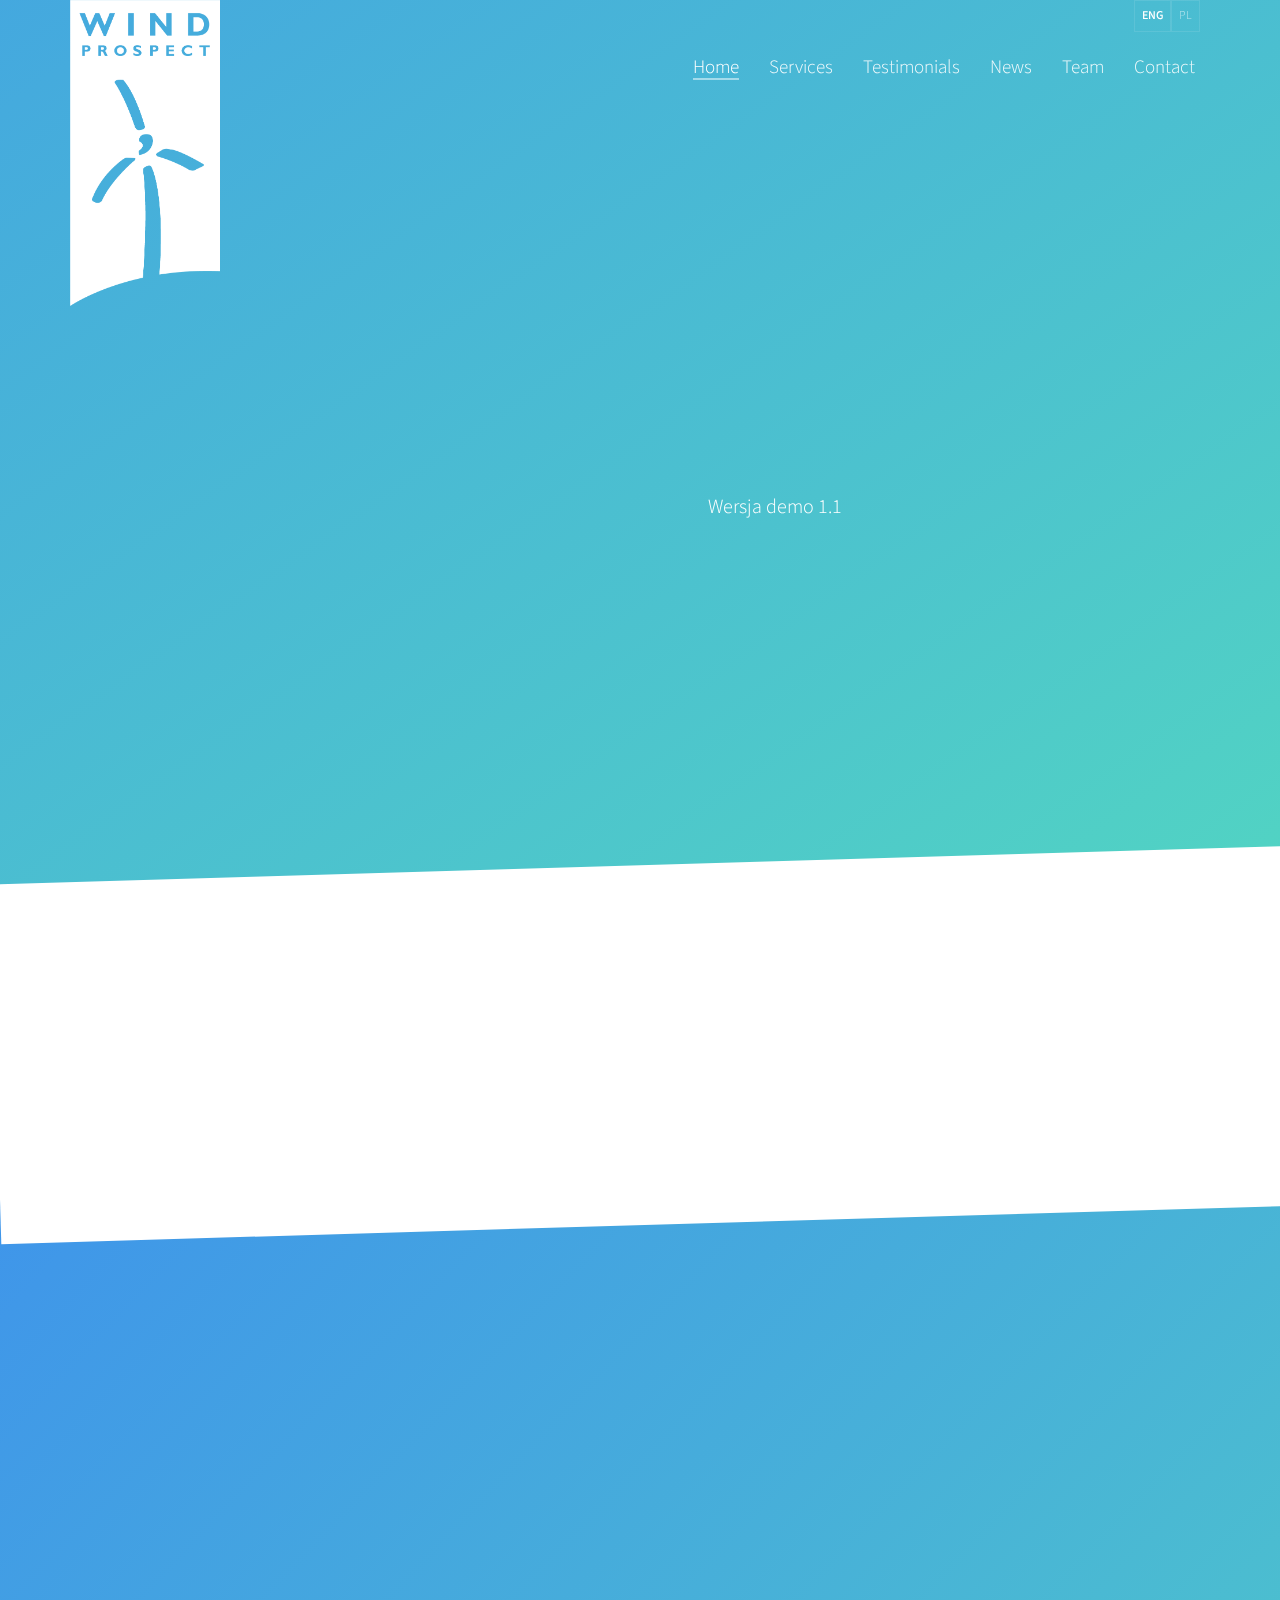
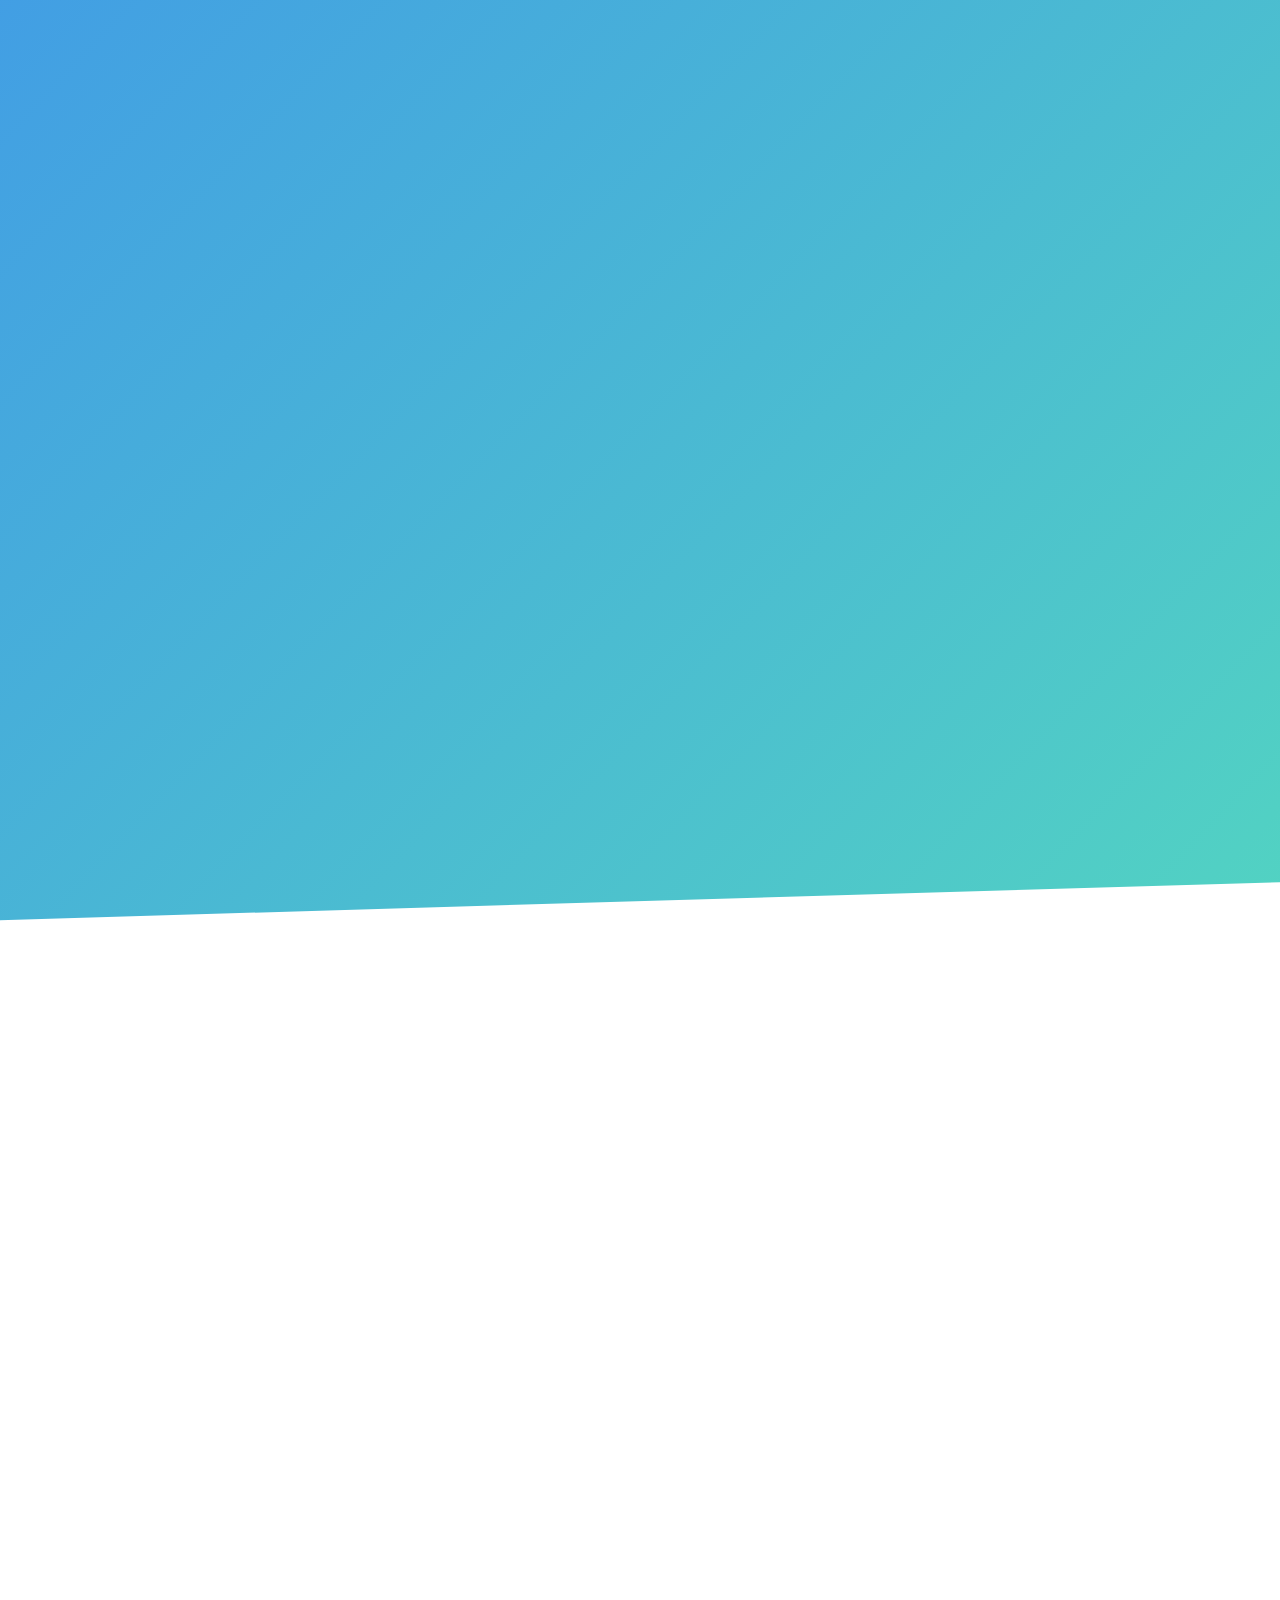
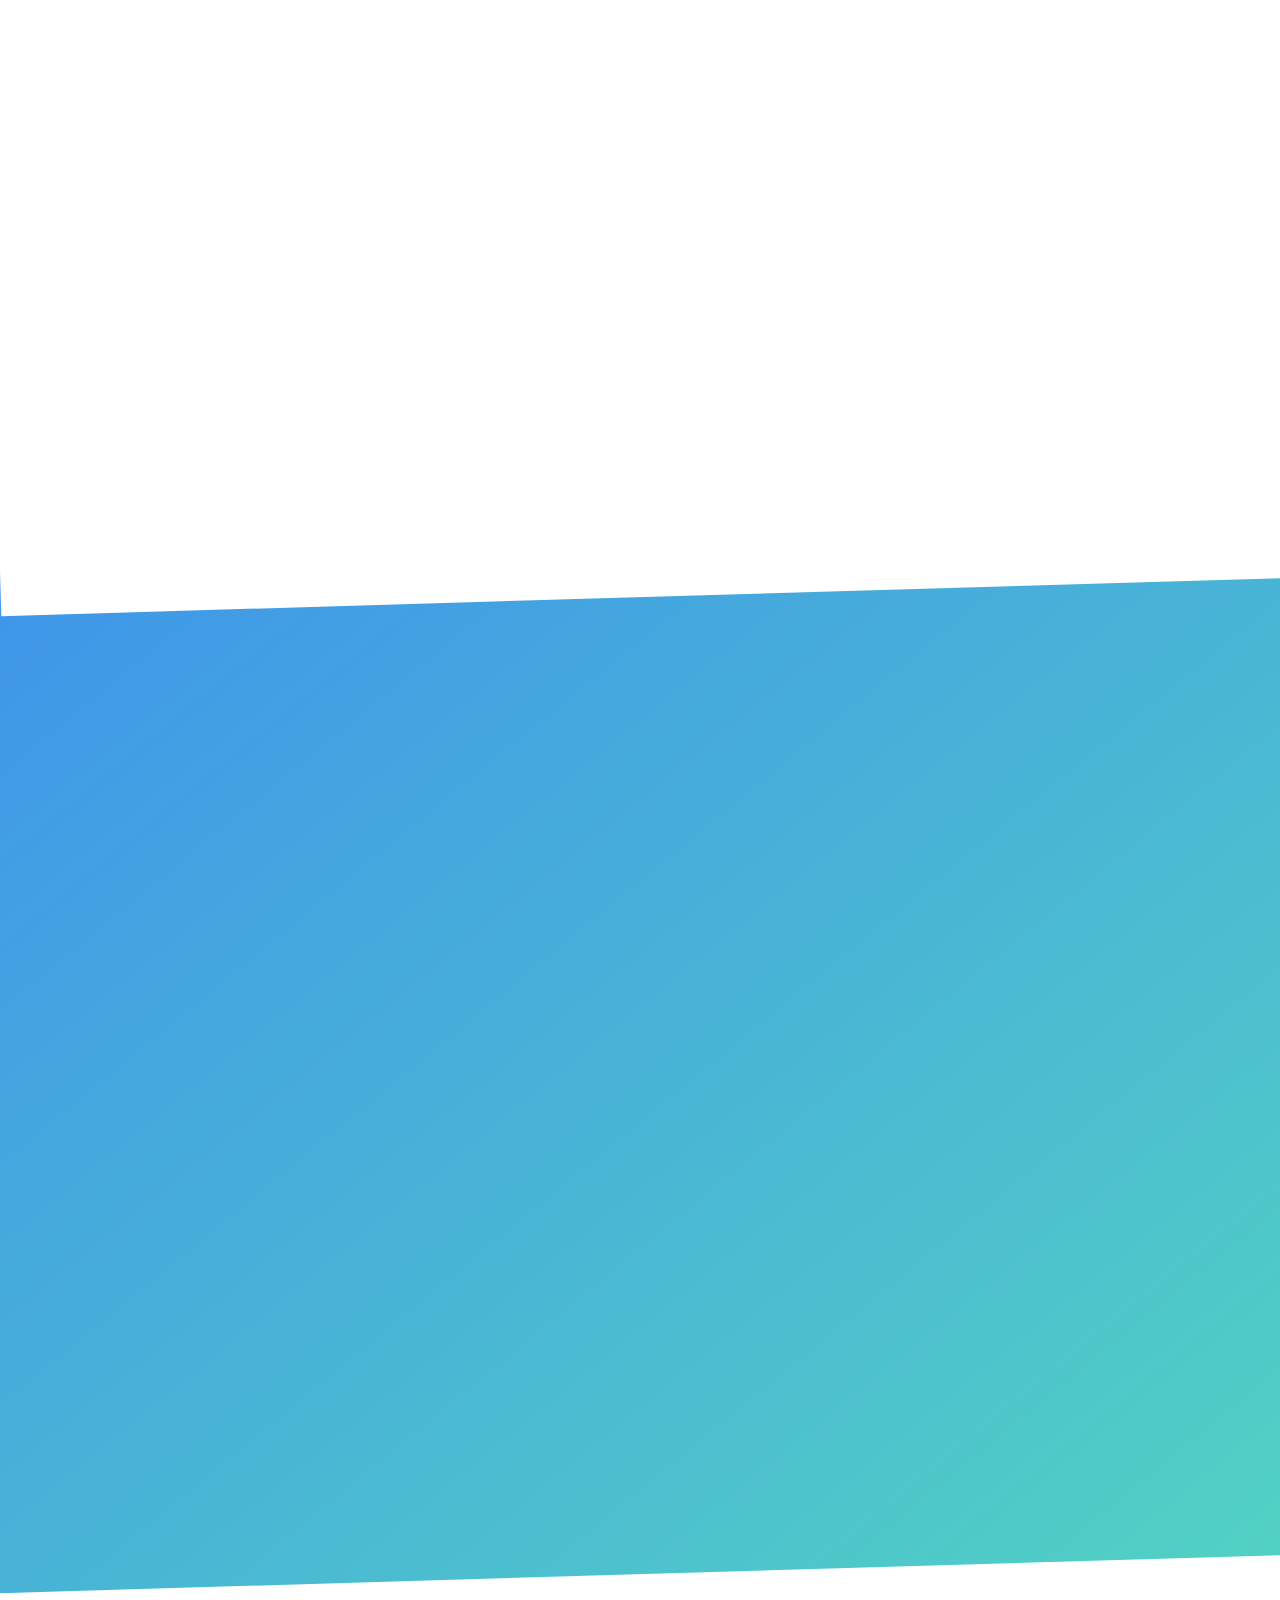
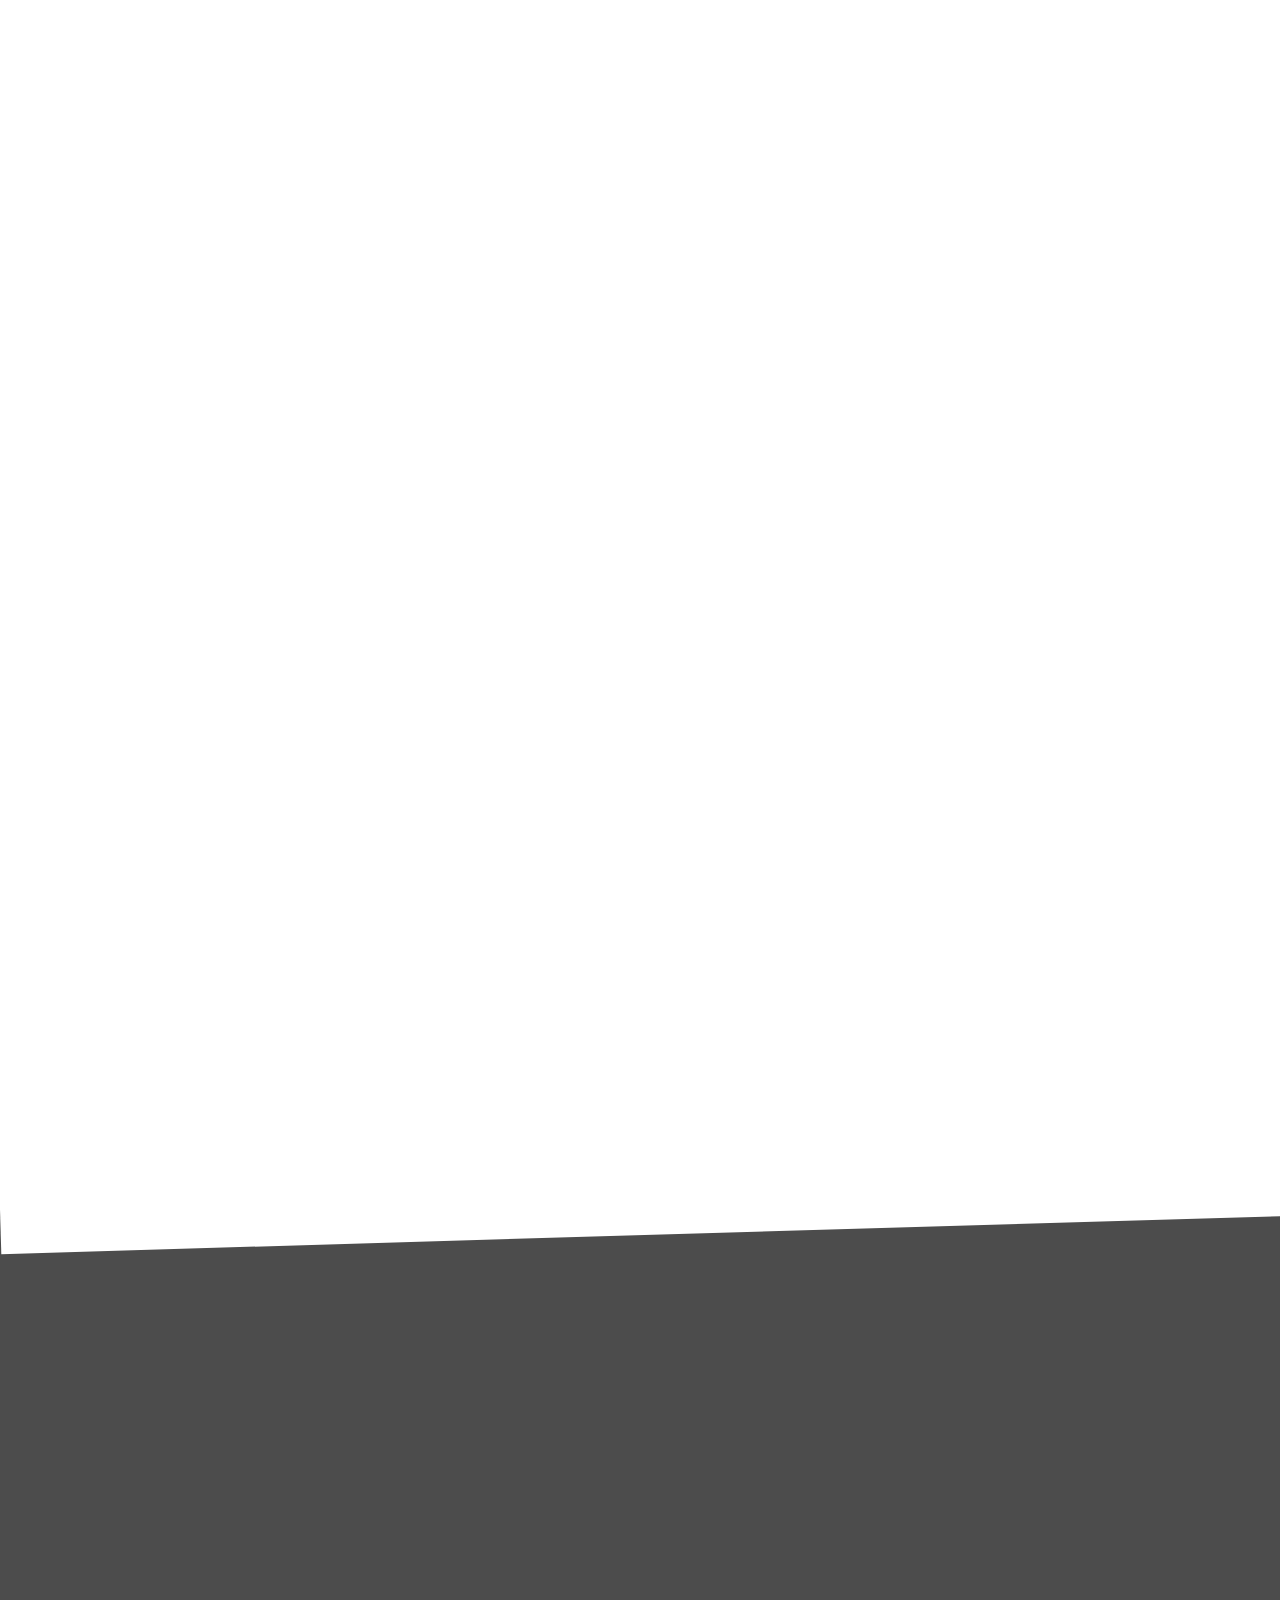
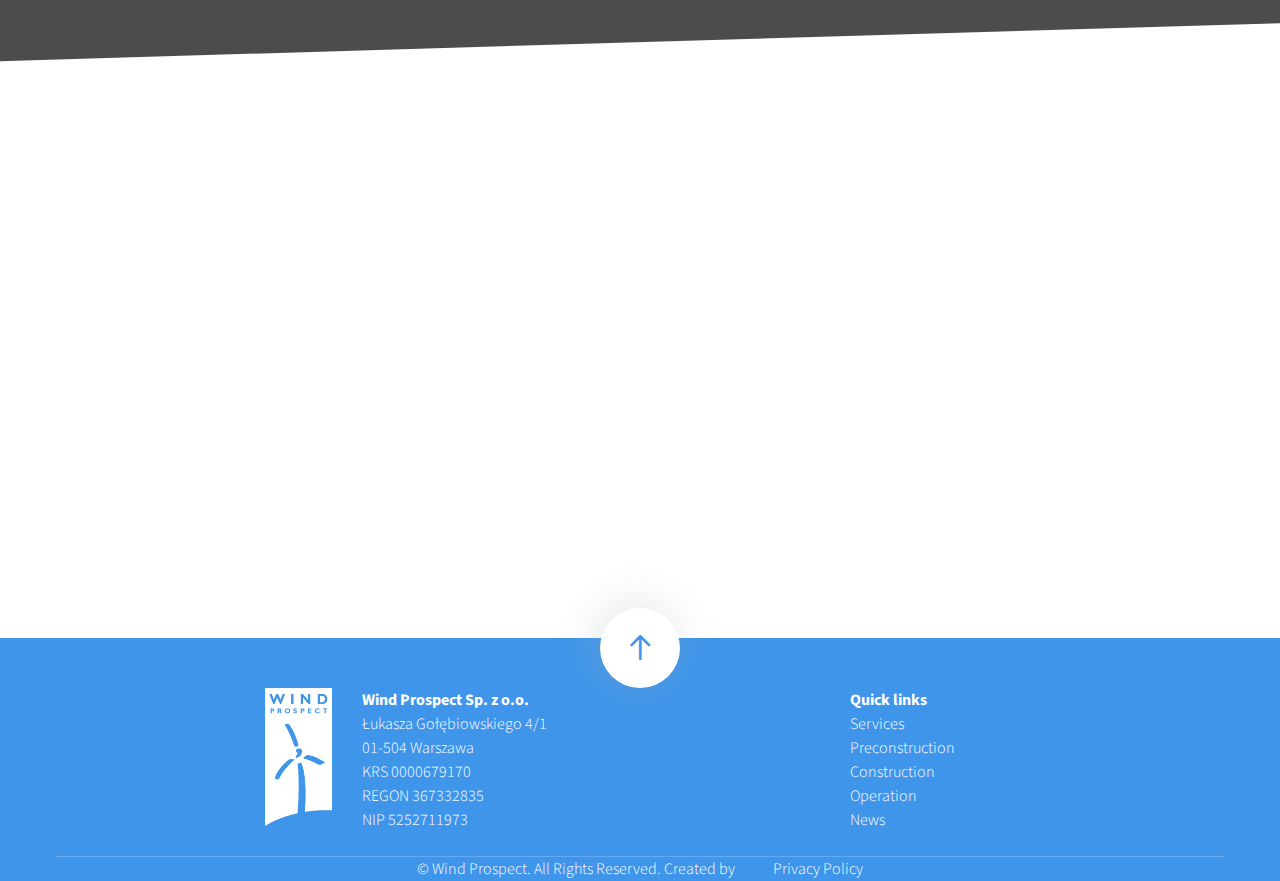
<file: index.html>
<!DOCTYPE html>
<!--[if lt IE 7]>      <html class="no-js lt-ie9 lt-ie8 lt-ie7"> <![endif]-->
<!--[if IE 7]>         <html class="no-js lt-ie9 lt-ie8"> <![endif]-->
<!--[if IE 8]>         <html class="no-js lt-ie9"> <![endif]-->
<!--[if gt IE 8]><!-->
<html class="no-js">
<!--<![endif]-->

<head>
    <meta charset="utf-8">
    <meta http-equiv="X-UA-Compatible" content="IE=edge">
    <title>Wind Prospect</title>
    <meta name="viewport" content="width=device-width, initial-scale=1">
    <meta name="description" content="#" />
    <meta name="keywords" content="#" />
    <meta name="author" content="#" />
    <!-- Facebook and Twitter integration -->
    <meta property="og:title" content="" />
    <meta property="og:image" content="" />
    <meta property="og:url" content="" />
    <meta property="og:site_name" content="" />
    <meta property="og:description" content="" />
    <meta name="twitter:title" content="" />
    <meta name="twitter:image" content="" />
    <meta name="twitter:url" content="" />
    <meta name="twitter:card" content="" />
    <!-- Place favicon.ico and apple-touch-icon.png in the root directory
    <link rel="shortcut icon" href="favicon.ico"> -->
    <link rel="shortcut icon" href="favicon.png">
    <link href='https://fonts.googleapis.com/css?family=Source+Sans+Pro:400,300,600,400italic,700' rel='stylesheet' type='text/css'>
    <!-- Animate.css -->
    <link rel="stylesheet" href="css/animate.css">
    <!-- Icomoon Icon Fonts-->
    <link rel="stylesheet" href="css/icomoon.css">
    <!-- Simple Line Icons -->
    <link rel="stylesheet" href="css/simple-line-icons.css">
    <!-- Font Awsome Icons -->
    <link rel="stylesheet" href="https://use.fontawesome.com/releases/v5.0.13/css/all.css" integrity="sha384-DNOHZ68U8hZfKXOrtjWvjxusGo9WQnrNx2sqG0tfsghAvtVlRW3tvkXWZh58N9jp" crossorigin="anonymous">
    <!-- Magnific Popup -->
    <link rel="stylesheet" href="css/magnific-popup.css">
    <!-- Bootstrap  -->
    <link rel="stylesheet" href="css/bootstrap.css">
    <!-- 
    Default Theme Style 
    You can change the style.css (default color purple) to one of these styles
    
    1. pink.css
    2. blue.css
    3. turquoise.css
    4. orange.css
    5. lightblue.css
    6. brown.css
    7. green.css

    -->
    <link rel="stylesheet" href="css/style.css">
    <!-- Styleswitcher ( This style is for demo purposes only, you may delete this anytime. ) -->
    <link rel="stylesheet" id="theme-switch" href="css/style.css">
    <!-- End demo purposes only -->
    <!-- Modernizr JS -->
    <script src="js/modernizr-2.6.2.min.js"></script>
    <!-- FOR IE9 below -->
    <!--[if lt IE 9]>
    <script src="js/respond.min.js"></script>
    <![endif]-->
    <!-- href="index.html"-->
</head>

<body>
    <header role="banner" id="fh5co-header">
        <div class="container">
            <!-- <div class="row"> -->
            <nav class="navbar navbar-default">
                <div class="language-panel top-belt">
                    <ul>
                        <li><a class="current-lang" href="" title="">ENG</a></li>
                        <li><a href="" title="">PL</a></li>
                    </ul>
                </div>
                <div class="navbar-header">
                    <!-- Mobile Toggle Menu Button -->
                    <a href="#" class="js-fh5co-nav-toggle fh5co-nav-toggle" data-toggle="collapse" data-target="#navbar" aria-expanded="false" aria-controls="navbar"><i></i></a>
                    <a href="#" data-nav-section="home" class="navbar-brand"><span>Wind Prospect</span></a>
                </div>
                <div id="navbar" class="navbar-collapse collapse">
                    <ul class="nav navbar-nav navbar-right">
                        <li class="active"><a href="#" data-nav-section="home"><span>Home</span></a></li>
                        <!--
                    <li class="dropdown"><a href="#" data-nav-section="services" class="dropdown-toggle" id="dropdownMenu1" data-toggle="dropdown" aria-haspopup="true" aria-expanded="true" ><span>Services</span><span class="caret"></span></a>
                         <ul class="dropdown-menu" aria-labelledby="dropdownMenu1">
                            <li><a href="#">Precontruction</a></li>
                            <li><a href="#">Contruction</a></li>
                            <li><a href="#">Operation</a></li>                   
                         </ul>
                    </li>

                    -->
                        <li><a href="#" data-nav-section="services"><span>Services</span></a></li>
                        <li><a href="#" data-nav-section="testimonials"><span>Testimonials</span></a></li>
                        <li><a href="#" data-nav-section="news"><span>News</span></a></li>
                        <li><a href="#" data-nav-section="about"><span>Team</span></a></li>
                        <li><a href="#" data-nav-section="contact"><span>Contact</span></a></li>
                    </ul>
                </div>
            </nav>
            <!-- </div> -->
        </div>
    </header>
    <section id="fh5co-home" data-section="home" data-stellar-background-ratio="0.5">
        <ul class="slideshow">
            <li class="first-slide"></li>
            <li class="second-slide"></li>
            <li class="third-slide"></li>
        </ul>
        <div class="gradient"></div>
        <div class="container">
            <div class="text-wrap">
                <img src="images/WP_logo_16.png" alt="Image" width="150" class="img-responsive">
                <div class="text-inner">
                    <div class="row">
                        <div class="col-md-8 col-md-offset-2">
                            <h1 class="to-animate">Working in Partnership.</h1>
                            <h2 class="to-animate">Delivering Capacity <a href="#" target="_blank" title="#"></h2>
                            <a href="#" target="_blank" title="#"></a>Wersja demo 1.1</a>
                        </div>
                    </div>
                </div>
            </div>
        </div>
        <div class="slant"></div>
    </section>
    <section id="fh5co-intro" data-section="services">
        <div class="container">
            <div class="row row-bottom-padded-lg">
                <div class="fh5co-block to-animate" style="background-image: url(https://images.unsplash.com/photo-1433840496881-cbd845929862?ixlib=rb-0.3.5&ixid=eyJhcHBfaWQiOjEyMDd9&s=becb11037b714f85bd90fbe4f0844915&auto=format&fit=crop&w=500&q=60);">
                    <div class="overlay-darker"></div>
                    <div class="overlay"></div>
                    <div class="fh5co-text">
                        <i class="fh5co-intro-icon icon-pencil"></i>
                        <h2>Precontruction</h2>
                        <p>Far far away, behind the word mountains, far from the countries Vokalia and Consonantia, there live the blind texts</p>
                        <p><a href="services.html#fh5co-preconstruction" class="btn btn-primary">see more</a></p>
                    </div>
                </div>
                <div class="fh5co-block to-animate" style="background-image: url(images/img8.jpg);">
                    <div class="overlay-darker"></div>
                    <div class="overlay"></div>
                    <div class="fh5co-text">
                        <i class="fh5co-intro-icon icon-wrench"></i>
                        <h2>Contruction</h2>
                        <p>Far far away, behind the word mountains, far from the countries Vokalia and Consonantia, there live the blind texts.</p>
                        <p><a href="services.html#fh5co-construction" class="btn btn-primary">see more</a></p>
                    </div>
                </div>
                <div class="fh5co-block to-animate" style="background-image: url(images/img10.JPG);">
                    <div class="overlay-darker"></div>
                    <div class="overlay"></div>
                    <div class="fh5co-text">
                        <i class="fh5co-intro-icon icon-energy"></i>
                        <h2>Operation</h2>
                        <p>Vivamus eget iaculis ipsum, non ultricies lectus. Vivamus in ligula sit amet mi finibus rutrum. Interdum et malesuada.</p>
                        <p><a href="services.html#fh5co-operation" class="btn btn-primary">see more</a></p>
                    </div>
                </div>
            </div>
        </div>
    </section>
    <!-- SERVICES -->
    <section id="fh5co-services">
        <div class="container">
            <div class="row">
                <div class="col-md-12 section-heading text-left">
                    <h2 class=" left-border to-animate">What we do</h2>
                    <div class="row">
                        <div class="col-md-8 subtext to-animate">
                            <h3>Wind Prospect is able to provide world class technical and commercial consultancy services at all stages of a wind project - from development through to the operation.</h3>
                        </div>
                    </div>
                </div>
            </div>
            <div class="row">
                <div class="col-md-6 col-sm-6 fh5co-service to-animate">
                    <i class="icon to-animate-2 icon-book"></i>
                    <h3>Due diligence</h3>
                    <p>When investing in a project during the development phase, it is important to confirm that the project is being
developed to industry standards ensuring the project will be suitable for financing and pre-construction work.
As a project reaches middle age and its initial operations and maintenance contract expires, the risk of
significant maintenance issues can be higher, and careful consideration of O&M options for the remainder of
the project’s lifetime is important to maximise revenue and profitability and minimise costly repairs and
downtime.</p>
                </div>
                <div class="col-md-6 col-sm-6 fh5co-service to-animate">
                    <i class="icon to-animate-2 icon-bar-chart"></i>
                    <h3>Energy yield assessment</h3>
                    <p>Wind Prospect is a world leader in energy resource assessment. Our energy resource team is made up of highly professional analysts from backgrounds in engineering, mathematics, physics and geography, giving
us first rate knowledge of all the key factors relevant to energy yield assessments. Quantifying a project’s energy yield accurately is pivotal to securing project investment. Our track record within wind energy demonstrates that international banks and investors trust us to provide bankable
analyses. The same diligence has now been transferred into solar resource assessments using in-house tools with industry standard modelling software and best practice.</p>
                </div>
                <div class="clearfix visible-sm-block"></div>
                <div class="col-md-6 col-sm-6 fh5co-service to-animate">
                    <i class="icon to-animate-2 icon-eye"></i>
                    <h3>Construction monitoring</h3>
                    <p>Sed purus nibh, tristique eu faucibus at, viverra sed tellus. Morbi mattis consequat sem vitae viverra. Fusce vestibulum, nunc a rutherum consequat, est erat laoreet felis, non gravida tellus arcu sodales tortor. Aliquam posuere mauris vel erat tempor tristique.</p>
                </div>
                <div class="col-md-6 col-sm-6 fh5co-service to-animate">
                    <i class="icon to-animate-2 icon-monitor"></i>
                    <h3>Other Services</h3>
                    <p>Sed purus nibh, tristique eu faucibus at, viverra sed tellus. Morbi mattis consequat sem vitae viverra. Fusce vestibulum, nunc a rutrum consequat, est erat laoreet felis, non gravida tellus arcu sodales tortor. Aliquam posuere mauris vel erat tempor tristique.</p>
                </div>
            </div>
            <!-- DEMO -->
            <!-- Nav tabs 
            <ul class="nav nav-tabs nav-justified tab_style to-animate box-try" role="tablist">
                <li class="nav-item active ">
                    <a class="nav-link" data-toggle="tab" href="#preconstruction-panel" role="tab"> Precontruction</a>
                </li>
                <li class="nav-item">
                    <a class="nav-link" data-toggle="tab" href="#construction-panel" role="tab"> Contruction</a>
                </li>
                <li class="nav-item">
                    <a class="nav-link" data-toggle="tab" href="#operation-panel" role="tab"> Operation</a>
                </li>
            </ul>
            <!-- 
            <div class="tab-content to-animate">
               -Panel 1
                <div class="tab-pane active fade in" id="preconstruction-panel" role="tabpanel">
                       <div class="col-md-3">
                    <div class="icon_tab icon_tab-xlg">
                        <i class="icon-pencil"></i>
                    </div>
                </div>
                <div class="col-md-9 fh5co-service">
                    <h3>Preconstruction</h3>
                    <p>Paragraph placeat quis fugiat provident veritatis quia iure a debitis adipisci dignissimos consectetur magni quas eius nobis reprehenderit soluta eligendi quo reiciendis fugit? Veritatis tenetur odio delectus quibusdam officiis est.</p>

                    <p>Ullam dolorum iure dolore dicta fuga ipsa velit veritatis molestias totam fugiat soluta accusantium omnis quod similique placeat at. Dolorum ducimus libero fuga molestiae asperiores obcaecati corporis sint illo facilis.</p>
                    <p>Ullam dolorum iure dolore dicta fuga ipsa velit veritatis molestias totam fugiat soluta accusantium omnis quod similique placeat at. Dolorum ducimus libero fuga molestiae asperiores obcaecati corporis sint illo facilis.</p>
                    <div class="row">
                        <div class="col-md-6 fh5co-service">
                            <h3 class="">Veritatis tenetur</h3>
                            <p>Ullam dolorum iure dolore dicta fuga ipsa velit veritatis</p>
                        </div>
                        <div class="col-md-6 fh5co-service">
                            <h3 class="">Curabitur ultricies</h3>
                            <p>Ullam dolorum iure dolore dicta fuga ipsa velit veritatis</p>
                        </div>
                    </div>
                </div>
                </div>
                /.Panel 1
             Panel 2
                <div class="tab-pane fade in" id="construction-panel" role="tabpanel">
                    <div class="col-md-3">
                    <div class="icon_tab icon_tab-xlg">
                        <i class="icon-wrench"></i>
                    </div>
                </div>
                <div class="col-md-9 fh5co-service">
                    <h3>Construction</h3>
                    <p>Paragraph placeat quis fugiat provident veritatis quia iure a debitis adipisci dignissimos consectetur magni quas eius nobis reprehenderit soluta eligendi quo reiciendis fugit? Veritatis tenetur odio delectus quibusdam officiis est.</p>

                    <p>Ullam dolorum iure dolore dicta fuga ipsa velit veritatis molestias totam fugiat soluta accusantium omnis quod similique placeat at. Dolorum ducimus libero fuga molestiae asperiores obcaecati corporis sint illo facilis.</p>
                    <p>Ullam dolorum iure dolore dicta fuga ipsa velit veritatis molestias totam fugiat soluta accusantium omnis quod similique placeat at. Dolorum ducimus libero fuga molestiae asperiores obcaecati corporis sint illo facilis.</p>

                    <div class="row">
                        <div class="col-md-6 fh5co-service">
                            <h3 class="">Veritatis tenetur</h3>
                            <p>Ullam dolorum iure dolore dicta fuga ipsa velit veritatis</p>
                        </div>
                        <div class="col-md-6 fh5co-service">
                            <h3 class="">Curabitur ultricies</h3>
                            <p>Ullam dolorum iure dolore dicta fuga ipsa velit veritatis</p>
                        </div>
                    </div>
                </div>
                </div>
              Panel 2
                        <Panel 3
            <div class="tab-pane fade in tab-content" id="operation-panel" role="tabpanel">
                <div class="col-md-3">
                    <div class="icon_tab icon_tab-xlg">
                        <i class="fh5co-intro-icon icon-energy"></i>
                    </div>
                </div>
                <div class="col-md-9 fh5co-service ">
                    <h3>Operation</h3>
                    <p>Paragraph placeat quis fugiat provident veritatis quia iure a debitis adipisci dignissimos consectetur magni quas eius nobis reprehenderit soluta eligendi quo reiciendis fugit? Veritatis tenetur odio delectus quibusdam officiis est.</p>

                    <p>Ullam dolorum iure dolore dicta fuga ipsa velit veritatis molestias totam fugiat soluta accusantium omnis quod similique placeat at. Dolorum ducimus libero fuga molestiae asperiores obcaecati corporis sint illo facilis.</p>
                    <p>Ullam dolorum iure dolore dicta fuga ipsa velit veritatis molestias totam fugiat soluta accusantium omnis quod similique placeat at. Dolorum ducimus libero fuga molestiae asperiores obcaecati corporis sint illo facilis.</p>
                    <div class="row">
                        <div class="col-md-6 fh5co-service">
                            <h3 class="">Veritatis tenetur</h3>
                            <p>Ullam dolorum iure dolore dicta fuga ipsa velit veritatis</p>
                        </div>
                        <div class="col-md-6 fh5co-service">
                            <h3 class="">Curabitur ultricies</h3>
                            <p>Ullam dolorum iure dolore dicta fuga ipsa velit veritatis</p>
                        </div>
                    </div>
                </div>
            </div>
            -/.Panel 3-->
        </div>
    </section>
    <!-- TESTIMONIALS -->
    <section id="fh5co-testimonials" data-section="testimonials">
        <div class="container">
            <div class="row">
                <div class="col-md-12 section-heading text-center">
                    <h2 class="to-animate">Testimonials</h2>
                    <div class="row">
                        <div class="col-md-8 col-md-offset-2 subtext to-animate">
                            <h3>Vivamus eget iaculis ipsum, non ultricies lectus. Vivamus in ligula sit amet mi finibus rutrum. Interdum et malesuada fames ac ante ipsum primis.</h3>
                        </div>
                    </div>
                </div>
            </div>
            <div class="row">
                <div class="col-md-4">
                    <div class="box-testimony">
                        <blockquote class="to-animate-2">
                            <p>&ldquo;Wind Prospect is a robust and reliable technical advisor. It is a solid team of experts working in an exceptionally efficient manner, while bringing and exposing value of the project. As a long-term client of Wind Prospect I fully recommend them as professional partner.&rdquo;</p>
                        </blockquote>
                        <div class="author to-animate">
                            <!-- <figure><img src="images/person1_.jpg" alt="Person"></figure> -->
                            <p>
                                JEAN-CLAUDE MOUSTACAKIS <br><a href="http://www.greenbearcorp.com/" target="_blank">Green Bear Corporation Poland Sp. z o.o.</a> <span class="subtext">CEO</span>
                            </p>
                        </div>
                    </div>
                </div>
                <div class="col-md-4">
                    <div class="box-testimony">
                        <blockquote class="to-animate-2">
                            <p>&ldquo;Vivamus eget iaculis ipsum, non ultricies lectus. Vivamus in ligula sit amet mi finibus rutrum. Interdum et malesuada fames ac ante ipsum primis in faucibus.Vivamus eget iaculis ipsum, non ultricies lectus. Vivamus in ligula sit amet mi finibus rutrum. Interdum et malesuada fames ac ante ipsum primis in faucibus.&rdquo;</p>
                        </blockquote>
                        <div class="author to-animate">
                            <figure><img src="images/person2_.jpg" alt="Person"></figure>
                            <p>
                                Jan Kowalski <a href="#" target="_blank">Firma XXX</a> <span class="subtext">Director</span>
                            </p>
                        </div>
                    </div>
                </div>
                <div class="col-md-4">
                    <div class="box-testimony">
                        <blockquote class="to-animate-2">
                            <p>&ldquo;Vivamus eget iaculis ipsum, non ultricies lectus. Vivamus in ligula sit amet mi finibus rutrum. Interdum et malesuada fames ac ante ipsum primis in faucibus. &rdquo;</p>
                        </blockquote>
                        <div class="author to-animate">
                            <figure><img src="images/person3_.jpg" alt="Person"></figure>
                            <p>
                                Adam Nowak <a href="#" target="_blank">Firma XXX</a> <span class="subtext">Creative Director</span>
                            </p>
                        </div>
                    </div> 
                </div>
            </div>
        </div>
        <!--KLIENCI-->
        <div class="container box-clients">
            <div class="row">
                <div class="col-md-12 section-heading text-center">
                    <h2 class="to-animate">Our Clients</h2>
                </div>
            </div>
            <div class="row " id="carousel">
                <ul class="to-animate">
                    <li>
                        <div class="client_img cez img-responsive"></div>
                    </li>
                    <li>
                        <div class="client_img greenbear img-responsive"></div>
                    </li>
                    <li>
                        <div class="client_img renesola img-responsive"></div>
                    </li>
                    <li>
                        <div class="client_img eesti img-responsive"></div>
                    </li>
                    <li>
                        <div class="client_img cee img-responsive"></div>
                    </li>
                    <li>
                        <div class="client_img baltcap img-responsive"></div>
                    </li>
                    <li>
                        <div class="client_img ge img-responsive"></div>
                    </li>
                    <li>
                        <div class="client_img mep img-responsive"></div>
                    </li>
                    <li>
                        <div class="client_img bos img-responsive"></div>
                    </li>
                    <li>
                        <div class="client_img ebrd img-responsive"></div>
                    </li>
                    <li>
                        <div class="client_img laing img-responsive"></div>
                    </li>
                    <li>
                        <div class="client_img alior img-responsive"></div>
                    </li>
                    <li>
                        <div class="client_img polenergia img-responsive"></div>
                    </li>
                    <li>
                        <div class="client_img enea img-responsive"></div>
                    </li>
                    <li>
                        <div class="client_img strabag img-responsive"></div>
                    </li>
                    <li>
                        <div class="client_img cgn img-responsive"></div>
                    </li>
                    <li>
                        <div class="client_img tommaszt img-responsive"></div>
                    </li>
                </ul>
            </div>
        </div>
    </section>
    <!-- END kLients -->
    <!-- News -->
    <section id="fh5co-work" data-section="news">
        <div class="container">
            <div class="row">
                <div class="col-md-12 section-heading text-center">
                    <h2 class="to-animate">News</h2>
                    <div class="row">
                        <div class="col-md-8 col-md-offset-2 subtext to-animate">
                            <h3>Far far away, behind the word mountains, far from the countries Vokalia and Consonantia, there live the blind texts.</h3>
                        </div>
                    </div>
                </div>
            </div>
            <!-- Hide
            <div class="row row-bottom-padded-sm">
                <div class="col-md-4 col-sm-6 col-xxs-12">
                    <a href="images/img8.jpg" class="fh5co-project-item image-popup to-animate">
                        <img src="images/work_1.jpg" alt="Image" class="img-responsive">
                        <div class="fh5co-text">
                            <h2>How to Create Cards</h2>
                            <span>Posted on 20/06/2018</span><br>
                            <span>Far far away, behind the word mountains, far from the countries Vokalia and Consonantia, there live the blind texts...</span>
                            <br>    
                            <button href="#" class="btn btn-primary">see more &raquo;</button>
                        </div>
                        
                    </a>
                </div>
                <div class="clearfix visible-sm-block"></div>
                <div class="col-md-4 col-sm-6 col-xxs-12">
                    <a href="images/work_2.jpg" class="fh5co-project-item image-popup to-animate">
                        <img src="images/img10.JPG" alt="Image" class="img-responsive">
                        <div class="fh5co-text">
                        <h2>How to Create Cards</h2>
                        <span>Posted on 20/06/2018</span><br>
                        <span>Far far away, behind the word mountains, far from the countries Vokalia and Consonantia, there live the blind texts. ar far away, behind the word mountains, far from the countries Vokalia and Consonantia, there live the blind texts...</span>
                        <br>    
                        <button href="#" class="btn btn-primary">see more &raquo;</button>
                        </div>
                    </a>
                </div>
                <div class="clearfix visible-sm-block"></div>
                <div class="col-md-4 col-sm-6 col-xxs-12">
                    <a href="images/work_3.jpg" class="fh5co-project-item image-popup to-animate">
                        <img src="images/img8.jpg" alt="Image" class="img-responsive">
                        <div class="fh5co-text">
                        <h2>How to Create Cards</h2>
                        <span>Posted on 20/06/2018</span><br>
                        <span>Far far away, behind the word mountains, far from the countries Vokalia and Consonantia, there live the blind texts...</span>
                        <br>    
                        <button href="#" class="btn btn-primary">see more &raquo;</button>
                        </div>
                    </a>
                </div>
                <div class="clearfix visible-sm-block"></div>
            </div>
        -->
            <!--row-->
            <div class="clearfix visible-sm-block"></div>
            <div class="col-md-12 col-sm-12 col-xs-12  image-popup to-animate">
                <div class="row fh5co-project-item">
                    <div class="col-md-3 box-full row-no-padding img-responsive">
                        <div class="blog-pic-1"></div>
                    </div>
                    <div class="col-md-9 fh5co-text">
                        <h2>How to Create Cards</h2>
                        <span>Posted on 20/06/2018</span>
                        <br>
                        <span>Lorem ipsum dolor sit amet, consectetur adipiscing elit. Nulla vel facilisis diam. Etiam scelerisque turpis. Lorem ipsum dolor sit amet, consectetur adipiscing elit.Lorem ipsum dolor sit amet, consectetur adipiscing elit. Nulla vel facilisis diam. Etiam scelerisque turpis. Lorem ipsum dolor sit amet, consectetur adipiscing elit. Lorem ipsum dolor sit amet, consectetur adipiscing elit. Nulla vel facilisis diam. Etiam scelerisque turpis. Lorem ipsum dolor sit amet, consectetur adipiscing elit</span>
                        <br>
                        <button href="#" class="btn btn-primary heading-blog">see more &raquo;</button>
                    </div>
                </div>
                <div class="row fh5co-project-item">
                    <div class="col-md-3 box-full row-no-padding">
                        <div class="blog-pic-2"></div>
                    </div>
                    <div class="col-md-9 fh5co-text">
                        <h2>How to Create Cards</h2>
                        <span>Posted on 20/06/2018</span>
                        <br>
                        <span>Lorem ipsum dolor sit amet, consectetur adipiscing elit. Nulla vel facilisis diam. Etiam scelerisque turpis. Lorem ipsum dolor sit amet, consectetur adipiscing elit.Lorem ipsum dolor sit amet, consectetur adipiscing elit. Nulla vel facilisis diam. Etiam scelerisque turpis. Lorem ipsum dolor sit amet, consectetur adipiscing elit. Lorem ipsum dolor sit amet, consectetur adipiscing elit. Nulla vel facilisis diam. Etiam scelerisque turpis. Lorem ipsum dolor sit amet, consectetur adipiscing elit</span>
                        <br>
                        <button href="#" class="btn btn-primary heading-blog">see more &raquo;</button>
                    </div>
                </div>
            </div>
        </div>
        <!--row

                            <div class="clearfix visible-sm-block"></div>

                            <div class="col-md-12 col-sm-12 col-xs-12  kok fh5co-project-item image-popup to-animate">
                        
                                <div class="row ">
                                    <div class="col-md-2 box-full row-no-padding">
                                        <div class="blog-pic-1"></div>
                                    </div>
                                    <div class="col-md-10 fh5co-text">
                                        <h2>How to Create Cards</h2>
                                        <span>Lorem ipsum dolor sit amet, consectetur adipiscing elit. Nulla vel facilisis diam. Etiam scelerisque turpis. Lorem ipsum dolor sit amet, consectetur adipiscing elit.Lorem ipsum dolor sit amet, consectetur adipiscing elit. Nulla vel facilisis diam. Etiam scelerisque turpis. Lorem ipsum dolor sit amet, consectetur adipiscing elit. Lorem ipsum dolor sit amet, consectetur adipiscing elit. Nulla vel facilisis diam. Etiam scelerisque turpis. Lorem ipsum dolor sit amet, consectetur adipiscing elit</span>
                                        <br>
                                        <button href="#" class="btn btn-primary heading-blog">see more &raquo;</button>
                                    </div>
                                </div>
                            </div>

                        </div> -->
        <!--row-->
        <!--
                <div class="col-md-4 col-sm-6 col-xxs-12">
                    <a href="images/work_7.jpg" class="fh5co-project-item image-popup to-animate">
                        <img src="images/work_7.jpg" alt="Image" class="img-responsive">
                        <div class="fh5co-text">
                        <h2>Project 3</h2>
                        <span>Web</span>
                        </div>
                    </a>
                </div>
                <div class="col-md-4 col-sm-6 col-xxs-12">
                    <a href="images/work_8.jpg" class="fh5co-project-item image-popup to-animate">
                        <img src="images/work_8.jpg" alt="Image" class="img-responsive">
                        <div class="fh5co-text">
                        <h2>Project 4</h2>
                        <span>Sketch</span>
                        </div>
                    </a>
                </div>

                <div class="clearfix visible-sm-block"></div>

                <div class="col-md-4 col-sm-6 col-xxs-12">
                    <a href="images/work_1.jpg" class="fh5co-project-item image-popup to-animate">
                        <img src="images/work_1.jpg" alt="Image" class="img-responsive">
                        <div class="fh5co-text">
                        <h2>Project 2</h2>
                        <span>Illustration</span>
                        </div>
                    </a>
                </div>
            </div>
        -->
        </div>
    </section>
    <!-- TEAM -->
    <section id="fh5co-about" data-section="about">
        <div class="container">
            <div class="row">
                <div class="col-md-12 section-heading text-center">
                    <h2 class="to-animate">Meet Our Team</h2>
                    <div class="row">
                        <div class="col-md-8 col-md-offset-2 subtext to-animate">
                            <h3> Polish Core Team Member</h3>
                        </div>
                    </div>
                </div>
            </div>
            <div class="row">
                <div class="col-md-4">
                    <div class="fh5co-person text-center to-animate">
                        <figure><img src="images/person1.jpg" alt="Image"></figure>
                        <h3>Aleksandra Kubała</h3>
                        <span class="fh5co-position">Country Manager</span>
                        <p>Aleksandra graduated in Finance, Accounting and Managing at Warsaw School of Economics. Over the past nine years, Aleksandra has managed a wide portfolio of companies with different profiles, her current role leading a highly skilled team as Country Manager for Wind Prospect Polska. She expanded her skills joining MBA studies at the Institute of Economics in Polish Academy of Science within the areas of: team management, company and projects management.</p>
                        <ul class="social social-circle">
                            <li><a href="tel:+48609700500"><i class="fas fa-phone"></i></a></li>
                            <li><a href="mailto:aleksandra.kubala@windprospect.com"><i class="fas fa-at"></i></a></li>
                            <li><a href="https://www.linkedin.com/in/aleksandra-kuba%C5%82a-4a81a11a/" target="_blank"><i class="fab fa-linkedin-in"></i></a></li>
                        </ul>
                    </div>
                </div>
               
                <div class="col-md-4">
                    <div class="fh5co-person text-center to-animate">
                        <figure><img src="images/person3.jpg" alt="Image"></figure>
                        <h3>Kamil Beker</h3>
                        <span class="fh5co-position">General Manager</span>
                        <p>Kamil is a certified project manager (PRINCE 2 Foundation & Practitioner). Kamil has 10 years of experience in the renewable energy sector. He mainly specializes in the field of wind measurements, energy yield predictions, environmental impact assessments and technical due diligence of the wind farm projects and has participated in projects in the Polish, United Kingdom, Turkish, Belarusian, Portuguese and South African markets. He has extensive experience in building relationships with clients and negotiating contracts with suppliers.</p>
                        <ul class="social social-circle">
                            <li><a href="tel:+48693719830"><i class="fas fa-phone"></i></a></li>
                            <li><a href="mailto:kamil.beker@windprospect.com"><i class="fas fa-at"></i></a></li>
                            <li><a href="https://www.linkedin.com/in/kamil-beker-8819261a/" target="_blank"><i class="fab fa-linkedin-in"></i></a></li>
                        </ul>
                    </div>
                </div>

                 <div class="col-md-4">
                    <div class="fh5co-person text-center to-animate">
                        <figure><img src="images/person2.jpg" alt="Image"></figure>
                        <h3>Wojciech Dudek</h3>
                        <span class="fh5co-position">Commercial Management</span>
                        <p>Over 12 years of expertise in energy sector, specialized in management of investments. Experienced in asset management of wind farm projects including commercial management, cooperation with TSO/DSO, claims, warranties, liaison with local authorities and local societies. Advised during number of acquisition processes of wind projects, including due diligence, commercial modelling and wind resources.</p>
                        <ul class="social social-circle">
                            <li><a href="tel:+48662191777"><i class="fas fa-phone"></i></a></li>
                            <li><a href="mailto:wojciech.dudek@windprospect.com"><i class="fas fa-at"></i></a></li>
                            <li><a href="https://www.linkedin.com/in/wojciech-dudek-b659558/" target="_blank"><i class="fab fa-linkedin-in"></i></a></li>
                        </ul>
                    </div>
                </div>
            </div>
        </div>
    </section>
    <!-- FACTS -->
    <section id="fh5co-counters">
        <div class="fh5co-overlay"></div>
        <div class="container">
            <div class="row">
                <div class="col-md-12 section-heading text-center to-animate">
                    <h2>Facts</h2>
                </div>
            </div>
            <div class="row">
                <div class="col-md-3 col-sm-6 col-xs-12">
                    <div class="fh5co-counter to-animate">
                        <i class="fh5co-counter-icon far fa-check-square to-animate-2"></i>
                        <span class="fh5co-counter-number js-counter" data-from="0" data-to="89" data-speed="1000" data-refresh-interval="50">89</span><span class="fh5co-counter-number">+</span>
                        <span class="fh5co-counter-label">Finished projects</span>
                    </div>
                </div>
                <div class="col-md-3 col-sm-6 col-xs-12">
                    <div class="fh5co-counter to-animate">
                        <i class="fh5co-counter-icon far fa-clock to-animate-2"></i>
                        <span class="fh5co-counter-number js-counter" data-from="0" data-to="2343" data-speed="1500" data-refresh-interval="50">2343</span><span class="fh5co-counter-number">+</span>
                        <span class="fh5co-counter-label">Hours spent</span>
                    </div>
                </div>
                <div class="col-md-3 col-sm-6 col-xs-12">
                    <div class="fh5co-counter to-animate">
                        <i class="fh5co-counter-icon far fa-file to-animate-2"></i>
                        <span class="fh5co-counter-number js-counter" data-from="0" data-to="1302" data-speed="1500" data-refresh-interval="50">1302</span><span class="fh5co-counter-number"> MW</span>
                        <span class="fh5co-counter-label">Technical due diligence</span>
                    </div>
                </div>
                <div class="col-md-3 col-sm-6 col-xs-12">
                    <div class="fh5co-counter to-animate">
                        <i class="fh5co-counter-icon far fa-user to-animate-2"></i>
                        <span class="fh5co-counter-number js-counter" data-from="0" data-to="52" data-speed="1500" data-refresh-interval="50">52</span>
                        <span class="fh5co-counter-label">Happy clients</span>
                    </div>
                </div>
            </div>
        </div>
    </section>
    <!-- END #gtco-header -->
    <section id="fh5co-contact" data-section="contact">
        <div class="container ">
            <div class="row ">
                <div class="col-sm-6-offset col-xs-12 section-heading text-center">
                    <h2 class="to-animate">get in touch</h2>
                </div>
            </div>
            <div class="row">
                <div class="col-sm-offset-2 col-sm-4 col-xs-offset-2 col-xs-12 to-animate">
                    <h3>Contact Us</h3>
                    <ul class="fh5co-contact-info">
                        <li class="fh5co-contact-address ">
                            <i class="icon-location-pin"></i> ul. Gołębiowskiego 4 lok. 1
                            <br>01-504 Warsaw, Poland
                        </li>
                        <li><i class="icon-phone"></i> +48 662191777</li>
                        <li><i class="icon-envelope"></i>info@windprospect.com</li>
                        <li><i class="icon-magnifier"></i> <a href="http://windprospect.pl/" target="_blank">www.windprospect.pl</a></li>
                    </ul>
                </div>
                <div class="col-sm-4 col-xs-12 to-animate col-align col-align--center ">
                    <div class="map v-center"><img src="images/world_map_4.png" alt="Image" width="400" class="img-responsive"></div>
                    <!--    -->
                </div>
            </div>
        </div>
    </section>
    <footer id="footer" role="contentinfo">
        <a href="#" class="gotop js-gotop"><i class="icon-arrow-up2"></i></a>
        <div class="container">
            <div class="row">
                <div class="col-sm-offset-2 col-sm-1  col-xs-offset-2 col-xs-4 text-right">
                    <img src="images/WP_logo_16.png" alt="Image" width="70" class="img-responsive">
                </div>
                <div class="col-sm-5 col-xs-6 text-left">
                    <p><strong>Wind Prospect Sp. z o.o.</strong>
                        <br>Łukasza Gołębiowskiego 4/1
                        <br>01-504 Warszawa
                        <br>KRS 0000679170
                        <br>REGON 367332835
                        <br>NIP 5252711973</p>
                </div>
                <div class="col-sm-3 col-xs-12 text-left">
                    <p><strong>Quick links</strong>
                        <br><a href="#fh5co-services">Services</a>
                        <br><a href="services.html#fh5co-preconstruction">Preconstruction</a>
                        <br><a href="services.html#fh5co-construction">Construction</a>
                        <br><a href="services.html#fh5co-operation">Operation</a>
                        <br><a href="#fh5co-work">News</a>
                        <br>
                </div>
            </div>
            <div class="row border">
                <div class="col-md-12 text-center">
                    <div>&copy; Wind Prospect. All Rights Reserved. Created by <a href="#" target="_blank">XXXX</a>
                        <span> Privacy Policy </span>
                    </div>
                </div>
            </div>
            <!--    

                                <ul class="social social-circle">
                        <li><a href="#"><i class="icon-twitter"></i></a></li>
                        <li><a href="#"><i class="icon-facebook"></i></a></li>
                        <li><a href="#"><i class="icon-youtube"></i></a></li>
                    </ul>   -->
        </div>
    </footer>
    <!-- jQuery -->
    <script src="js/jquery.min.js"></script>
    <!-- jQuery Easing -->
    <script src="js/jquery.easing.1.3.js"></script>
    <!-- Bootstrap -->
    <script src="js/bootstrap.min.js"></script>
    <!-- Waypoints -->
    <script src="js/jquery.waypoints.min.js"></script>
    <!-- Stellar Parallax -->
    <script src="js/jquery.stellar.min.js"></script>
    <!-- Counter -->
    <script src="js/jquery.countTo.js"></script>
    <!-- Magnific Popup -->
    <script src="js/jquery.magnific-popup.min.js"></script>
    <script src="js/magnific-popup-options.js"></script>
    <!-- For demo purposes only styleswitcher ( You may delete this anytime ) -->
    <script src="js/jquery.style.switcher.js"></script>
    <script>
    $(function() {
        $('#colour-variations ul').styleSwitcher({
            defaultThemeId: 'theme-switch',
            hasPreview: false,
            cookie: {
                expires: 30,
                isManagingLoad: true
            }
        });
        $('.option-toggle').click(function() {
            $('#colour-variations').toggleClass('sleep');
        });
    });
    </script>
    <!-- End demo purposes only -->
    <!-- Main JS (Do not remove) -->
    <script src="js/main.js"></script>
</body>

</html>
</file>
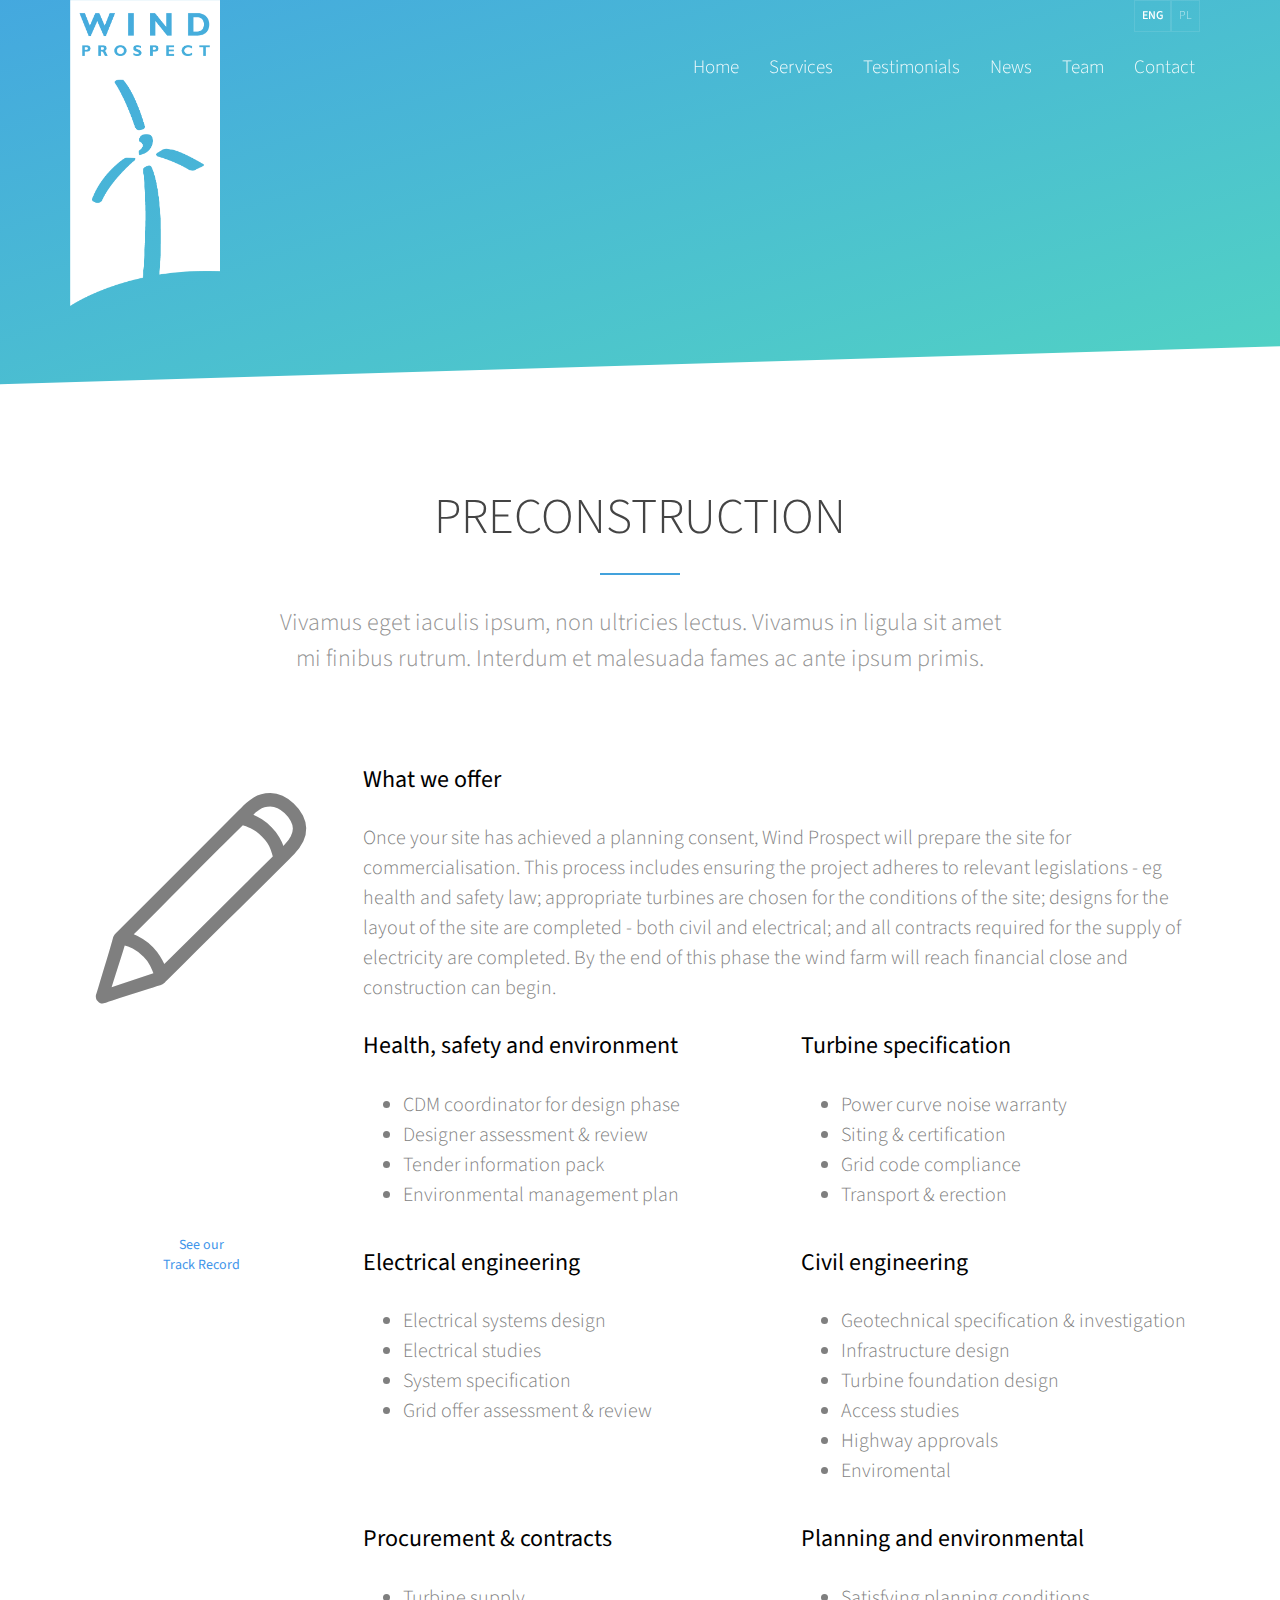
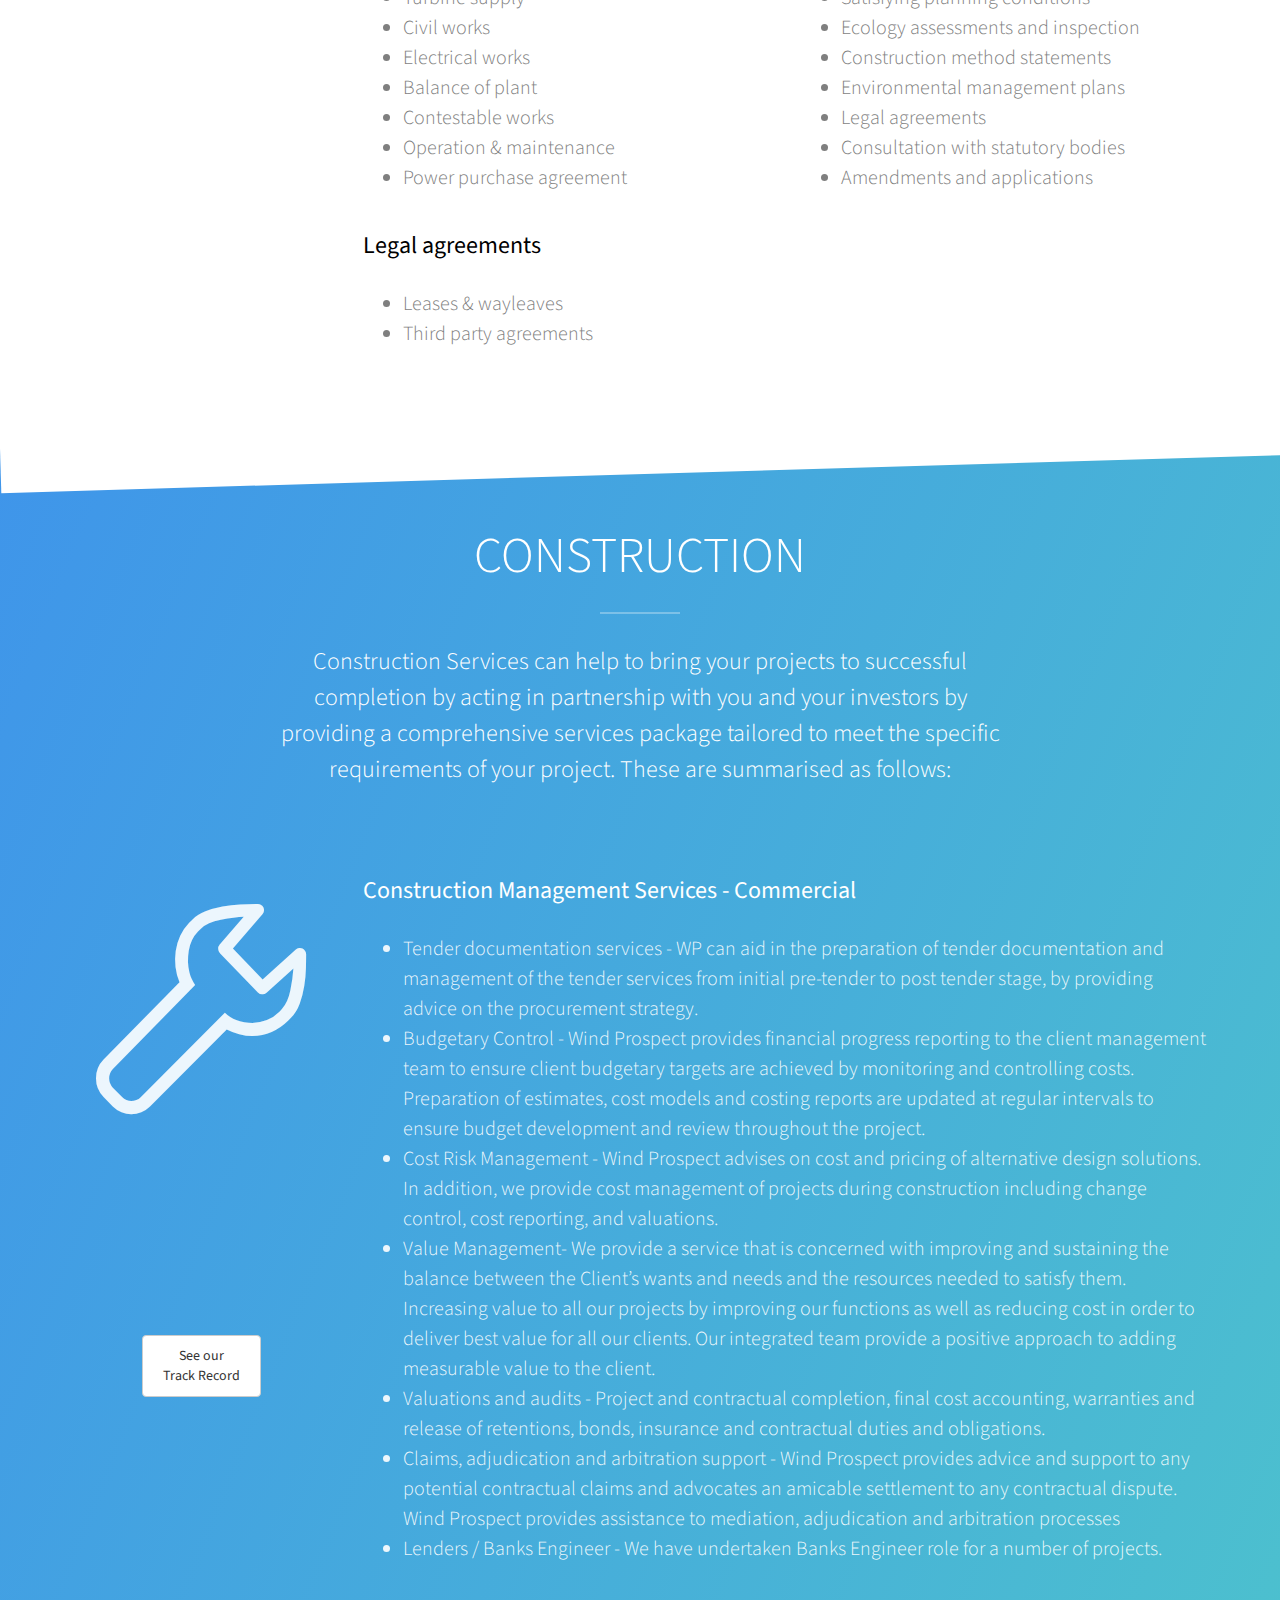
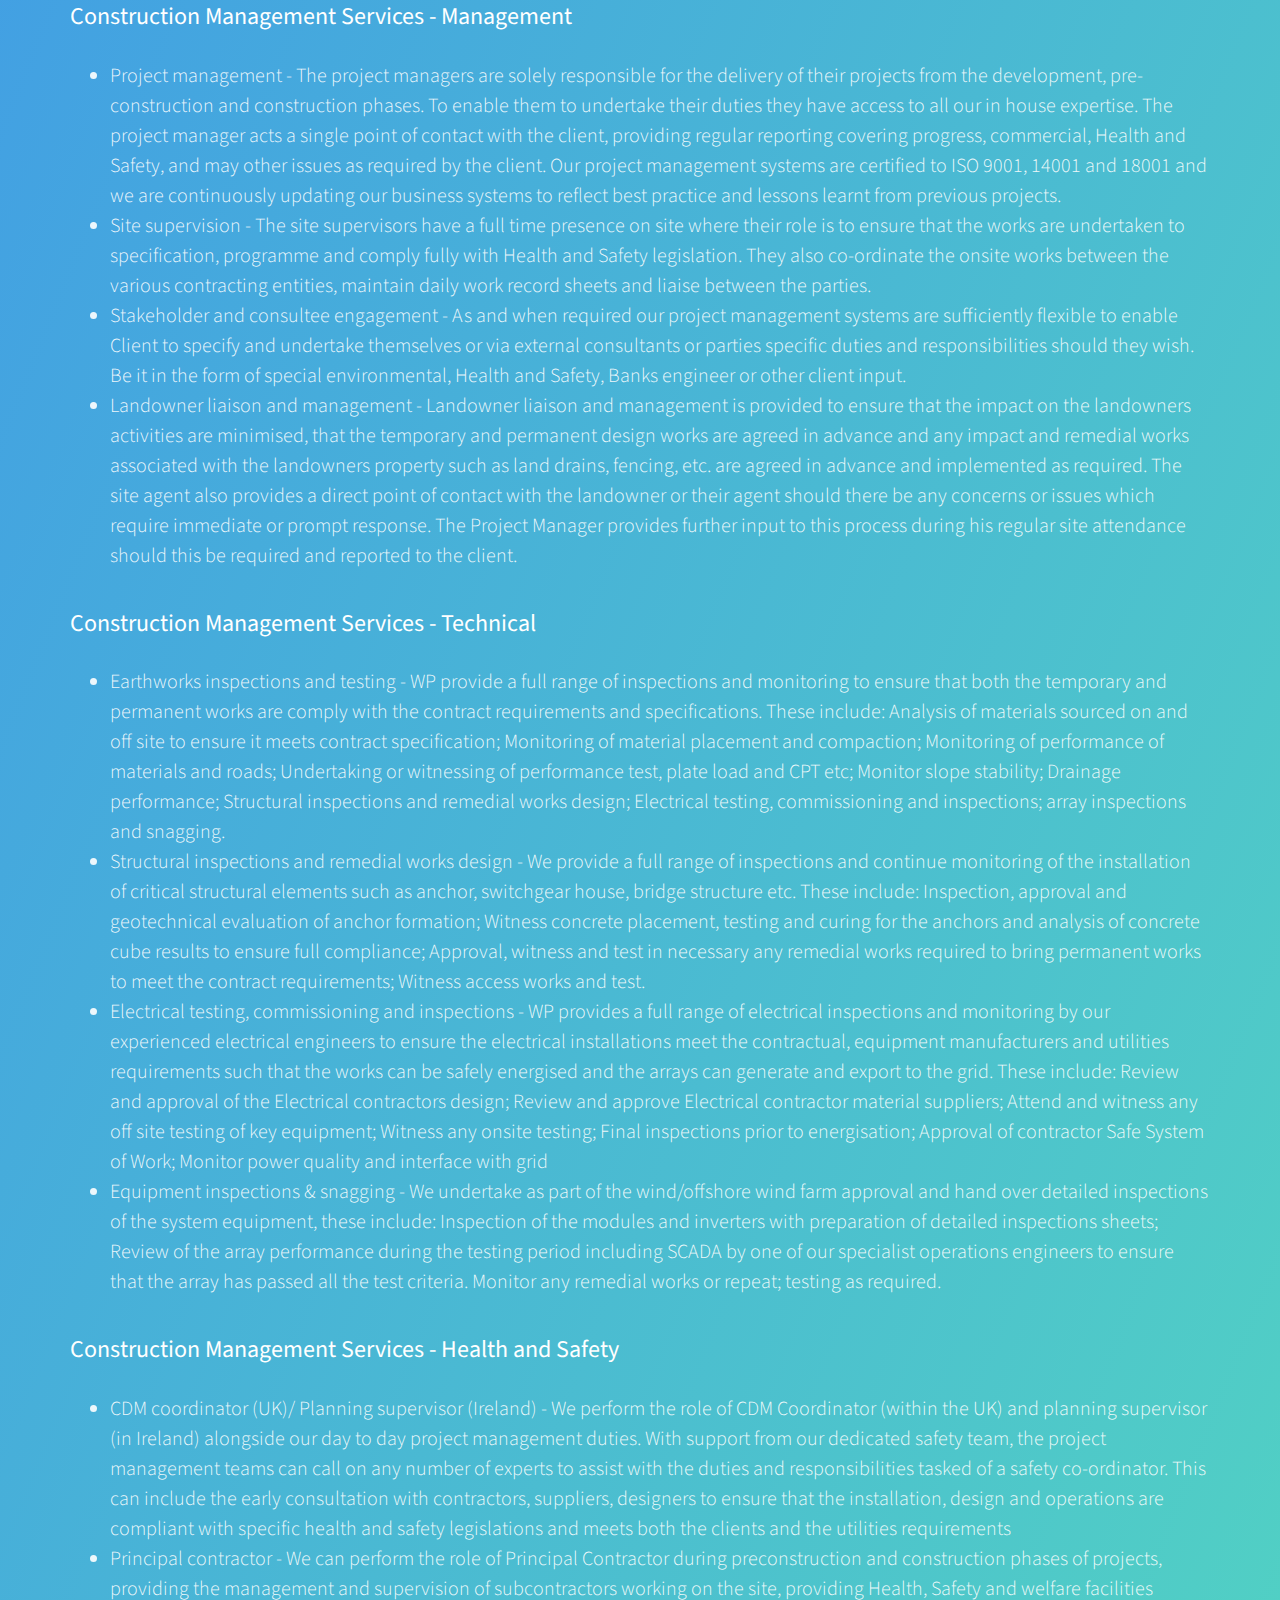
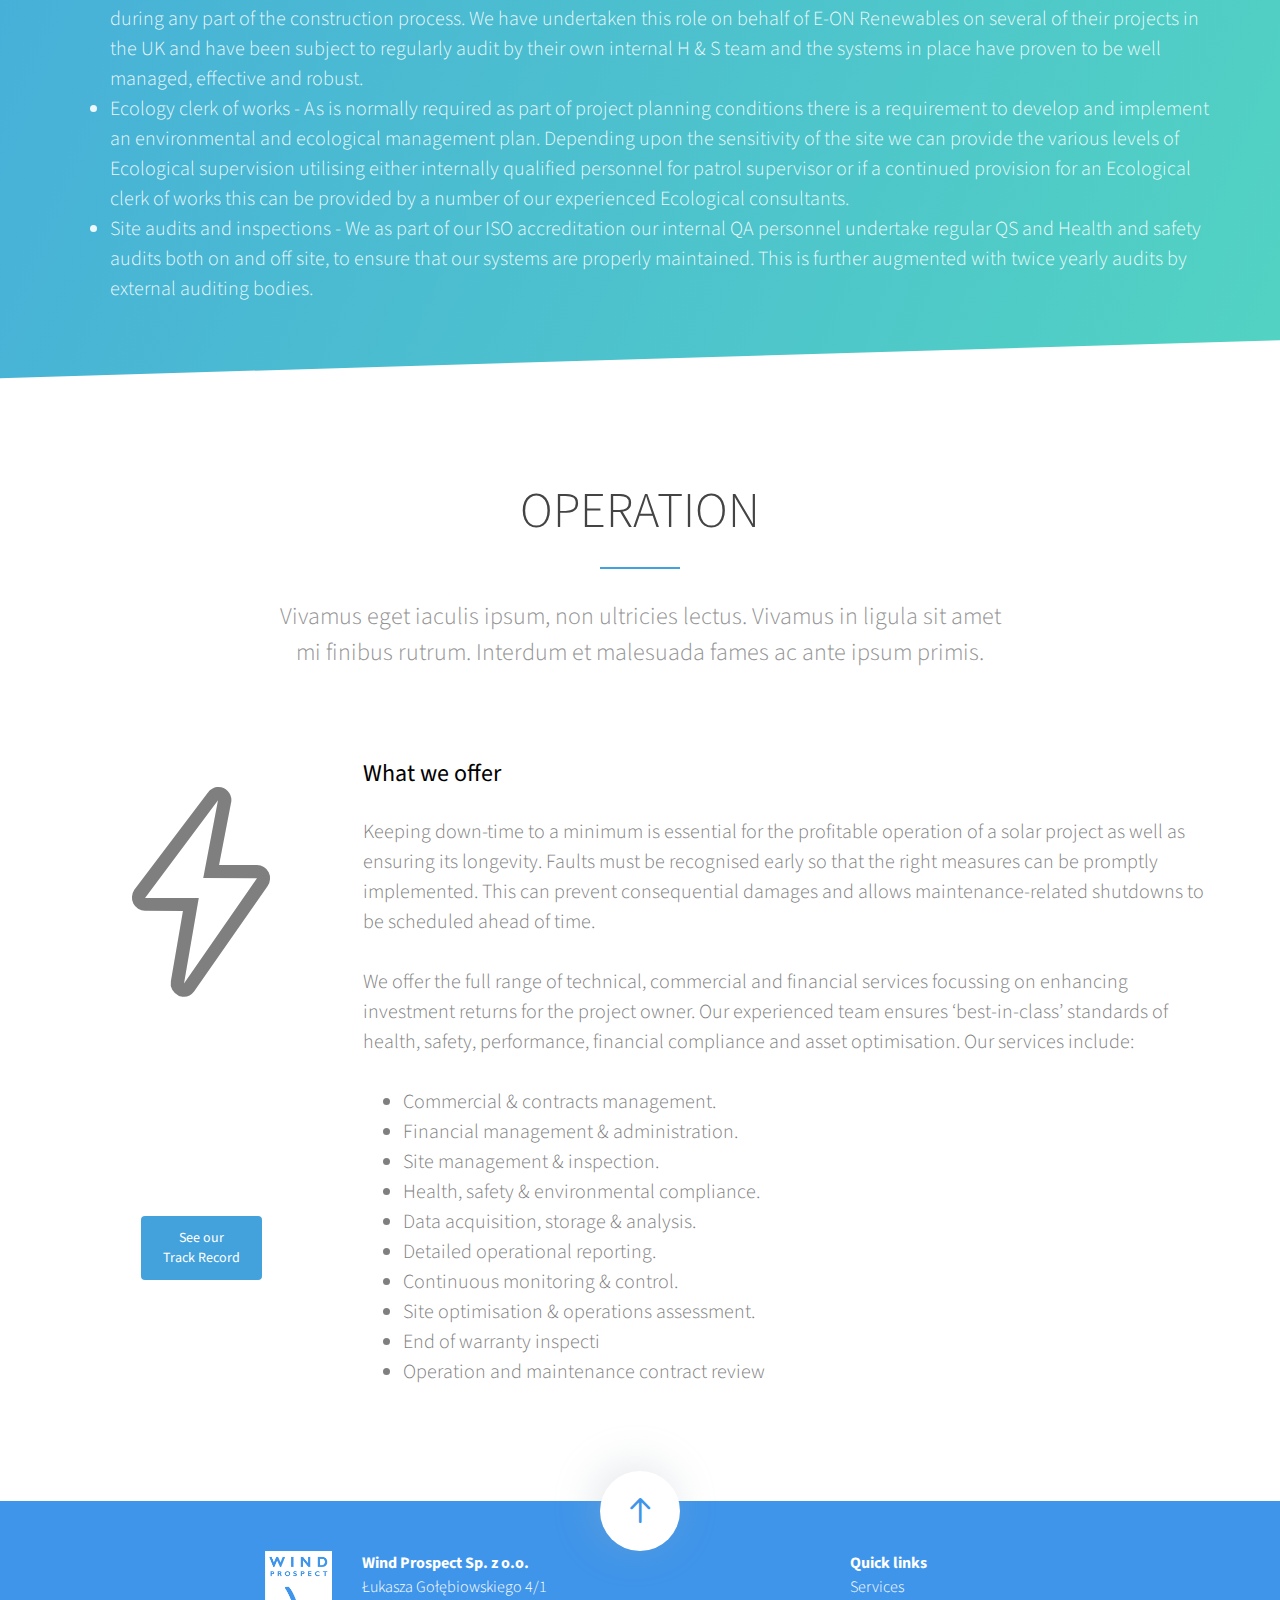
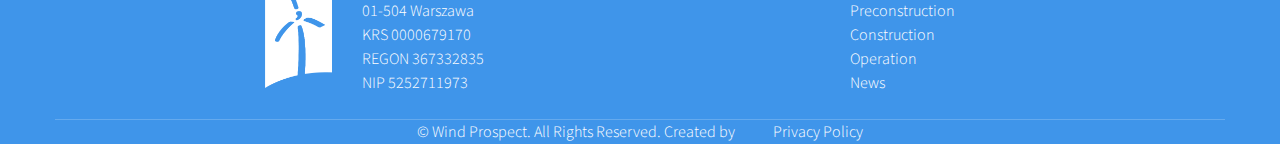
<file: services.html>
<!DOCTYPE html>
<!--[if lt IE 7]>      <html class="no-js lt-ie9 lt-ie8 lt-ie7"> <![endif]-->
<!--[if IE 7]>         <html class="no-js lt-ie9 lt-ie8"> <![endif]-->
<!--[if IE 8]>         <html class="no-js lt-ie9"> <![endif]-->
<!--[if gt IE 8]><!-->
<html class="no-js">
<!--<![endif]-->

<head>
    <meta charset="utf-8">
    <meta http-equiv="X-UA-Compatible" content="IE=edge">
    <title>Wind Prospect</title>
    <meta name="viewport" content="width=device-width, initial-scale=1">
    <meta name="description" content="#" />
    <meta name="keywords" content="#" />
    <meta name="author" content="#" />
    <!-- Facebook and Twitter integration -->
    <meta property="og:title" content="" />
    <meta property="og:image" content="" />
    <meta property="og:url" content="" />
    <meta property="og:site_name" content="" />
    <meta property="og:description" content="" />
    <meta name="twitter:title" content="" />
    <meta name="twitter:image" content="" />
    <meta name="twitter:url" content="" />
    <meta name="twitter:card" content="" />
    <!-- Place favicon.ico and apple-touch-icon.png in the root directory
    <link rel="shortcut icon" href="favicon.ico"> -->
    <link rel="shortcut icon" href="favicon.png">
    <link href='https://fonts.googleapis.com/css?family=Source+Sans+Pro:400,300,600,400italic,700' rel='stylesheet' type='text/css'>
    <!-- Animate.css -->
    <link rel="stylesheet" href="css/animate.css">
    <!-- Icomoon Icon Fonts-->
    <link rel="stylesheet" href="css/icomoon.css">
    <!-- Simple Line Icons -->
    <link rel="stylesheet" href="css/simple-line-icons.css">
    <!-- Font Awsome Icons -->
    <link rel="stylesheet" href="https://use.fontawesome.com/releases/v5.0.13/css/all.css" integrity="sha384-DNOHZ68U8hZfKXOrtjWvjxusGo9WQnrNx2sqG0tfsghAvtVlRW3tvkXWZh58N9jp" crossorigin="anonymous">
    <!-- Magnific Popup -->
    <link rel="stylesheet" href="css/magnific-popup.css">
    <!-- Bootstrap  -->
    <link rel="stylesheet" href="css/bootstrap.css">
    <!-- 
    Default Theme Style 
    You can change the style.css (default color purple) to one of these styles
    
    1. pink.css
    2. blue.css
    3. turquoise.css
    4. orange.css
    5. lightblue.css
    6. brown.css
    7. green.css

    -->
    <link rel="stylesheet" href="css/style.css">
    <!-- Styleswitcher ( This style is for demo purposes only, you may delete this anytime. ) -->
    <link rel="stylesheet" id="theme-switch" href="css/style.css">
    <!-- End demo purposes only -->
    <!-- Modernizr JS -->
    <script src="js/modernizr-2.6.2.min.js"></script>
    <!-- FOR IE9 below -->
    <!--[if lt IE 9]>
    <script src="js/respond.min.js"></script>
    <![endif]-->
    <!-- href="index.html"-->
</head>

<body>
    <header role="banner" id="fh5co-header">
        <div class="container">
            <!-- <div class="row"> -->
            <nav class="navbar navbar-default">
                <div class="language-panel top-belt">
                    <ul>
                        <li><a class="current-lang" href="" title="">ENG</a></li>
                        <li><a href="" title="">PL</a></li>
                    </ul>
                </div>
                <div class="navbar-header">
                    <!-- Mobile Toggle Menu Button -->
                    <a href="#" class="js-fh5co-nav-toggle fh5co-nav-toggle" data-toggle="collapse" data-target="#navbar" aria-expanded="false" aria-controls="navbar"><i></i></a>
                    <a href="index.html" class="navbar-brand"><span>Wind Prospect</span></a>
                </div>
                <div id="navbar-services" class="navbar-collapse collapse">
                    <ul class="nav navbar-nav navbar-right">
                        <li><a href="index.html#fh5co-header"><span>Home</span></a></li>
                        <li><a href="index#fh5co-intro"><span>Services</span></a></li>
                        <li><a href="index#fh5co-testimonials"><span>Testimonials</span></a></li>
                        <li><a href="index.html#fh5co-work"><span>News</span></a></li>
                        <li><a href="index.html#fh5co-about"><span>Team</span></a></li>
                        <li><a href="index.html#fh5co-contact"><span>Contact</span></a></li>
                    </ul>
                </div>
            </nav>
            <!-- </div> -->
        </div>
    </header>
    <section id="fh5co-home-services">
        <ul class="slideshow">
            <li class="first-slide-services"></li>
            <li class="second-slide-services"></li>
            <li class="third-slide-services"></li>
        </ul>
        <div class="gradient"></div>
        <div class="container">
            <div class="text-wrap">
                <img src="images/WP_logo_16.png" alt="Image" width="150" class="img-responsive">
                <!--             <div class="text-inner">
                    <div class="row">
                        <div class="col-md-8 col-md-offset-2">
                            <h1 class="to-animate">Working in Partnership.</h1>
                            <h2 class="to-animate">Delivering Capacity <a href="#" target="_blank" title="#"></a> Vivamus eget</a></h2>
                            <a href="#" target="_blank" title="#"></a>Wersja demo 1.1</a>
                        </div>
                    </div>
                </div>
     -->
            </div>
        </div>
        <div class="slant"></div>
    </section>
    <section id="fh5co-preconstruction">
        <div class="container">
            <div class="row">
                <div class="col-md-12 section-heading text-center">
                    <h2 class="">Preconstruction</h2>
                    <div class="row">
                        <div class="col-md-8 col-md-offset-2">
                            <h3>Vivamus eget iaculis ipsum, non ultricies lectus. Vivamus in ligula sit amet mi finibus rutrum. Interdum et malesuada fames ac ante ipsum primis.</h3>
                        </div>
                    </div>
                </div>
            </div>
            <div class="row">
                <div class="col-md-3">
                    <div class="icon_tab icon_tab-xlg">
                        <i class="icon-pencil"></i>
                        <a href="WP_Solar_Capability_Statement_2018_Poland.pdf" title="Download Document" target="_blank" class="btn btn-track">See our<br>Track Record</a>
                    </div>
                </div>
                <div class="col-md-9 fh5co-service ">
                    <h3>What we offer</h3>
                    <p>Once your site has achieved a planning consent, Wind Prospect will prepare the site for commercialisation. This process includes ensuring the project adheres to relevant legislations - eg health and safety law; appropriate turbines are chosen for the conditions of the site; designs for the layout of the site are completed - both civil and electrical; and all contracts required for the supply of electricity are completed. By the end of this phase the wind farm will reach financial close and construction can begin.</p>
                    <div class="row">
                        <div class="col-md-6 fh5co-service">
                            <h3 class="">Health, safety and environment</h3>
                            <ul>
                                <li>CDM coordinator for design phase</li>
                                <li>Designer assessment & review</li>
                                <li>Tender information pack</li>
                                <li>Environmental management plan</li>
                            </ul>
                        </div>
                        <div class="col-md-6 fh5co-service">
                            <h3 class="">Turbine specification</h3>
                            <ul>
                                <li>Power curve noise warranty</li>
                                <li>Siting & certification</li>
                                <li>Grid code compliance</li>
                                <li>Transport & erection</li>
                            </ul>
                        </div>
                    </div>
                    <br>
                    <div class="row">
                        <div class="col-md-6 fh5co-service">
                            <h3 class="">Electrical engineering</h3>
                            <ul>
                                <li>Electrical systems design</li>
                                <li>Electrical studies</li>
                                <li>System specification</li>
                                <li>Grid offer assessment & review</li>
                            </ul>
                        </div>
                        <div class="col-md-6 fh5co-service">
                            <h3 class="">Civil engineering</h3>
                            <ul>
                                <li>Geotechnical specification & investigation</li>
                                <li>Infrastructure design</li>
                                <li>Turbine foundation design</li>
                                <li>Access studies</li>
                                <li>Highway approvals</li>
                                <li>Enviromental</li>
                            </ul>
                        </div>
                    </div>
                    <br>
                    <div class="row">
                        <div class="col-md-6 fh5co-service">
                            <h3 class="">Procurement & contracts</h3>
                            <ul>
                                <li>Turbine supply</li>
                                <li>Civil works</li>
                                <li>Electrical works</li>
                                <li>Balance of plant</li>
                                <li>Contestable works</li>
                                <li>Operation & maintenance</li>
                                <li>Power purchase agreement</li>
                            </ul>
                        </div>
                        <div class="col-md-6 fh5co-service">
                            <h3 class="">Planning and environmental</h3>
                            <ul>
                                <li>Satisfying planning conditions</li>
                                <li>Ecology assessments and inspection</li>
                                <li>Construction method statements</li>
                                <li>Environmental management plans</li>
                                <li>Legal agreements</li>
                                <li>Consultation with statutory bodies</li>
                                <li>Amendments and applications</li>
                            </ul>
                        </div>
                    </div>
                    <br>
                    <div class="row">
                        <div class="col-md-6 fh5co-service">
                            <h3 class="">Legal agreements</h3>
                            <ul>
                                <li>Leases & wayleaves</li>
                                <li>Third party agreements</li>
                            </ul>
                        </div>
                    </div>
                    
                </div>

               
            </div>



        </div>
    </section>
    <!-- SERVICES -->
    <section id="fh5co-construction">
        <div class="container">
            <div class="row">
                <div class="col-md-12 section-heading text-center">
                    <h2 class="">Construction</h2>
                    <div class="row">
                        <div class="col-md-8 col-md-offset-2 subtext">
                            <h3>Construction Services can help to bring your projects to successful completion by acting in partnership with you and your investors by providing a comprehensive services package tailored to meet the specific requirements of your project. These are summarised as follows:</h3>
                        </div>
                    </div>
                </div>
            </div>
            <div class="row">
                <div class="col-md-3">
                    <div class="icon_tab icon_tab-xlg">
                        <i class="icon-wrench"></i>
                        <a href="WP_Solar_Capability_Statement_2018_Poland.pdf" title="Download Document" target="_blank" class="btn btn-default">See our<br>Track Record</a>
                    </div>
                </div>
                <div class="col-md-9 fh5co-service ">
                    <h3>Construction Management Services - Commercial</h3>
                    <ul>
                        <li>Tender documentation services - WP can aid in the preparation of tender documentation and management of the tender services from initial pre-tender to post tender stage, by providing advice on the procurement strategy.</li>
                        <li>Budgetary Control - Wind Prospect provides financial progress reporting to the client management team to ensure client budgetary targets are achieved by monitoring and controlling costs. Preparation of estimates, cost models and costing reports are updated at regular intervals to ensure budget development and review throughout the project.</li>
                        <li>Cost Risk Management - Wind Prospect advises on cost and pricing of alternative design solutions. In addition, we provide cost management of projects during construction including change control, cost reporting, and valuations.</li>
                        <li>Value Management- We provide a service that is concerned with improving and sustaining the balance between the Client’s wants and needs and the resources needed to satisfy them. Increasing value to all our projects by improving our functions as well as reducing cost in order to deliver best value for all our clients. Our integrated team provide a positive approach to adding measurable value to the client.</li>
                        <li>Valuations and audits - Project and contractual completion, final cost accounting, warranties and release of retentions, bonds, insurance and contractual duties and obligations.</li>
                        <li>Claims, adjudication and arbitration support - Wind Prospect provides advice and support to any potential contractual claims and advocates an amicable settlement to any contractual dispute. Wind Prospect provides assistance to mediation, adjudication and arbitration processes</li>
                        <li>Lenders / Banks Engineer - We have undertaken Banks Engineer role for a number of projects.
                        </li>
                    </ul>
                </div>
            </div>
            <br>
            <div class="row">
                <div class="col-md-12 fh5co-service ">
                    <h3>Construction Management Services - Management</h3>
                    <ul>
                        <li>Project management - The project managers are solely responsible for the delivery of their projects from the development, pre-construction and construction phases. To enable them to undertake their duties they have access to all our in house expertise. The project manager acts a single point of contact with the client, providing regular reporting covering progress, commercial, Health and Safety, and may other issues as required by the client. Our project management systems are certified to ISO 9001, 14001 and 18001 and we are continuously updating our business systems to reflect best practice and lessons learnt from previous projects.</li>
                        <li>Site supervision - The site supervisors have a full time presence on site where their role is to ensure that the works are undertaken to specification, programme and comply fully with Health and Safety legislation. They also co-ordinate the onsite works between the various contracting entities, maintain daily work record sheets and liaise between the parties.</li>
                        <li>Stakeholder and consultee engagement - As and when required our project management systems are sufficiently flexible to enable Client to specify and undertake themselves or via external consultants or parties specific duties and responsibilities should they wish. Be it in the form of special environmental, Health and Safety, Banks engineer or other client input.</li>
                        <li>Landowner liaison and management - Landowner liaison and management is provided to ensure that the impact on the landowners activities are minimised, that the temporary and permanent design works are agreed in advance and any impact and remedial works associated with the landowners property such as land drains, fencing, etc. are agreed in advance and implemented as required. The site agent also provides a direct point of contact with the landowner or their agent should there be any concerns or issues which require immediate or prompt response. The Project Manager provides further input to this process during his regular site attendance should this be required and reported to the client.</li>
                    </ul>
                </div>
            </div>
            <br>
            <div class="row">
                <div class="col-md-12 fh5co-service ">
                    <h3>Construction Management Services - Technical</h3>
                    <ul>
                        <li>Earthworks inspections and testing - WP provide a full range of inspections and monitoring to ensure that both the temporary and permanent works are comply with the contract requirements and specifications. These include: Analysis of materials sourced on and off site to ensure it meets contract specification; Monitoring of material placement and compaction; Monitoring of performance of materials and roads; Undertaking or witnessing of performance test, plate load and CPT etc; Monitor slope stability; Drainage performance; Structural inspections and remedial works design; Electrical testing, commissioning and inspections; array inspections and snagging.</li>
                        <li>Structural inspections and remedial works design - We provide a full range of inspections and continue monitoring of the installation of critical structural elements such as anchor, switchgear house, bridge structure etc. These include: Inspection, approval and geotechnical evaluation of anchor formation; Witness concrete placement, testing and curing for the anchors and analysis of concrete cube results to ensure full compliance; Approval, witness and test in necessary any remedial works required to bring permanent works to meet the contract requirements; Witness access works and test.</li>
                        <li>Electrical testing, commissioning and inspections - WP provides a full range of electrical inspections and monitoring by our experienced electrical engineers to ensure the electrical installations meet the contractual, equipment manufacturers and utilities requirements such that the works can be safely energised and the arrays can generate and export to the grid. These include: Review and approval of the Electrical contractors design; Review and approve Electrical contractor material suppliers; Attend and witness any off site testing of key equipment; Witness any onsite testing; Final inspections prior to energisation; Approval of contractor Safe System of Work; Monitor power quality and interface with grid</li>
                        <li>Equipment inspections & snagging - We undertake as part of the wind/offshore wind farm approval and hand over detailed inspections of the system equipment, these include: Inspection of the modules and inverters with preparation of detailed inspections sheets; Review of the array performance during the testing period including SCADA by one of our specialist operations engineers to ensure that the array has passed all the test criteria. Monitor any remedial works or repeat; testing as required.</li>
                    </ul>
                </div>
            </div>
            <br>
            <div class="row">
                <div class="col-md-12 fh5co-service ">
                    <h3>Construction Management Services - Health and Safety</h3>
                    <ul>
                        <li>CDM coordinator (UK)/ Planning supervisor (Ireland) - We perform the role of CDM Coordinator (within the UK) and planning supervisor (in Ireland) alongside our day to day project management duties. With support from our dedicated safety team, the project management teams can call on any number of experts to assist with the duties and responsibilities tasked of a safety co-ordinator. This can include the early consultation with contractors, suppliers, designers to ensure that the installation, design and operations are compliant with specific health and safety legislations and meets both the clients and the utilities requirements
                        </li>
                        <li>Principal contractor - We can perform the role of Principal Contractor during preconstruction and construction phases of projects, providing the management and supervision of subcontractors working on the site, providing Health, Safety and welfare facilities during any part of the construction process. We have undertaken this role on behalf of E-ON Renewables on several of their projects in the UK and have been subject to regularly audit by their own internal H & S team and the systems in place have proven to be well managed, effective and robust.</li>
                        <li>Ecology clerk of works - As is normally required as part of project planning conditions there is a requirement to develop and implement an environmental and ecological management plan. Depending upon the sensitivity of the site we can provide the various levels of Ecological supervision utilising either internally qualified personnel for patrol supervisor or if a continued provision for an Ecological clerk of works this can be provided by a number of our experienced Ecological consultants.</li>
                        <li>Site audits and inspections - We as part of our ISO accreditation our internal QA personnel undertake regular QS and Health and safety audits both on and off site, to ensure that our systems are properly maintained. This is further augmented with twice yearly audits by external auditing bodies.</li>
                    </ul>
                </div>
            </div>
    </section>
    <!-- OPERATION -->
    <section id="fh5co-operation">
        <div class="container">
            <div class="row">
                <div class="col-md-12 section-heading text-center">
                    <h2 class="">Operation</h2>
                    <div class="row">
                        <div class="col-md-8 col-md-offset-2">
                            <h3>Vivamus eget iaculis ipsum, non ultricies lectus. Vivamus in ligula sit amet mi finibus rutrum. Interdum et malesuada fames ac ante ipsum primis.</h3>
                        </div>
                    </div>
                </div>
            </div>
            <div class="row">
                <div class="col-md-3">
                    <div class="icon_tab icon_tab-xlg">
                        <i class="fh5co-intro-icon icon-energy"></i>
                        <a href="WP_Solar_Capability_Statement_2018_Poland.pdf" title="Download Document" target="_blank" class="btn btn-primary">See our<br>Track Record</a>
                    </div>
                </div>
                <div class="col-md-9 fh5co-service ">
                    <h3>What we offer</h3>
                    <p>Keeping down-time to a minimum is essential for the profitable operation of a solar project as well as ensuring its longevity. Faults must be recognised early so that the right measures can be promptly implemented. This can prevent consequential damages and allows maintenance-related shutdowns to be scheduled ahead of time.</p>
                    <p>We offer the full range of technical, commercial and financial services focussing on enhancing investment returns for the project owner. Our experienced team ensures ‘best-in-class’ standards of health, safety, performance, financial compliance and asset optimisation. Our services include:</p>
                    <div class="row">
                        <div class="col-md-6 fh5co-service">
                            <ul>
                                <li>Commercial & contracts management.</li>
                                <li>Financial management & administration.</li>
                                <li>Site management & inspection.</li>
                                <li>Health, safety & environmental compliance.</li>
                                <li>Data acquisition, storage & analysis.</li>
                                <li>Detailed operational reporting.</li>
                                <li>Continuous monitoring & control.</li>
                                <li>Site optimisation & operations assessment.</li>
                                <li>End of warranty inspecti</li>
                                <li>Operation and maintenance contract review</li>
                            </ul>
                        </div>
                    </div>
                </div>
            </div>
        </div>
    </section>
    <!--KLIENCI

        <div class="container box-clients">

            <div class="row">
                <div class="col-md-12 section-heading text-center">
                    <h2 class="to-animate">Our Clients</h2>
                </div>
            </div>

            <div class="row " id="carousel">                    
                <ul class="to-animate">
                        <li>
                            <div class="client_img cez img-responsive"></div>
                        </li>
                        <li>
                            <div class="client_img greenbear img-responsive"></div>
                        </li>
                        <li>
                            <div class="client_img renesola img-responsive"></div>
                        </li>
                        <li>
                            <div class="client_img eesti img-responsive"></div>
                        </li>
                        <li>
                            <div class="client_img cee img-responsive"></div>
                        </li>
                        <li>
                            <div class="client_img baltcap img-responsive"></div>
                        </li>
                        <li>
                            <div class="client_img ge img-responsive"></div>
                        </li>
                        <li>
                            <div class="client_img mep img-responsive"></div>
                        </li>
                        <li>
                            <div class="client_img bos img-responsive"></div>
                        </li>
                        <li>
                            <div class="client_img ebrd img-responsive"></div>
                        </li>               
                        <li>
                            <div class="client_img laing img-responsive"></div>
                        </li>
                        <li>
                            <div class="client_img alior img-responsive"></div>
                        </li>
                        <li>
                            <div class="client_img polenergia img-responsive"></div>
                        </li>       
                        <li>
                            <div class="client_img enea img-responsive"></div>
                        </li>
                        <li>
                            <div class="client_img strabag img-responsive"></div>
                        </li>
                        <li>
                            <div class="client_img cgn img-responsive"></div>
                        </li>
                        <li>
                            <div class="client_img tommaszt img-responsive"></div>
                        </li>
                    </ul>                                                                                                           
            </div>

-->
    <!-- News 
    <section id="fh5co-work" data-section="news">
        <div class="container">
            <div class="row">
                <div class="col-md-12 section-heading text-center">
                    <h2 class="to-animate">News</h2>
                    <div class="row">
                        <div class="col-md-8 col-md-offset-2 subtext to-animate">
                            <h3>Far far away, behind the word mountains, far from the countries Vokalia and Consonantia, there live the blind texts.</h3>
                        </div>
                    </div>
                </div>
            </div>
            <div class="row row-bottom-padded-sm">
                <div class="col-md-4 col-sm-6 col-xxs-12">
                    <a href="images/img8.jpg" class="fh5co-project-item image-popup to-animate">
                        <img src="images/work_1.jpg" alt="Image" class="img-responsive">
                        <div class="fh5co-text">
                            <h2>How to Create Cards</h2>
                            <span>Posted on 20/06/2018</span><br>
                            <span>Far far away, behind the word mountains, far from the countries Vokalia and Consonantia, there live the blind texts...</span>
                            <br>    
                            <button href="#" class="btn btn-primary">see more &raquo;</button>
                        </div>
                        
                    </a>
                </div>

                <div class="clearfix visible-sm-block"></div>

                <div class="col-md-4 col-sm-6 col-xxs-12">
                    <a href="images/work_2.jpg" class="fh5co-project-item image-popup to-animate">
                        <img src="images/img10.JPG" alt="Image" class="img-responsive">
                        <div class="fh5co-text">
                        <h2>How to Create Cards</h2>
                        <span>Posted on 20/06/2018</span><br>
                        <span>Far far away, behind the word mountains, far from the countries Vokalia and Consonantia, there live the blind texts. ar far away, behind the word mountains, far from the countries Vokalia and Consonantia, there live the blind texts...</span>
                        <br>    
                        <button href="#" class="btn btn-primary">see more &raquo;</button>
                        </div>
                    </a>
                </div>

                <div class="clearfix visible-sm-block"></div>

                <div class="col-md-4 col-sm-6 col-xxs-12">
                    <a href="images/work_3.jpg" class="fh5co-project-item image-popup to-animate">
                        <img src="images/img8.jpg" alt="Image" class="img-responsive">
                        <div class="fh5co-text">
                        <h2>How to Create Cards</h2>
                        <span>Posted on 20/06/2018</span><br>
                        <span>Far far away, behind the word mountains, far from the countries Vokalia and Consonantia, there live the blind texts...</span>
                        <br>    
                        <button href="#" class="btn btn-primary">see more &raquo;</button>
                        </div>
                    </a>
                </div>
                <div class="clearfix visible-sm-block"></div>
            </div>  
                



                            <div class="clearfix visible-sm-block"></div>

                            <div class="col-md-12 col-sm-12 col-xs-12  image-popup to-animate">
                        
                                <div class="row fh5co-project-item">
                                    <div class="col-md-3 box-full row-no-padding img-responsive">
                                        <div class="blog-pic-1"></div>
                                    </div>
                                    <div class="col-md-9 fh5co-text">
                                        <h2>How to Create Cards</h2>
                                        <span>Posted on 20/06/2018</span><br>
                                        <span>Lorem ipsum dolor sit amet, consectetur adipiscing elit. Nulla vel facilisis diam. Etiam scelerisque turpis. Lorem ipsum dolor sit amet, consectetur adipiscing elit.Lorem ipsum dolor sit amet, consectetur adipiscing elit. Nulla vel facilisis diam. Etiam scelerisque turpis. Lorem ipsum dolor sit amet, consectetur adipiscing elit. Lorem ipsum dolor sit amet, consectetur adipiscing elit. Nulla vel facilisis diam. Etiam scelerisque turpis. Lorem ipsum dolor sit amet, consectetur adipiscing elit</span>
                                        <br>
                                        <button href="#" class="btn btn-primary heading-blog">see more &raquo;</button>
                                    </div>
                                </div>

                                <div class="row fh5co-project-item">
                                    <div class="col-md-3 box-full row-no-padding">
                                        <div class="blog-pic-2"></div>
                                    </div>
                                    <div class="col-md-9 fh5co-text">
                                        <h2>How to Create Cards</h2>
                                        <span>Posted on 20/06/2018</span><br>
                                        <span>Lorem ipsum dolor sit amet, consectetur adipiscing elit. Nulla vel facilisis diam. Etiam scelerisque turpis. Lorem ipsum dolor sit amet, consectetur adipiscing elit.Lorem ipsum dolor sit amet, consectetur adipiscing elit. Nulla vel facilisis diam. Etiam scelerisque turpis. Lorem ipsum dolor sit amet, consectetur adipiscing elit. Lorem ipsum dolor sit amet, consectetur adipiscing elit. Nulla vel facilisis diam. Etiam scelerisque turpis. Lorem ipsum dolor sit amet, consectetur adipiscing elit</span>
                                        <br>
                                        <button href="#" class="btn btn-primary heading-blog">see more &raquo;</button>
                                    </div>
                                </div>

                            </div>

                        </div> 
                


                            <div class="clearfix visible-sm-block"></div>

                            <div class="col-md-12 col-sm-12 col-xs-12  kok fh5co-project-item image-popup to-animate">
                        
                                <div class="row ">
                                    <div class="col-md-2 box-full row-no-padding">
                                        <div class="blog-pic-1"></div>
                                    </div>
                                    <div class="col-md-10 fh5co-text">
                                        <h2>How to Create Cards</h2>
                                        <span>Lorem ipsum dolor sit amet, consectetur adipiscing elit. Nulla vel facilisis diam. Etiam scelerisque turpis. Lorem ipsum dolor sit amet, consectetur adipiscing elit.Lorem ipsum dolor sit amet, consectetur adipiscing elit. Nulla vel facilisis diam. Etiam scelerisque turpis. Lorem ipsum dolor sit amet, consectetur adipiscing elit. Lorem ipsum dolor sit amet, consectetur adipiscing elit. Nulla vel facilisis diam. Etiam scelerisque turpis. Lorem ipsum dolor sit amet, consectetur adipiscing elit</span>
                                        <br>
                                        <button href="#" class="btn btn-primary heading-blog">see more &raquo;</button>
                                    </div>
                                </div>
                            </div>

                        </div> -->
    <!--row-->
    <!--
                <div class="col-md-4 col-sm-6 col-xxs-12">
                    <a href="images/work_7.jpg" class="fh5co-project-item image-popup to-animate">
                        <img src="images/work_7.jpg" alt="Image" class="img-responsive">
                        <div class="fh5co-text">
                        <h2>Project 3</h2>
                        <span>Web</span>
                        </div>
                    </a>
                </div>
                <div class="col-md-4 col-sm-6 col-xxs-12">
                    <a href="images/work_8.jpg" class="fh5co-project-item image-popup to-animate">
                        <img src="images/work_8.jpg" alt="Image" class="img-responsive">
                        <div class="fh5co-text">
                        <h2>Project 4</h2>
                        <span>Sketch</span>
                        </div>
                    </a>
                </div>

                <div class="clearfix visible-sm-block"></div>

                <div class="col-md-4 col-sm-6 col-xxs-12">
                    <a href="images/work_1.jpg" class="fh5co-project-item image-popup to-animate">
                        <img src="images/work_1.jpg" alt="Image" class="img-responsive">
                        <div class="fh5co-text">
                        <h2>Project 2</h2>
                        <span>Illustration</span>
                        </div>
                    </a>
                </div>
            </div>
    

        </div>
    </section>

    <section id="fh5co-about" data-section="about">
        <div class="container">
            <div class="row">
                <div class="col-md-12 section-heading text-center">
                    <h2 class="to-animate">Meet Our Team</h2>
                    <div class="row">
                        <div class="col-md-8 col-md-offset-2 subtext to-animate">
                            <h3>orem ipsum dolor sit amet, consectetur adipiscing elit 
quisque tempus ac eget diam et laoreet phasellus ut nisi id leo molestie.</h3>
                        </div>
                    </div>
                </div>
            </div>
            <div class="row">
                <div class="col-md-4">
                    <div class="fh5co-person text-center to-animate">
                        <figure><img src="images/person1.jpg" alt="Image"></figure>
                        <h3>Aleksandra Kubała</h3>
                        <span class="fh5co-position">Project Manager</span>
                        <p>Lorem ipsum dolor sit amet, consectetur adipiscing elit 
quisque tempus ac eget diam et laoreet phasellus ut nisi id leo molestie. adipiscing vitae vel quam proin eget mauris eget.</p>
                        <ul class="social social-circle">
                            <li><a href="tel:+48609700500"><i class="fas fa-phone"></i></a></li>
                            <li><a href="mailto:aleksandra.kubala@windprospect.com"><i class="fas fa-at"></i></a></li>
                            <li><a href="https://www.linkedin.com/in/aleksandra-kuba%C5%82a-4a81a11a/" target="_blank"><i class="fab fa-linkedin-in"></i></a></li>
                        </ul>
                    </div>
                </div>
                <div class="col-md-4">
                    <div class="fh5co-person text-center to-animate">
                        <figure><img src="images/person2.jpg" alt="Image"></figure>
                        <h3>Wojciech Dudek</h3>
                        <span class="fh5co-position">Project Manager</span>
                        <p>Lorem ipsum dolor sit amet, consectetur adipiscing elit 
quisque tempus ac eget diam et laoreet phasellus ut nisi id leo molestie. adipiscing vitae vel quam proin eget mauris eget.</p>
                        <ul class="social social-circle">
                            <li><a href="tel:+48662191777"><i class="fas fa-phone"></i></a></li>
                            <li><a href="mailto:wojciech.dudek@windprospect.com"><i class="fas fa-at"></i></a></li>
                            <li><a href="https://www.linkedin.com/in/wojciech-dudek-b659558/" target="_blank"><i class="fab fa-linkedin-in"></i></a></li>
                        </ul>
                    </div>
                </div>
                <div class="col-md-4">
                    <div class="fh5co-person text-center to-animate">
                        <figure><img src="images/person3.jpg" alt="Image"></figure>
                        <h3>Kamil Beker</h3>
                        <span class="fh5co-position">Project Manager</span>
                        <p>Lorem ipsum dolor sit amet, consectetur adipiscing elit 
quisque tempus ac eget diam et laoreet phasellus ut nisi id leo molestie. adipiscing vitae vel quam proin eget mauris eget.</p>
                        <ul class="social social-circle">
                            <li><a href="tel:+48693719830"><i class="fas fa-phone"></i></a></li>
                            <li><a href="mailto:kamil.beker@windprospect.com"><i class="fas fa-at"></i></a></li>
                            <li><a href="https://www.linkedin.com/in/kamil-beker-8819261a/" target="_blank"><i class="fab fa-linkedin-in"></i></a></li>
                        </ul>
                    </div>
                </div>
            </div>
        </div>
    </section>

    <section id="fh5co-counters">
        <div class="fh5co-overlay"></div>
        <div class="container">
            <div class="row">
                <div class="col-md-12 section-heading text-center to-animate">
                    <h2>Facts</h2>
                </div>
            </div>
            <div class="row">
                <div class="col-md-3 col-sm-6 col-xs-12">
                    <div class="fh5co-counter to-animate">
                        <i class="fh5co-counter-icon far fa-check-square to-animate-2"></i>
                        <span class="fh5co-counter-number js-counter" data-from="0" data-to="89" data-speed="1000" data-refresh-interval="50">89</span><span class="fh5co-counter-number">+</span>
                        <span class="fh5co-counter-label">Finished projects</span>
                    </div>
                </div>
                <div class="col-md-3 col-sm-6 col-xs-12">
                    <div class="fh5co-counter to-animate">
                        <i class="fh5co-counter-icon far fa-clock to-animate-2"></i>
                        <span class="fh5co-counter-number js-counter" data-from="0" data-to="2343" data-speed="1500" data-refresh-interval="50">2343</span><span class="fh5co-counter-number">+</span>
                        <span class="fh5co-counter-label">Hours spent</span>
                    </div>
                </div>
                <div class="col-md-3 col-sm-6 col-xs-12">
                    <div class="fh5co-counter to-animate">
                        <i class="fh5co-counter-icon far fa-file to-animate-2"></i>
                        <span class="fh5co-counter-number js-counter" data-from="0" data-to="1302" data-speed="1500" data-refresh-interval="50">1302</span><span class="fh5co-counter-number"> MW</span>
                        <span class="fh5co-counter-label">Technical due diligence</span>
                    </div>
                </div>
                <div class="col-md-3 col-sm-6 col-xs-12">
                    <div class="fh5co-counter to-animate">
                        <i class="fh5co-counter-icon far fa-user to-animate-2"></i>
                        <span class="fh5co-counter-number js-counter" data-from="0" data-to="52" data-speed="1500" data-refresh-interval="50">52</span>
                        <span class="fh5co-counter-label">Happy clients</span>
                    </div>
                </div>
            </div>
        </div>
    </section>
-->
    <!-- END #gtco-header 
    <section id="fh5co-contact" data-section="contact">
        <div class="container ">
            <div class="row ">
                <div class="col-sm-6-offset col-xs-12 section-heading text-center">
                    <h2 class="to-animate">get in touch</h2>
                </div>
            </div>
            <div class="row">
                <div class="col-sm-offset-2 col-sm-4 col-xs-offset-2 col-xs-12 to-animate">
                    <h3>Contact Us</h3>
                    <ul class="fh5co-contact-info">
                        <li class="fh5co-contact-address ">
                            <i class="icon-location-pin"></i> ul. Gołębiowskiego 4 lok. 1
                            <br>01-504 Warsaw, Poland
                        </li>
                        <li><i class="icon-phone"></i> (00) 000-00000</li>
                        <li><i class="icon-envelope"></i>info@windprospect.com</li>
                        <li><i class="icon-magnifier"></i> <a href="http://windprospect.pl/" target="_blank">www.windprospect.pl</a></li>
                    </ul>
                </div>
                <div class="col-sm-4 col-xs-12 to-animate col-align col-align--center ">
                    <div class="map v-center"><img src="images/world_map_4.png" alt="Image" width="400" class="img-responsive"></div>
              
                </div>
            </div>
        </div>

-->
    </section>
    <footer id="footer" role="contentinfo">
        <a href="#" class="gotop js-gotop"><i class="icon-arrow-up2"></i></a>
        <div class="container">
            <div class="row">
                <div class="col-sm-offset-2 col-sm-1  col-xs-offset-2 col-xs-4 text-right">
                    <img src="images/WP_logo_16.png" alt="Image" width="70" class="img-responsive">
                </div>
                <div class="col-sm-5 col-xs-6 text-left">
                    <p><strong>Wind Prospect Sp. z o.o.</strong>
                        <br>Łukasza Gołębiowskiego 4/1
                        <br>01-504 Warszawa
                        <br>KRS 0000679170
                        <br>REGON 367332835
                        <br>NIP 5252711973</p>
                </div>
                <div class="col-sm-3 col-xs-12 text-left">
                    <p><strong>Quick links</strong>
                        <br><a href="index#fh5co-intro">Services</a>
                        <br><a href="#fh5co-preconstruction">Preconstruction</a>
                        <br><a href="#fh5co-construction">Construction</a>
                        <br><a href="#fh5co-operation">Operation</a>
                        <br><a href="index#fh5co-work">News</a>
                        <br>
                </div>
            </div>
            <div class="row border">
                <div class="col-md-12 text-center">
                    <div>&copy; Wind Prospect. All Rights Reserved. Created by <a href="#" target="_blank">XXXX</a>
                        <span> Privacy Policy </span>
                    </div>
                </div>
            </div>
            <!--    

                                <ul class="social social-circle">
                        <li><a href="#"><i class="icon-twitter"></i></a></li>
                        <li><a href="#"><i class="icon-facebook"></i></a></li>
                        <li><a href="#"><i class="icon-youtube"></i></a></li>
                    </ul>   -->
        </div>
    </footer>
    <!-- jQuery -->
    <script src="js/jquery.min.js"></script>
    <!-- jQuery Easing -->
    <script src="js/jquery.easing.1.3.js"></script>
    <!-- Bootstrap -->
    <script src="js/bootstrap.min.js"></script>
    <!-- Waypoints -->
    <script src="js/jquery.waypoints.min.js"></script>
    <!-- Stellar Parallax -->
    <script src="js/jquery.stellar.min.js"></script>
    <!-- Counter -->
    <script src="js/jquery.countTo.js"></script>
    <!-- Magnific Popup -->
    <script src="js/jquery.magnific-popup.min.js"></script>
    <script src="js/magnific-popup-options.js"></script>
    <!-- For demo purposes only styleswitcher ( You may delete this anytime ) -->
    <script src="js/jquery.style.switcher.js"></script>
    <script>
    $(function() {
        $('#colour-variations ul').styleSwitcher({
            defaultThemeId: 'theme-switch',
            hasPreview: false,
            cookie: {
                expires: 30,
                isManagingLoad: true
            }
        });
        $('.option-toggle').click(function() {
            $('#colour-variations').toggleClass('sleep');
        });
    });
    </script>
    <!-- End demo purposes only -->
    <!-- Main JS (Do not remove) -->
    <script src="js/main.js"></script>
</body>

</html>
</file>
<file: css/icomoon.css>
@font-face {
	font-family: 'icomoon';
	src:url('../fonts/icomoon/icomoon.eot?qtatmt');
	src:url('../fonts/icomoon/icomoon.eot?qtatmt#iefix') format('embedded-opentype'),
		url('../fonts/icomoon/icomoon.ttf?qtatmt') format('truetype'),
		url('../fonts/icomoon/icomoon.woff?qtatmt') format('woff'),
		url('../fonts/icomoon/icomoon.svg?qtatmt#icomoon') format('svg');
	font-weight: normal;
	font-style: normal;
}

[class^="icon-"], [class*=" icon-"] {
	font-family: 'icomoon';
	speak: none;
	font-style: normal;
	font-weight: normal;
	font-variant: normal;
	text-transform: none;
	line-height: 1;

	/* Better Font Rendering =========== */
	-webkit-font-smoothing: antialiased;
	-moz-osx-font-smoothing: grayscale;
}

.icon-glass:before {
	content: "\f000";
}
.icon-music:before {
	content: "\f001";
}
.icon-search2:before {
	content: "\f002";
}
.icon-envelope-o:before {
	content: "\f003";
}
.icon-heart:before {
	content: "\f004";
}
.icon-star:before {
	content: "\f005";
}
.icon-star-o:before {
	content: "\f006";
}
.icon-user:before {
	content: "\f007";
}
.icon-film:before {
	content: "\f008";
}
.icon-th-large:before {
	content: "\f009";
}
.icon-th:before {
	content: "\f00a";
}
.icon-th-list:before {
	content: "\f00b";
}
.icon-check:before {
	content: "\f00c";
}
.icon-close:before {
	content: "\f00d";
}
.icon-remove:before {
	content: "\f00d";
}
.icon-times:before {
	content: "\f00d";
}
.icon-search-plus:before {
	content: "\f00e";
}
.icon-search-minus:before {
	content: "\f010";
}
.icon-power-off:before {
	content: "\f011";
}
.icon-signal:before {
	content: "\f012";
}
.icon-cog:before {
	content: "\f013";
}
.icon-gear:before {
	content: "\f013";
}
.icon-trash-o:before {
	content: "\f014";
}
.icon-home:before {
	content: "\f015";
}
.icon-file-o:before {
	content: "\f016";
}
.icon-clock-o:before {
	content: "\f017";
}
.icon-road:before {
	content: "\f018";
}
.icon-download:before {
	content: "\f019";
}
.icon-arrow-circle-o-down:before {
	content: "\f01a";
}
.icon-arrow-circle-o-up:before {
	content: "\f01b";
}
.icon-inbox:before {
	content: "\f01c";
}
.icon-play-circle-o:before {
	content: "\f01d";
}
.icon-repeat2:before {
	content: "\f01e";
}
.icon-rotate-right:before {
	content: "\f01e";
}
.icon-refresh:before {
	content: "\f021";
}
.icon-list-alt:before {
	content: "\f022";
}
.icon-lock:before {
	content: "\f023";
}
.icon-flag:before {
	content: "\f024";
}
.icon-headphones:before {
	content: "\f025";
}
.icon-volume-off:before {
	content: "\f026";
}
.icon-volume-down:before {
	content: "\f027";
}
.icon-volume-up:before {
	content: "\f028";
}
.icon-qrcode:before {
	content: "\f029";
}
.icon-barcode:before {
	content: "\f02a";
}
.icon-tag:before {
	content: "\f02b";
}
.icon-tags:before {
	content: "\f02c";
}
.icon-book:before {
	content: "\f02d";
}
.icon-bookmark:before {
	content: "\f02e";
}
.icon-print:before {
	content: "\f02f";
}
.icon-camera:before {
	content: "\f030";
}
.icon-font:before {
	content: "\f031";
}
.icon-bold:before {
	content: "\f032";
}
.icon-italic:before {
	content: "\f033";
}
.icon-text-height:before {
	content: "\f034";
}
.icon-text-width:before {
	content: "\f035";
}
.icon-align-left:before {
	content: "\f036";
}
.icon-align-center2:before {
	content: "\f037";
}
.icon-align-right:before {
	content: "\f038";
}
.icon-align-justify2:before {
	content: "\f039";
}
.icon-list:before {
	content: "\f03a";
}
.icon-dedent:before {
	content: "\f03b";
}
.icon-outdent:before {
	content: "\f03b";
}
.icon-indent:before {
	content: "\f03c";
}
.icon-video-camera:before {
	content: "\f03d";
}
.icon-image:before {
	content: "\f03e";
}
.icon-photo:before {
	content: "\f03e";
}
.icon-picture-o:before {
	content: "\f03e";
}
.icon-pencil:before {
	content: "\f040";
}
.icon-map-marker:before {
	content: "\f041";
}
.icon-adjust:before {
	content: "\f042";
}
.icon-tint:before {
	content: "\f043";
}
.icon-edit:before {
	content: "\f044";
}
.icon-pencil-square-o:before {
	content: "\f044";
}
.icon-share-square-o:before {
	content: "\f045";
}
.icon-check-square-o:before {
	content: "\f046";
}
.icon-arrows:before {
	content: "\f047";
}
.icon-step-backward:before {
	content: "\f048";
}
.icon-fast-backward:before {
	content: "\f049";
}
.icon-backward:before {
	content: "\f04a";
}
.icon-play2:before {
	content: "\f04b";
}
.icon-pause2:before {
	content: "\f04c";
}
.icon-stop2:before {
	content: "\f04d";
}
.icon-forward:before {
	content: "\f04e";
}
.icon-fast-forward2:before {
	content: "\f050";
}
.icon-step-forward:before {
	content: "\f051";
}
.icon-eject:before {
	content: "\f052";
}
.icon-chevron-left:before {
	content: "\f053";
}
.icon-chevron-right:before {
	content: "\f054";
}
.icon-plus-circle:before {
	content: "\f055";
}
.icon-minus-circle:before {
	content: "\f056";
}
.icon-times-circle:before {
	content: "\f057";
}
.icon-check-circle:before {
	content: "\f058";
}
.icon-question-circle:before {
	content: "\f059";
}
.icon-info-circle:before {
	content: "\f05a";
}
.icon-crosshairs:before {
	content: "\f05b";
}
.icon-times-circle-o:before {
	content: "\f05c";
}
.icon-check-circle-o:before {
	content: "\f05d";
}
.icon-ban2:before {
	content: "\f05e";
}
.icon-arrow-left:before {
	content: "\f060";
}
.icon-arrow-right:before {
	content: "\f061";
}
.icon-arrow-up:before {
	content: "\f062";
}
.icon-arrow-down:before {
	content: "\f063";
}
.icon-mail-forward:before {
	content: "\f064";
}
.icon-share:before {
	content: "\f064";
}
.icon-expand2:before {
	content: "\f065";
}
.icon-compress:before {
	content: "\f066";
}
.icon-plus:before {
	content: "\f067";
}
.icon-minus:before {
	content: "\f068";
}
.icon-asterisk:before {
	content: "\f069";
}
.icon-exclamation-circle:before {
	content: "\f06a";
}
.icon-gift:before {
	content: "\f06b";
}
.icon-leaf:before {
	content: "\f06c";
}
.icon-fire:before {
	content: "\f06d";
}
.icon-eye:before {
	content: "\f06e";
}
.icon-eye-slash:before {
	content: "\f070";
}
.icon-exclamation-triangle:before {
	content: "\f071";
}
.icon-warning:before {
	content: "\f071";
}
.icon-plane:before {
	content: "\f072";
}
.icon-calendar:before {
	content: "\f073";
}
.icon-random:before {
	content: "\f074";
}
.icon-comment:before {
	content: "\f075";
}
.icon-magnet:before {
	content: "\f076";
}
.icon-chevron-up:before {
	content: "\f077";
}
.icon-chevron-down:before {
	content: "\f078";
}
.icon-retweet:before {
	content: "\f079";
}
.icon-shopping-cart:before {
	content: "\f07a";
}
.icon-folder:before {
	content: "\f07b";
}
.icon-folder-open:before {
	content: "\f07c";
}
.icon-arrows-v:before {
	content: "\f07d";
}
.icon-arrows-h:before {
	content: "\f07e";
}
.icon-bar-chart:before {
	content: "\f080";
}
.icon-bar-chart-o:before {
	content: "\f080";
}
.icon-twitter-square:before {
	content: "\f081";
}
.icon-facebook-square:before {
	content: "\f082";
}
.icon-camera-retro:before {
	content: "\f083";
}
.icon-key:before {
	content: "\f084";
}
.icon-cogs:before {
	content: "\f085";
}
.icon-gears:before {
	content: "\f085";
}
.icon-comments:before {
	content: "\f086";
}
.icon-thumbs-o-up:before {
	content: "\f087";
}
.icon-thumbs-o-down:before {
	content: "\f088";
}
.icon-star-half:before {
	content: "\f089";
}
.icon-heart-o:before {
	content: "\f08a";
}
.icon-sign-out:before {
	content: "\f08b";
}
.icon-linkedin-square:before {
	content: "\f08c";
}
.icon-thumb-tack:before {
	content: "\f08d";
}
.icon-external-link:before {
	content: "\f08e";
}
.icon-sign-in:before {
	content: "\f090";
}
.icon-trophy:before {
	content: "\f091";
}
.icon-github-square:before {
	content: "\f092";
}
.icon-upload:before {
	content: "\f093";
}
.icon-lemon-o:before {
	content: "\f094";
}
.icon-phone:before {
	content: "\f095";
}
.icon-square-o:before {
	content: "\f096";
}
.icon-bookmark-o:before {
	content: "\f097";
}
.icon-phone-square:before {
	content: "\f098";
}
.icon-twitter:before {
	content: "\f099";
}
.icon-facebook:before {
	content: "\f09a";
}
.icon-facebook-f:before {
	content: "\f09a";
}
.icon-github:before {
	content: "\f09b";
}
.icon-unlock2:before {
	content: "\f09c";
}
.icon-credit-card:before {
	content: "\f09d";
}
.icon-feed:before {
	content: "\f09e";
}
.icon-rss:before {
	content: "\f09e";
}
.icon-hdd-o:before {
	content: "\f0a0";
}
.icon-bullhorn:before {
	content: "\f0a1";
}
.icon-bell-o:before {
	content: "\f0a2";
}
.icon-certificate:before {
	content: "\f0a3";
}
.icon-hand-o-right:before {
	content: "\f0a4";
}
.icon-hand-o-left:before {
	content: "\f0a5";
}
.icon-hand-o-up:before {
	content: "\f0a6";
}
.icon-hand-o-down:before {
	content: "\f0a7";
}
.icon-arrow-circle-left:before {
	content: "\f0a8";
}
.icon-arrow-circle-right:before {
	content: "\f0a9";
}
.icon-arrow-circle-up:before {
	content: "\f0aa";
}
.icon-arrow-circle-down:before {
	content: "\f0ab";
}
.icon-globe:before {
	content: "\f0ac";
}
.icon-wrench:before {
	content: "\f0ad";
}
.icon-tasks:before {
	content: "\f0ae";
}
.icon-filter:before {
	content: "\f0b0";
}
.icon-briefcase:before {
	content: "\f0b1";
}
.icon-arrows-alt:before {
	content: "\f0b2";
}
.icon-group:before {
	content: "\f0c0";
}
.icon-users:before {
	content: "\f0c0";
}
.icon-chain:before {
	content: "\f0c1";
}
.icon-link:before {
	content: "\f0c1";
}
.icon-cloud:before {
	content: "\f0c2";
}
.icon-flask:before {
	content: "\f0c3";
}
.icon-cut:before {
	content: "\f0c4";
}
.icon-scissors:before {
	content: "\f0c4";
}
.icon-copy:before {
	content: "\f0c5";
}
.icon-files-o:before {
	content: "\f0c5";
}
.icon-paperclip:before {
	content: "\f0c6";
}
.icon-floppy-o:before {
	content: "\f0c7";
}
.icon-save:before {
	content: "\f0c7";
}
.icon-square:before {
	content: "\f0c8";
}
.icon-bars:before {
	content: "\f0c9";
}
.icon-navicon:before {
	content: "\f0c9";
}
.icon-reorder:before {
	content: "\f0c9";
}
.icon-list-ul:before {
	content: "\f0ca";
}
.icon-list-ol:before {
	content: "\f0cb";
}
.icon-strikethrough:before {
	content: "\f0cc";
}
.icon-underline:before {
	content: "\f0cd";
}
.icon-table:before {
	content: "\f0ce";
}
.icon-magic:before {
	content: "\f0d0";
}
.icon-truck:before {
	content: "\f0d1";
}
.icon-pinterest:before {
	content: "\f0d2";
}
.icon-pinterest-square:before {
	content: "\f0d3";
}
.icon-google-plus-square:before {
	content: "\f0d4";
}
.icon-google-plus:before {
	content: "\f0d5";
}
.icon-money:before {
	content: "\f0d6";
}
.icon-caret-down:before {
	content: "\f0d7";
}
.icon-caret-up:before {
	content: "\f0d8";
}
.icon-caret-left:before {
	content: "\f0d9";
}
.icon-caret-right:before {
	content: "\f0da";
}
.icon-columns2:before {
	content: "\f0db";
}
.icon-sort:before {
	content: "\f0dc";
}
.icon-unsorted:before {
	content: "\f0dc";
}
.icon-sort-desc:before {
	content: "\f0dd";
}
.icon-sort-down:before {
	content: "\f0dd";
}
.icon-sort-asc:before {
	content: "\f0de";
}
.icon-sort-up:before {
	content: "\f0de";
}
.icon-envelope:before {
	content: "\f0e0";
}
.icon-linkedin:before {
	content: "\f0e1";
}
.icon-rotate-left:before {
	content: "\f0e2";
}
.icon-undo:before {
	content: "\f0e2";
}
.icon-gavel:before {
	content: "\f0e3";
}
.icon-legal:before {
	content: "\f0e3";
}
.icon-dashboard:before {
	content: "\f0e4";
}
.icon-tachometer:before {
	content: "\f0e4";
}
.icon-comment-o:before {
	content: "\f0e5";
}
.icon-comments-o:before {
	content: "\f0e6";
}
.icon-bolt:before {
	content: "\f0e7";
}
.icon-flash:before {
	content: "\f0e7";
}
.icon-sitemap:before {
	content: "\f0e8";
}
.icon-umbrella2:before {
	content: "\f0e9";
}
.icon-clipboard:before {
	content: "\f0ea";
}
.icon-paste:before {
	content: "\f0ea";
}
.icon-lightbulb-o:before {
	content: "\f0eb";
}
.icon-exchange:before {
	content: "\f0ec";
}
.icon-cloud-download2:before {
	content: "\f0ed";
}
.icon-cloud-upload2:before {
	content: "\f0ee";
}
.icon-user-md:before {
	content: "\f0f0";
}
.icon-stethoscope:before {
	content: "\f0f1";
}
.icon-suitcase:before {
	content: "\f0f2";
}
.icon-bell:before {
	content: "\f0f3";
}
.icon-coffee:before {
	content: "\f0f4";
}
.icon-cutlery:before {
	content: "\f0f5";
}
.icon-file-text-o:before {
	content: "\f0f6";
}
.icon-building-o:before {
	content: "\f0f7";
}
.icon-hospital-o:before {
	content: "\f0f8";
}
.icon-ambulance:before {
	content: "\f0f9";
}
.icon-medkit:before {
	content: "\f0fa";
}
.icon-fighter-jet:before {
	content: "\f0fb";
}
.icon-beer:before {
	content: "\f0fc";
}
.icon-h-square:before {
	content: "\f0fd";
}
.icon-plus-square:before {
	content: "\f0fe";
}
.icon-angle-double-left:before {
	content: "\f100";
}
.icon-angle-double-right:before {
	content: "\f101";
}
.icon-angle-double-up:before {
	content: "\f102";
}
.icon-angle-double-down:before {
	content: "\f103";
}
.icon-angle-left:before {
	content: "\f104";
}
.icon-angle-right:before {
	content: "\f105";
}
.icon-angle-up:before {
	content: "\f106";
}
.icon-angle-down:before {
	content: "\f107";
}
.icon-desktop:before {
	content: "\f108";
}
.icon-laptop:before {
	content: "\f109";
}
.icon-tablet:before {
	content: "\f10a";
}
.icon-mobile:before {
	content: "\f10b";
}
.icon-mobile-phone:before {
	content: "\f10b";
}
.icon-circle-o:before {
	content: "\f10c";
}
.icon-quote-left:before {
	content: "\f10d";
}
.icon-quote-right:before {
	content: "\f10e";
}
.icon-spinner:before {
	content: "\f110";
}
.icon-circle:before {
	content: "\f111";
}
.icon-mail-reply:before {
	content: "\f112";
}
.icon-reply:before {
	content: "\f112";
}
.icon-github-alt:before {
	content: "\f113";
}
.icon-folder-o:before {
	content: "\f114";
}
.icon-folder-open-o:before {
	content: "\f115";
}
.icon-smile-o:before {
	content: "\f118";
}
.icon-frown-o:before {
	content: "\f119";
}
.icon-meh-o:before {
	content: "\f11a";
}
.icon-gamepad:before {
	content: "\f11b";
}
.icon-keyboard-o:before {
	content: "\f11c";
}
.icon-flag-o:before {
	content: "\f11d";
}
.icon-flag-checkered:before {
	content: "\f11e";
}
.icon-terminal:before {
	content: "\f120";
}
.icon-code:before {
	content: "\f121";
}
.icon-mail-reply-all:before {
	content: "\f122";
}
.icon-reply-all:before {
	content: "\f122";
}
.icon-star-half-empty:before {
	content: "\f123";
}
.icon-star-half-full:before {
	content: "\f123";
}
.icon-star-half-o:before {
	content: "\f123";
}
.icon-location-arrow:before {
	content: "\f124";
}
.icon-crop:before {
	content: "\f125";
}
.icon-code-fork:before {
	content: "\f126";
}
.icon-chain-broken:before {
	content: "\f127";
}
.icon-unlink:before {
	content: "\f127";
}
.icon-question:before {
	content: "\f128";
}
.icon-info:before {
	content: "\f129";
}
.icon-exclamation:before {
	content: "\f12a";
}
.icon-superscript:before {
	content: "\f12b";
}
.icon-subscript:before {
	content: "\f12c";
}
.icon-eraser:before {
	content: "\f12d";
}
.icon-puzzle-piece:before {
	content: "\f12e";
}
.icon-microphone2:before {
	content: "\f130";
}
.icon-microphone-slash:before {
	content: "\f131";
}
.icon-shield:before {
	content: "\f132";
}
.icon-calendar-o:before {
	content: "\f133";
}
.icon-fire-extinguisher:before {
	content: "\f134";
}
.icon-rocket:before {
	content: "\f135";
}
.icon-maxcdn:before {
	content: "\f136";
}
.icon-chevron-circle-left:before {
	content: "\f137";
}
.icon-chevron-circle-right:before {
	content: "\f138";
}
.icon-chevron-circle-up:before {
	content: "\f139";
}
.icon-chevron-circle-down:before {
	content: "\f13a";
}
.icon-html5:before {
	content: "\f13b";
}
.icon-css3:before {
	content: "\f13c";
}
.icon-anchor2:before {
	content: "\f13d";
}
.icon-unlock-alt:before {
	content: "\f13e";
}
.icon-bullseye:before {
	content: "\f140";
}
.icon-ellipsis-h:before {
	content: "\f141";
}
.icon-ellipsis-v:before {
	content: "\f142";
}
.icon-rss-square:before {
	content: "\f143";
}
.icon-play-circle:before {
	content: "\f144";
}
.icon-ticket:before {
	content: "\f145";
}
.icon-minus-square:before {
	content: "\f146";
}
.icon-minus-square-o:before {
	content: "\f147";
}
.icon-level-up:before {
	content: "\f148";
}
.icon-level-down:before {
	content: "\f149";
}
.icon-check-square:before {
	content: "\f14a";
}
.icon-pencil-square:before {
	content: "\f14b";
}
.icon-external-link-square:before {
	content: "\f14c";
}
.icon-share-square:before {
	content: "\f14d";
}
.icon-compass:before {
	content: "\f14e";
}
.icon-caret-square-o-down:before {
	content: "\f150";
}
.icon-toggle-down:before {
	content: "\f150";
}
.icon-caret-square-o-up:before {
	content: "\f151";
}
.icon-toggle-up:before {
	content: "\f151";
}
.icon-caret-square-o-right:before {
	content: "\f152";
}
.icon-toggle-right:before {
	content: "\f152";
}
.icon-eur:before {
	content: "\f153";
}
.icon-euro:before {
	content: "\f153";
}
.icon-gbp:before {
	content: "\f154";
}
.icon-dollar:before {
	content: "\f155";
}
.icon-usd:before {
	content: "\f155";
}
.icon-inr:before {
	content: "\f156";
}
.icon-rupee:before {
	content: "\f156";
}
.icon-cny:before {
	content: "\f157";
}
.icon-jpy:before {
	content: "\f157";
}
.icon-rmb:before {
	content: "\f157";
}
.icon-yen:before {
	content: "\f157";
}
.icon-rouble:before {
	content: "\f158";
}
.icon-rub:before {
	content: "\f158";
}
.icon-ruble:before {
	content: "\f158";
}
.icon-krw:before {
	content: "\f159";
}
.icon-won:before {
	content: "\f159";
}
.icon-bitcoin:before {
	content: "\f15a";
}
.icon-btc:before {
	content: "\f15a";
}
.icon-file2:before {
	content: "\f15b";
}
.icon-file-text:before {
	content: "\f15c";
}
.icon-sort-alpha-asc:before {
	content: "\f15d";
}
.icon-sort-alpha-desc:before {
	content: "\f15e";
}
.icon-sort-amount-asc:before {
	content: "\f160";
}
.icon-sort-amount-desc:before {
	content: "\f161";
}
.icon-sort-numeric-asc:before {
	content: "\f162";
}
.icon-sort-numeric-desc:before {
	content: "\f163";
}
.icon-thumbs-up:before {
	content: "\f164";
}
.icon-thumbs-down:before {
	content: "\f165";
}
.icon-youtube-square:before {
	content: "\f166";
}
.icon-youtube:before {
	content: "\f167";
}
.icon-xing:before {
	content: "\f168";
}
.icon-xing-square:before {
	content: "\f169";
}
.icon-youtube-play:before {
	content: "\f16a";
}
.icon-dropbox:before {
	content: "\f16b";
}
.icon-stack-overflow:before {
	content: "\f16c";
}
.icon-instagram:before {
	content: "\f16d";
}
.icon-flickr:before {
	content: "\f16e";
}
.icon-adn:before {
	content: "\f170";
}
.icon-bitbucket:before {
	content: "\f171";
}
.icon-bitbucket-square:before {
	content: "\f172";
}
.icon-tumblr:before {
	content: "\f173";
}
.icon-tumblr-square:before {
	content: "\f174";
}
.icon-long-arrow-down:before {
	content: "\f175";
}
.icon-long-arrow-up:before {
	content: "\f176";
}
.icon-long-arrow-left:before {
	content: "\f177";
}
.icon-long-arrow-right:before {
	content: "\f178";
}
.icon-apple:before {
	content: "\f179";
}
.icon-windows:before {
	content: "\f17a";
}
.icon-android:before {
	content: "\f17b";
}
.icon-linux:before {
	content: "\f17c";
}
.icon-dribbble:before {
	content: "\f17d";
}
.icon-skype:before {
	content: "\f17e";
}
.icon-foursquare:before {
	content: "\f180";
}
.icon-trello:before {
	content: "\f181";
}
.icon-female:before {
	content: "\f182";
}
.icon-male:before {
	content: "\f183";
}
.icon-gittip:before {
	content: "\f184";
}
.icon-gratipay:before {
	content: "\f184";
}
.icon-sun-o:before {
	content: "\f185";
}
.icon-moon-o:before {
	content: "\f186";
}
.icon-archive:before {
	content: "\f187";
}
.icon-bug:before {
	content: "\f188";
}
.icon-vk:before {
	content: "\f189";
}
.icon-weibo:before {
	content: "\f18a";
}
.icon-renren:before {
	content: "\f18b";
}
.icon-pagelines:before {
	content: "\f18c";
}
.icon-stack-exchange:before {
	content: "\f18d";
}
.icon-arrow-circle-o-right:before {
	content: "\f18e";
}
.icon-arrow-circle-o-left:before {
	content: "\f190";
}
.icon-caret-square-o-left:before {
	content: "\f191";
}
.icon-toggle-left:before {
	content: "\f191";
}
.icon-dot-circle-o:before {
	content: "\f192";
}
.icon-wheelchair:before {
	content: "\f193";
}
.icon-vimeo-square:before {
	content: "\f194";
}
.icon-try:before {
	content: "\f195";
}
.icon-turkish-lira:before {
	content: "\f195";
}
.icon-plus-square-o:before {
	content: "\f196";
}
.icon-space-shuttle:before {
	content: "\f197";
}
.icon-slack:before {
	content: "\f198";
}
.icon-envelope-square:before {
	content: "\f199";
}
.icon-wordpress:before {
	content: "\f19a";
}
.icon-openid:before {
	content: "\f19b";
}
.icon-bank:before {
	content: "\f19c";
}
.icon-institution:before {
	content: "\f19c";
}
.icon-university:before {
	content: "\f19c";
}
.icon-graduation-cap:before {
	content: "\f19d";
}
.icon-mortar-board:before {
	content: "\f19d";
}
.icon-yahoo:before {
	content: "\f19e";
}
.icon-google:before {
	content: "\f1a0";
}
.icon-reddit:before {
	content: "\f1a1";
}
.icon-reddit-square:before {
	content: "\f1a2";
}
.icon-stumbleupon-circle:before {
	content: "\f1a3";
}
.icon-stumbleupon:before {
	content: "\f1a4";
}
.icon-delicious:before {
	content: "\f1a5";
}
.icon-digg:before {
	content: "\f1a6";
}
.icon-pied-piper:before {
	content: "\f1a7";
}
.icon-pied-piper-alt:before {
	content: "\f1a8";
}
.icon-drupal:before {
	content: "\f1a9";
}
.icon-joomla:before {
	content: "\f1aa";
}
.icon-language:before {
	content: "\f1ab";
}
.icon-fax:before {
	content: "\f1ac";
}
.icon-building:before {
	content: "\f1ad";
}
.icon-child:before {
	content: "\f1ae";
}
.icon-paw:before {
	content: "\f1b0";
}
.icon-spoon:before {
	content: "\f1b1";
}
.icon-cube:before {
	content: "\f1b2";
}
.icon-cubes:before {
	content: "\f1b3";
}
.icon-behance:before {
	content: "\f1b4";
}
.icon-behance-square:before {
	content: "\f1b5";
}
.icon-steam:before {
	content: "\f1b6";
}
.icon-steam-square:before {
	content: "\f1b7";
}
.icon-recycle:before {
	content: "\f1b8";
}
.icon-automobile:before {
	content: "\f1b9";
}
.icon-car:before {
	content: "\f1b9";
}
.icon-cab:before {
	content: "\f1ba";
}
.icon-taxi:before {
	content: "\f1ba";
}
.icon-tree:before {
	content: "\f1bb";
}
.icon-spotify:before {
	content: "\f1bc";
}
.icon-deviantart:before {
	content: "\f1bd";
}
.icon-soundcloud:before {
	content: "\f1be";
}
.icon-database:before {
	content: "\f1c0";
}
.icon-file-pdf-o:before {
	content: "\f1c1";
}
.icon-file-word-o:before {
	content: "\f1c2";
}
.icon-file-excel-o:before {
	content: "\f1c3";
}
.icon-file-powerpoint-o:before {
	content: "\f1c4";
}
.icon-file-image-o:before {
	content: "\f1c5";
}
.icon-file-photo-o:before {
	content: "\f1c5";
}
.icon-file-picture-o:before {
	content: "\f1c5";
}
.icon-file-archive-o:before {
	content: "\f1c6";
}
.icon-file-zip-o:before {
	content: "\f1c6";
}
.icon-file-audio-o:before {
	content: "\f1c7";
}
.icon-file-sound-o:before {
	content: "\f1c7";
}
.icon-file-movie-o:before {
	content: "\f1c8";
}
.icon-file-video-o:before {
	content: "\f1c8";
}
.icon-file-code-o:before {
	content: "\f1c9";
}
.icon-vine:before {
	content: "\f1ca";
}
.icon-codepen:before {
	content: "\f1cb";
}
.icon-jsfiddle:before {
	content: "\f1cc";
}
.icon-life-bouy:before {
	content: "\f1cd";
}
.icon-life-buoy:before {
	content: "\f1cd";
}
.icon-life-ring:before {
	content: "\f1cd";
}
.icon-life-saver:before {
	content: "\f1cd";
}
.icon-support:before {
	content: "\f1cd";
}
.icon-circle-o-notch:before {
	content: "\f1ce";
}
.icon-ra:before {
	content: "\f1d0";
}
.icon-rebel:before {
	content: "\f1d0";
}
.icon-empire:before {
	content: "\f1d1";
}
.icon-ge:before {
	content: "\f1d1";
}
.icon-git-square:before {
	content: "\f1d2";
}
.icon-git:before {
	content: "\f1d3";
}
.icon-hacker-news:before {
	content: "\f1d4";
}
.icon-y-combinator-square:before {
	content: "\f1d4";
}
.icon-yc-square:before {
	content: "\f1d4";
}
.icon-tencent-weibo:before {
	content: "\f1d5";
}
.icon-qq:before {
	content: "\f1d6";
}
.icon-wechat:before {
	content: "\f1d7";
}
.icon-weixin:before {
	content: "\f1d7";
}
.icon-paper-plane:before {
	content: "\f1d8";
}
.icon-send:before {
	content: "\f1d8";
}
.icon-paper-plane-o:before {
	content: "\f1d9";
}
.icon-send-o:before {
	content: "\f1d9";
}
.icon-history:before {
	content: "\f1da";
}
.icon-circle-thin:before {
	content: "\f1db";
}
.icon-header:before {
	content: "\f1dc";
}
.icon-paragraph2:before {
	content: "\f1dd";
}
.icon-sliders:before {
	content: "\f1de";
}
.icon-share-alt:before {
	content: "\f1e0";
}
.icon-share-alt-square:before {
	content: "\f1e1";
}
.icon-bomb:before {
	content: "\f1e2";
}
.icon-futbol-o:before {
	content: "\f1e3";
}
.icon-soccer-ball-o:before {
	content: "\f1e3";
}
.icon-tty:before {
	content: "\f1e4";
}
.icon-binoculars:before {
	content: "\f1e5";
}
.icon-plug:before {
	content: "\f1e6";
}
.icon-slideshare:before {
	content: "\f1e7";
}
.icon-twitch:before {
	content: "\f1e8";
}
.icon-yelp:before {
	content: "\f1e9";
}
.icon-newspaper-o:before {
	content: "\f1ea";
}
.icon-wifi:before {
	content: "\f1eb";
}
.icon-calculator:before {
	content: "\f1ec";
}
.icon-paypal:before {
	content: "\f1ed";
}
.icon-google-wallet:before {
	content: "\f1ee";
}
.icon-cc-visa:before {
	content: "\f1f0";
}
.icon-cc-mastercard:before {
	content: "\f1f1";
}
.icon-cc-discover:before {
	content: "\f1f2";
}
.icon-cc-amex:before {
	content: "\f1f3";
}
.icon-cc-paypal:before {
	content: "\f1f4";
}
.icon-cc-stripe:before {
	content: "\f1f5";
}
.icon-bell-slash:before {
	content: "\f1f6";
}
.icon-bell-slash-o:before {
	content: "\f1f7";
}
.icon-trash:before {
	content: "\f1f8";
}
.icon-copyright:before {
	content: "\f1f9";
}
.icon-at:before {
	content: "\f1fa";
}
.icon-eyedropper:before {
	content: "\f1fb";
}
.icon-paint-brush:before {
	content: "\f1fc";
}
.icon-birthday-cake:before {
	content: "\f1fd";
}
.icon-area-chart:before {
	content: "\f1fe";
}
.icon-pie-chart:before {
	content: "\f200";
}
.icon-line-chart:before {
	content: "\f201";
}
.icon-lastfm:before {
	content: "\f202";
}
.icon-lastfm-square:before {
	content: "\f203";
}
.icon-toggle-off:before {
	content: "\f204";
}
.icon-toggle-on:before {
	content: "\f205";
}
.icon-bicycle:before {
	content: "\f206";
}
.icon-bus:before {
	content: "\f207";
}
.icon-ioxhost:before {
	content: "\f208";
}
.icon-angellist:before {
	content: "\f209";
}
.icon-cc:before {
	content: "\f20a";
}
.icon-ils:before {
	content: "\f20b";
}
.icon-shekel:before {
	content: "\f20b";
}
.icon-sheqel:before {
	content: "\f20b";
}
.icon-meanpath:before {
	content: "\f20c";
}
.icon-buysellads:before {
	content: "\f20d";
}
.icon-connectdevelop:before {
	content: "\f20e";
}
.icon-dashcube:before {
	content: "\f210";
}
.icon-forumbee:before {
	content: "\f211";
}
.icon-leanpub:before {
	content: "\f212";
}
.icon-sellsy:before {
	content: "\f213";
}
.icon-shirtsinbulk:before {
	content: "\f214";
}
.icon-simplybuilt:before {
	content: "\f215";
}
.icon-skyatlas:before {
	content: "\f216";
}
.icon-cart-plus:before {
	content: "\f217";
}
.icon-cart-arrow-down:before {
	content: "\f218";
}
.icon-diamond:before {
	content: "\f219";
}
.icon-ship:before {
	content: "\f21a";
}
.icon-user-secret:before {
	content: "\f21b";
}
.icon-motorcycle:before {
	content: "\f21c";
}
.icon-street-view:before {
	content: "\f21d";
}
.icon-heartbeat:before {
	content: "\f21e";
}
.icon-venus:before {
	content: "\f221";
}
.icon-mars:before {
	content: "\f222";
}
.icon-mercury:before {
	content: "\f223";
}
.icon-intersex:before {
	content: "\f224";
}
.icon-transgender:before {
	content: "\f224";
}
.icon-transgender-alt:before {
	content: "\f225";
}
.icon-venus-double:before {
	content: "\f226";
}
.icon-mars-double:before {
	content: "\f227";
}
.icon-venus-mars:before {
	content: "\f228";
}
.icon-mars-stroke:before {
	content: "\f229";
}
.icon-mars-stroke-v:before {
	content: "\f22a";
}
.icon-mars-stroke-h:before {
	content: "\f22b";
}
.icon-neuter:before {
	content: "\f22c";
}
.icon-genderless:before {
	content: "\f22d";
}
.icon-facebook-official:before {
	content: "\f230";
}
.icon-pinterest-p:before {
	content: "\f231";
}
.icon-whatsapp:before {
	content: "\f232";
}
.icon-server2:before {
	content: "\f233";
}
.icon-user-plus:before {
	content: "\f234";
}
.icon-user-times:before {
	content: "\f235";
}
.icon-bed:before {
	content: "\f236";
}
.icon-hotel:before {
	content: "\f236";
}
.icon-viacoin:before {
	content: "\f237";
}
.icon-train:before {
	content: "\f238";
}
.icon-subway:before {
	content: "\f239";
}
.icon-medium:before {
	content: "\f23a";
}
.icon-y-combinator:before {
	content: "\f23b";
}
.icon-yc:before {
	content: "\f23b";
}
.icon-optin-monster:before {
	content: "\f23c";
}
.icon-opencart:before {
	content: "\f23d";
}
.icon-expeditedssl:before {
	content: "\f23e";
}
.icon-battery-4:before {
	content: "\f240";
}
.icon-battery-full:before {
	content: "\f240";
}
.icon-battery-3:before {
	content: "\f241";
}
.icon-battery-three-quarters:before {
	content: "\f241";
}
.icon-battery-2:before {
	content: "\f242";
}
.icon-battery-half:before {
	content: "\f242";
}
.icon-battery-1:before {
	content: "\f243";
}
.icon-battery-quarter:before {
	content: "\f243";
}
.icon-battery-0:before {
	content: "\f244";
}
.icon-battery-empty:before {
	content: "\f244";
}
.icon-mouse-pointer:before {
	content: "\f245";
}
.icon-i-cursor:before {
	content: "\f246";
}
.icon-object-group:before {
	content: "\f247";
}
.icon-object-ungroup:before {
	content: "\f248";
}
.icon-sticky-note:before {
	content: "\f249";
}
.icon-sticky-note-o:before {
	content: "\f24a";
}
.icon-cc-jcb:before {
	content: "\f24b";
}
.icon-cc-diners-club:before {
	content: "\f24c";
}
.icon-clone:before {
	content: "\f24d";
}
.icon-balance-scale:before {
	content: "\f24e";
}
.icon-hourglass-o:before {
	content: "\f250";
}
.icon-hourglass-1:before {
	content: "\f251";
}
.icon-hourglass-start:before {
	content: "\f251";
}
.icon-hourglass-2:before {
	content: "\f252";
}
.icon-hourglass-half:before {
	content: "\f252";
}
.icon-hourglass-3:before {
	content: "\f253";
}
.icon-hourglass-end:before {
	content: "\f253";
}
.icon-hourglass:before {
	content: "\f254";
}
.icon-hand-grab-o:before {
	content: "\f255";
}
.icon-hand-rock-o:before {
	content: "\f255";
}
.icon-hand-paper-o:before {
	content: "\f256";
}
.icon-hand-stop-o:before {
	content: "\f256";
}
.icon-hand-scissors-o:before {
	content: "\f257";
}
.icon-hand-lizard-o:before {
	content: "\f258";
}
.icon-hand-spock-o:before {
	content: "\f259";
}
.icon-hand-pointer-o:before {
	content: "\f25a";
}
.icon-hand-peace-o:before {
	content: "\f25b";
}
.icon-trademark:before {
	content: "\f25c";
}
.icon-registered:before {
	content: "\f25d";
}
.icon-creative-commons:before {
	content: "\f25e";
}
.icon-gg:before {
	content: "\f260";
}
.icon-gg-circle:before {
	content: "\f261";
}
.icon-tripadvisor:before {
	content: "\f262";
}
.icon-odnoklassniki:before {
	content: "\f263";
}
.icon-odnoklassniki-square:before {
	content: "\f264";
}
.icon-get-pocket:before {
	content: "\f265";
}
.icon-wikipedia-w:before {
	content: "\f266";
}
.icon-safari:before {
	content: "\f267";
}
.icon-chrome:before {
	content: "\f268";
}
.icon-firefox:before {
	content: "\f269";
}
.icon-opera:before {
	content: "\f26a";
}
.icon-internet-explorer:before {
	content: "\f26b";
}
.icon-television:before {
	content: "\f26c";
}
.icon-tv:before {
	content: "\f26c";
}
.icon-contao:before {
	content: "\f26d";
}
.icon-500px:before {
	content: "\f26e";
}
.icon-amazon:before {
	content: "\f270";
}
.icon-calendar-plus-o:before {
	content: "\f271";
}
.icon-calendar-minus-o:before {
	content: "\f272";
}
.icon-calendar-times-o:before {
	content: "\f273";
}
.icon-calendar-check-o:before {
	content: "\f274";
}
.icon-industry:before {
	content: "\f275";
}
.icon-map-pin:before {
	content: "\f276";
}
.icon-map-signs:before {
	content: "\f277";
}
.icon-map-o:before {
	content: "\f278";
}
.icon-map:before {
	content: "\f279";
}
.icon-commenting:before {
	content: "\f27a";
}
.icon-commenting-o:before {
	content: "\f27b";
}
.icon-houzz:before {
	content: "\f27c";
}
.icon-vimeo:before {
	content: "\f27d";
}
.icon-black-tie:before {
	content: "\f27e";
}
.icon-fonticons:before {
	content: "\f280";
}
.icon-eye2:before {
	content: "\e000";
}
.icon-paper-clip:before {
	content: "\e001";
}
.icon-mail2:before {
	content: "\e002";
}
.icon-toggle:before {
	content: "\e003";
}
.icon-layout:before {
	content: "\e004";
}
.icon-link2:before {
	content: "\e005";
}
.icon-bell2:before {
	content: "\e006";
}
.icon-lock2:before {
	content: "\e007";
}
.icon-unlock:before {
	content: "\e008";
}
.icon-ribbon:before {
	content: "\e009";
}
.icon-image2:before {
	content: "\e010";
}
.icon-signal2:before {
	content: "\e011";
}
.icon-target:before {
	content: "\e012";
}
.icon-clipboard2:before {
	content: "\e013";
}
.icon-clock2:before {
	content: "\e014";
}
.icon-watch:before {
	content: "\e015";
}
.icon-air-play:before {
	content: "\e016";
}
.icon-camera2:before {
	content: "\e017";
}
.icon-video2:before {
	content: "\e018";
}
.icon-disc:before {
	content: "\e019";
}
.icon-printer:before {
	content: "\e020";
}
.icon-monitor:before {
	content: "\e021";
}
.icon-server:before {
	content: "\e022";
}
.icon-cog2:before {
	content: "\e023";
}
.icon-heart2:before {
	content: "\e024";
}
.icon-paragraph:before {
	content: "\e025";
}
.icon-align-justify:before {
	content: "\e026";
}
.icon-align-left2:before {
	content: "\e027";
}
.icon-align-center:before {
	content: "\e028";
}
.icon-align-right2:before {
	content: "\e029";
}
.icon-book2:before {
	content: "\e030";
}
.icon-layers2:before {
	content: "\e031";
}
.icon-stack:before {
	content: "\e032";
}
.icon-stack-2:before {
	content: "\e033";
}
.icon-paper:before {
	content: "\e034";
}
.icon-paper-stack:before {
	content: "\e035";
}
.icon-search:before {
	content: "\e036";
}
.icon-zoom-in:before {
	content: "\e037";
}
.icon-zoom-out:before {
	content: "\e038";
}
.icon-reply2:before {
	content: "\e039";
}
.icon-circle-plus:before {
	content: "\e040";
}
.icon-circle-minus:before {
	content: "\e041";
}
.icon-circle-check:before {
	content: "\e042";
}
.icon-circle-cross:before {
	content: "\e043";
}
.icon-square-plus:before {
	content: "\e044";
}
.icon-square-minus:before {
	content: "\e045";
}
.icon-square-check:before {
	content: "\e046";
}
.icon-square-cross:before {
	content: "\e047";
}
.icon-microphone:before {
	content: "\e048";
}
.icon-record:before {
	content: "\e049";
}
.icon-skip-back:before {
	content: "\e050";
}
.icon-rewind:before {
	content: "\e051";
}
.icon-play:before {
	content: "\e052";
}
.icon-pause:before {
	content: "\e053";
}
.icon-stop:before {
	content: "\e054";
}
.icon-fast-forward:before {
	content: "\e055";
}
.icon-skip-forward:before {
	content: "\e056";
}
.icon-shuffle2:before {
	content: "\e057";
}
.icon-repeat:before {
	content: "\e058";
}
.icon-folder2:before {
	content: "\e059";
}
.icon-umbrella:before {
	content: "\e060";
}
.icon-moon2:before {
	content: "\e061";
}
.icon-thermometer2:before {
	content: "\e062";
}
.icon-drop2:before {
	content: "\e063";
}
.icon-sun:before {
	content: "\e064";
}
.icon-cloud2:before {
	content: "\e065";
}
.icon-cloud-upload:before {
	content: "\e066";
}
.icon-cloud-download:before {
	content: "\e067";
}
.icon-upload2:before {
	content: "\e068";
}
.icon-download2:before {
	content: "\e069";
}
.icon-location2:before {
	content: "\e070";
}
.icon-location-2:before {
	content: "\e071";
}
.icon-map2:before {
	content: "\e072";
}
.icon-battery2:before {
	content: "\e073";
}
.icon-head:before {
	content: "\e074";
}
.icon-briefcase2:before {
	content: "\e075";
}
.icon-speech-bubble:before {
	content: "\e076";
}
.icon-anchor:before {
	content: "\e077";
}
.icon-globe2:before {
	content: "\e078";
}
.icon-box2:before {
	content: "\e079";
}
.icon-reload:before {
	content: "\e080";
}
.icon-share2:before {
	content: "\e081";
}
.icon-marquee:before {
	content: "\e082";
}
.icon-marquee-plus:before {
	content: "\e083";
}
.icon-marquee-minus:before {
	content: "\e084";
}
.icon-tag2:before {
	content: "\e085";
}
.icon-power:before {
	content: "\e086";
}
.icon-command:before {
	content: "\e087";
}
.icon-alt:before {
	content: "\e088";
}
.icon-esc:before {
	content: "\e089";
}
.icon-bar-graph2:before {
	content: "\e090";
}
.icon-bar-graph-2:before {
	content: "\e091";
}
.icon-pie-graph:before {
	content: "\e092";
}
.icon-star2:before {
	content: "\e093";
}
.icon-arrow-left2:before {
	content: "\e094";
}
.icon-arrow-right2:before {
	content: "\e095";
}
.icon-arrow-up2:before {
	content: "\e096";
}
.icon-arrow-down2:before {
	content: "\e097";
}
.icon-volume:before {
	content: "\e098";
}
.icon-mute:before {
	content: "\e099";
}
.icon-content-right:before {
	content: "\e100";
}
.icon-content-left:before {
	content: "\e101";
}
.icon-grid2:before {
	content: "\e102";
}
.icon-grid-2:before {
	content: "\e103";
}
.icon-columns:before {
	content: "\e104";
}
.icon-loader:before {
	content: "\e105";
}
.icon-bag:before {
	content: "\e106";
}
.icon-ban:before {
	content: "\e107";
}
.icon-flag2:before {
	content: "\e108";
}
.icon-trash2:before {
	content: "\e109";
}
.icon-expand:before {
	content: "\e110";
}
.icon-contract:before {
	content: "\e111";
}
.icon-maximize:before {
	content: "\e112";
}
.icon-minimize:before {
	content: "\e113";
}
.icon-plus2:before {
	content: "\e114";
}
.icon-minus2:before {
	content: "\e115";
}
.icon-check2:before {
	content: "\e116";
}
.icon-cross2:before {
	content: "\e117";
}
.icon-move:before {
	content: "\e118";
}
.icon-delete:before {
	content: "\e119";
}
.icon-menu2:before {
	content: "\e120";
}
.icon-archive2:before {
	content: "\e121";
}
.icon-inbox2:before {
	content: "\e122";
}
.icon-outbox:before {
	content: "\e123";
}
.icon-file:before {
	content: "\e124";
}
.icon-file-add:before {
	content: "\e125";
}
.icon-file-subtract:before {
	content: "\e126";
}
.icon-help2:before {
	content: "\e127";
}
.icon-open:before {
	content: "\e128";
}
.icon-ellipsis:before {
	content: "\e129";
}
</file>
<file: css/simple-line-icons.css>
@font-face {
  font-family: 'simple-line-icons';
  src:  url('../fonts/simple-line-icons/Simple-Line-Icons.eot?v=2.2.2');
  src:  url('../fonts/simple-line-icons/Simple-Line-Icons.eot?#iefix&v=2.2.2') format('embedded-opentype'),
        url('../fonts/simple-line-icons/Simple-Line-Icons.ttf?v=2.2.2') format('truetype'),
        url('../fonts/simple-line-icons/Simple-Line-Icons.woff2?v=2.2.2') format('woff2'),
        url('../fonts/simple-line-icons/Simple-Line-Icons.woff?v=2.2.2') format('woff'),
        url('../fonts/simple-line-icons/Simple-Line-Icons.svg?v=2.2.2#simple-line-icons') format('svg');
  font-weight: normal;
  font-style: normal;
}
/*
 Use the following CSS code if you want to have a class per icon.
 Instead of a list of all class selectors, you can use the generic [class*="icon-"] selector, but it's slower:
*/
.icon-user,
.icon-people,
.icon-user-female,
.icon-user-follow,
.icon-user-following,
.icon-user-unfollow,
.icon-login,
.icon-logout,
.icon-emotsmile,
.icon-phone,
.icon-call-end,
.icon-call-in,
.icon-call-out,
.icon-map,
.icon-location-pin,
.icon-direction,
.icon-directions,
.icon-compass,
.icon-layers,
.icon-menu,
.icon-list,
.icon-options-vertical,
.icon-options,
.icon-arrow-down,
.icon-arrow-left,
.icon-arrow-right,
.icon-arrow-up,
.icon-arrow-up-circle,
.icon-arrow-left-circle,
.icon-arrow-right-circle,
.icon-arrow-down-circle,
.icon-check,
.icon-clock,
.icon-plus,
.icon-close,
.icon-trophy,
.icon-screen-smartphone,
.icon-screen-desktop,
.icon-plane,
.icon-notebook,
.icon-mustache,
.icon-mouse,
.icon-magnet,
.icon-energy,
.icon-disc,
.icon-cursor,
.icon-cursor-move,
.icon-crop,
.icon-chemistry,
.icon-speedometer,
.icon-shield,
.icon-screen-tablet,
.icon-magic-wand,
.icon-hourglass,
.icon-graduation,
.icon-ghost,
.icon-game-controller,
.icon-fire,
.icon-eyeglass,
.icon-envelope-open,
.icon-envelope-letter,
.icon-bell,
.icon-badge,
.icon-anchor,
.icon-wallet,
.icon-vector,
.icon-speech,
.icon-puzzle,
.icon-printer,
.icon-present,
.icon-playlist,
.icon-pin,
.icon-picture,
.icon-handbag,
.icon-globe-alt,
.icon-globe,
.icon-folder-alt,
.icon-folder,
.icon-film,
.icon-feed,
.icon-drop,
.icon-drawar,
.icon-docs,
.icon-doc,
.icon-diamond,
.icon-cup,
.icon-calculator,
.icon-bubbles,
.icon-briefcase,
.icon-book-open,
.icon-basket-loaded,
.icon-basket,
.icon-bag,
.icon-action-undo,
.icon-action-redo,
.icon-wrench,
.icon-umbrella,
.icon-trash,
.icon-tag,
.icon-support,
.icon-frame,
.icon-size-fullscreen,
.icon-size-actual,
.icon-shuffle,
.icon-share-alt,
.icon-share,
.icon-rocket,
.icon-question,
.icon-pie-chart,
.icon-pencil,
.icon-note,
.icon-loop,
.icon-home,
.icon-grid,
.icon-graph,
.icon-microphone,
.icon-music-tone-alt,
.icon-music-tone,
.icon-earphones-alt,
.icon-earphones,
.icon-equalizer,
.icon-like,
.icon-dislike,
.icon-control-start,
.icon-control-rewind,
.icon-control-play,
.icon-control-pause,
.icon-control-forward,
.icon-control-end,
.icon-volume-1,
.icon-volume-2,
.icon-volume-off,
.icon-calendar,
.icon-bulb,
.icon-chart,
.icon-ban,
.icon-bubble,
.icon-camrecorder,
.icon-camera,
.icon-cloud-download,
.icon-cloud-upload,
.icon-envelope,
.icon-eye,
.icon-flag,
.icon-heart,
.icon-info,
.icon-key,
.icon-link,
.icon-lock,
.icon-lock-open,
.icon-magnifier,
.icon-magnifier-add,
.icon-magnifier-remove,
.icon-paper-clip,
.icon-paper-plane,
.icon-power,
.icon-refresh,
.icon-reload,
.icon-settings,
.icon-star,
.icon-symble-female,
.icon-symbol-male,
.icon-target,
.icon-credit-card,
.icon-paypal,
.icon-social-tumblr,
.icon-social-twitter,
.icon-social-facebook,
.icon-social-instagram,
.icon-social-linkedin,
.icon-social-pinterest,
.icon-social-github,
.icon-social-gplus,
.icon-social-reddit,
.icon-social-skype,
.icon-social-dribbble,
.icon-social-behance,
.icon-social-foursqare,
.icon-social-soundcloud,
.icon-social-spotify,
.icon-social-stumbleupon,
.icon-social-youtube,
.icon-social-dropbox {
  font-family: 'simple-line-icons';
  speak: none;
  font-style: normal;
  font-weight: normal;
  font-variant: normal;
  text-transform: none;
  line-height: 1;
  /* Better Font Rendering =========== */
  -webkit-font-smoothing: antialiased;
  -moz-osx-font-smoothing: grayscale;
}
.icon-user:before {
  content: "\e005";
}
.icon-people:before {
  content: "\e001";
}
.icon-user-female:before {
  content: "\e000";
}
.icon-user-follow:before {
  content: "\e002";
}
.icon-user-following:before {
  content: "\e003";
}
.icon-user-unfollow:before {
  content: "\e004";
}
.icon-login:before {
  content: "\e066";
}
.icon-logout:before {
  content: "\e065";
}
.icon-emotsmile:before {
  content: "\e021";
}
.icon-phone:before {
  content: "\e600";
}
.icon-call-end:before {
  content: "\e048";
}
.icon-call-in:before {
  content: "\e047";
}
.icon-call-out:before {
  content: "\e046";
}
.icon-map:before {
  content: "\e033";
}
.icon-location-pin:before {
  content: "\e096";
}
.icon-direction:before {
  content: "\e042";
}
.icon-directions:before {
  content: "\e041";
}
.icon-compass:before {
  content: "\e045";
}
.icon-layers:before {
  content: "\e034";
}
.icon-menu:before {
  content: "\e601";
}
.icon-list:before {
  content: "\e067";
}
.icon-options-vertical:before {
  content: "\e602";
}
.icon-options:before {
  content: "\e603";
}
.icon-arrow-down:before {
  content: "\e604";
}
.icon-arrow-left:before {
  content: "\e605";
}
.icon-arrow-right:before {
  content: "\e606";
}
.icon-arrow-up:before {
  content: "\e607";
}
.icon-arrow-up-circle:before {
  content: "\e078";
}
.icon-arrow-left-circle:before {
  content: "\e07a";
}
.icon-arrow-right-circle:before {
  content: "\e079";
}
.icon-arrow-down-circle:before {
  content: "\e07b";
}
.icon-check:before {
  content: "\e080";
}
.icon-clock:before {
  content: "\e081";
}
.icon-plus:before {
  content: "\e095";
}
.icon-close:before {
  content: "\e082";
}
.icon-trophy:before {
  content: "\e006";
}
.icon-screen-smartphone:before {
  content: "\e010";
}
.icon-screen-desktop:before {
  content: "\e011";
}
.icon-plane:before {
  content: "\e012";
}
.icon-notebook:before {
  content: "\e013";
}
.icon-mustache:before {
  content: "\e014";
}
.icon-mouse:before {
  content: "\e015";
}
.icon-magnet:before {
  content: "\e016";
}
.icon-energy:before {
  content: "\e020";
}
.icon-disc:before {
  content: "\e022";
}
.icon-cursor:before {
  content: "\e06e";
}
.icon-cursor-move:before {
  content: "\e023";
}
.icon-crop:before {
  content: "\e024";
}
.icon-chemistry:before {
  content: "\e026";
}
.icon-speedometer:before {
  content: "\e007";
}
.icon-shield:before {
  content: "\e00e";
}
.icon-screen-tablet:before {
  content: "\e00f";
}
.icon-magic-wand:before {
  content: "\e017";
}
.icon-hourglass:before {
  content: "\e018";
}
.icon-graduation:before {
  content: "\e019";
}
.icon-ghost:before {
  content: "\e01a";
}
.icon-game-controller:before {
  content: "\e01b";
}
.icon-fire:before {
  content: "\e01c";
}
.icon-eyeglass:before {
  content: "\e01d";
}
.icon-envelope-open:before {
  content: "\e01e";
}
.icon-envelope-letter:before {
  content: "\e01f";
}
.icon-bell:before {
  content: "\e027";
}
.icon-badge:before {
  content: "\e028";
}
.icon-anchor:before {
  content: "\e029";
}
.icon-wallet:before {
  content: "\e02a";
}
.icon-vector:before {
  content: "\e02b";
}
.icon-speech:before {
  content: "\e02c";
}
.icon-puzzle:before {
  content: "\e02d";
}
.icon-printer:before {
  content: "\e02e";
}
.icon-present:before {
  content: "\e02f";
}
.icon-playlist:before {
  content: "\e030";
}
.icon-pin:before {
  content: "\e031";
}
.icon-picture:before {
  content: "\e032";
}
.icon-handbag:before {
  content: "\e035";
}
.icon-globe-alt:before {
  content: "\e036";
}
.icon-globe:before {
  content: "\e037";
}
.icon-folder-alt:before {
  content: "\e039";
}
.icon-folder:before {
  content: "\e089";
}
.icon-film:before {
  content: "\e03a";
}
.icon-feed:before {
  content: "\e03b";
}
.icon-drop:before {
  content: "\e03e";
}
.icon-drawar:before {
  content: "\e03f";
}
.icon-docs:before {
  content: "\e040";
}
.icon-doc:before {
  content: "\e085";
}
.icon-diamond:before {
  content: "\e043";
}
.icon-cup:before {
  content: "\e044";
}
.icon-calculator:before {
  content: "\e049";
}
.icon-bubbles:before {
  content: "\e04a";
}
.icon-briefcase:before {
  content: "\e04b";
}
.icon-book-open:before {
  content: "\e04c";
}
.icon-basket-loaded:before {
  content: "\e04d";
}
.icon-basket:before {
  content: "\e04e";
}
.icon-bag:before {
  content: "\e04f";
}
.icon-action-undo:before {
  content: "\e050";
}
.icon-action-redo:before {
  content: "\e051";
}
.icon-wrench:before {
  content: "\e052";
}
.icon-umbrella:before {
  content: "\e053";
}
.icon-trash:before {
  content: "\e054";
}
.icon-tag:before {
  content: "\e055";
}
.icon-support:before {
  content: "\e056";
}
.icon-frame:before {
  content: "\e038";
}
.icon-size-fullscreen:before {
  content: "\e057";
}
.icon-size-actual:before {
  content: "\e058";
}
.icon-shuffle:before {
  content: "\e059";
}
.icon-share-alt:before {
  content: "\e05a";
}
.icon-share:before {
  content: "\e05b";
}
.icon-rocket:before {
  content: "\e05c";
}
.icon-question:before {
  content: "\e05d";
}
.icon-pie-chart:before {
  content: "\e05e";
}
.icon-pencil:before {
  content: "\e05f";
}
.icon-note:before {
  content: "\e060";
}
.icon-loop:before {
  content: "\e064";
}
.icon-home:before {
  content: "\e069";
}
.icon-grid:before {
  content: "\e06a";
}
.icon-graph:before {
  content: "\e06b";
}
.icon-microphone:before {
  content: "\e063";
}
.icon-music-tone-alt:before {
  content: "\e061";
}
.icon-music-tone:before {
  content: "\e062";
}
.icon-earphones-alt:before {
  content: "\e03c";
}
.icon-earphones:before {
  content: "\e03d";
}
.icon-equalizer:before {
  content: "\e06c";
}
.icon-like:before {
  content: "\e068";
}
.icon-dislike:before {
  content: "\e06d";
}
.icon-control-start:before {
  content: "\e06f";
}
.icon-control-rewind:before {
  content: "\e070";
}
.icon-control-play:before {
  content: "\e071";
}
.icon-control-pause:before {
  content: "\e072";
}
.icon-control-forward:before {
  content: "\e073";
}
.icon-control-end:before {
  content: "\e074";
}
.icon-volume-1:before {
  content: "\e09f";
}
.icon-volume-2:before {
  content: "\e0a0";
}
.icon-volume-off:before {
  content: "\e0a1";
}
.icon-calendar:before {
  content: "\e075";
}
.icon-bulb:before {
  content: "\e076";
}
.icon-chart:before {
  content: "\e077";
}
.icon-ban:before {
  content: "\e07c";
}
.icon-bubble:before {
  content: "\e07d";
}
.icon-camrecorder:before {
  content: "\e07e";
}
.icon-camera:before {
  content: "\e07f";
}
.icon-cloud-download:before {
  content: "\e083";
}
.icon-cloud-upload:before {
  content: "\e084";
}
.icon-envelope:before {
  content: "\e086";
}
.icon-eye:before {
  content: "\e087";
}
.icon-flag:before {
  content: "\e088";
}
.icon-heart:before {
  content: "\e08a";
}
.icon-info:before {
  content: "\e08b";
}
.icon-key:before {
  content: "\e08c";
}
.icon-link:before {
  content: "\e08d";
}
.icon-lock:before {
  content: "\e08e";
}
.icon-lock-open:before {
  content: "\e08f";
}
.icon-magnifier:before {
  content: "\e090";
}
.icon-magnifier-add:before {
  content: "\e091";
}
.icon-magnifier-remove:before {
  content: "\e092";
}
.icon-paper-clip:before {
  content: "\e093";
}
.icon-paper-plane:before {
  content: "\e094";
}
.icon-power:before {
  content: "\e097";
}
.icon-refresh:before {
  content: "\e098";
}
.icon-reload:before {
  content: "\e099";
}
.icon-settings:before {
  content: "\e09a";
}
.icon-star:before {
  content: "\e09b";
}
.icon-symble-female:before {
  content: "\e09c";
}
.icon-symbol-male:before {
  content: "\e09d";
}
.icon-target:before {
  content: "\e09e";
}
.icon-credit-card:before {
  content: "\e025";
}
.icon-paypal:before {
  content: "\e608";
}
.icon-social-tumblr:before {
  content: "\e00a";
}
.icon-social-twitter:before {
  content: "\e009";
}
.icon-social-facebook:before {
  content: "\e00b";
}
.icon-social-instagram:before {
  content: "\e609";
}
.icon-social-linkedin:before {
  content: "\e60a";
}
.icon-social-pinterest:before {
  content: "\e60b";
}
.icon-social-github:before {
  content: "\e60c";
}
.icon-social-gplus:before {
  content: "\e60d";
}
.icon-social-reddit:before {
  content: "\e60e";
}
.icon-social-skype:before {
  content: "\e60f";
}
.icon-social-dribbble:before {
  content: "\e00d";
}
.icon-social-behance:before {
  content: "\e610";
}
.icon-social-foursqare:before {
  content: "\e611";
}
.icon-social-soundcloud:before {
  content: "\e612";
}
.icon-social-spotify:before {
  content: "\e613";
}
.icon-social-stumbleupon:before {
  content: "\e614";
}
.icon-social-youtube:before {
  content: "\e008";
}
.icon-social-dropbox:before {
  content: "\e00c";
}
</file>
<file: css/style.css>
/**{
  border: 1px solid red;
}
*/
@font-face {
  font-family: 'icomoon';
  src: url("../fonts/icomoon/icomoon.eot?srf3rx");
  src: url("../fonts/icomoon/icomoon.eot?srf3rx#iefix") format("embedded-opentype"), url("../fonts/icomoon/icomoon.ttf?srf3rx") format("truetype"), url("../fonts/icomoon/icomoon.woff?srf3rx") format("woff"), url("../fonts/icomoon/icomoon.svg?srf3rx#icomoon") format("svg");
  font-weight: normal;
  font-style: normal;
}
/* =======================================================
*
* 	Template Style 
*	Edit this section
*
* ======================================================= */
body {
  font-family: "Source Sans Pro", Arial, sans-serif;
  font-weight: 300;
  font-size: 20px;
  line-height: 1.5;
  color: #777777;
  color: #7f7f7f;
  background: #fff;
  height: 100%;
  position: relative;
}

a {
  color: #3f95ea;
  -webkit-transition: 0.5s;
  -o-transition: 0.5s;
  transition: 0.5s;
}
a:hover, a:active, a:focus {
  color: #3f95ea;
  outline: none;
}

p {
  margin-bottom: 1.5em;
}

h1, h2, h3, h4, h5, h6 {
  color: #000;
  font-family: "Source Sans Pro", Arial, sans-serif;
  font-weight: 400;
  margin: 0 0 30px 0;
}

::-webkit-selection {
  color: #818892;
  background: #f9f6f0;
}

::-moz-selection {
  color: #818892;
  background: #f9f6f0;
}

::selection {
  color: #818892;
  background: #f9f6f0;
}

.edge--bottom {
  position: relative;
  z-index: 1;
}
.edge--bottom:after {
  background: inherit;
  content: '';
  display: block;
  height: 50%;
  left: 0;
  position: absolute;
  right: 0;
  z-index: -1;
  -webkit-backface-visibility: hidden;
}
.edge--bottom:after {
  bottom: 0;
  transform: skewY(-1.5deg);
  transform-origin: 100%;
}

.edge--bottom--reverse {
  position: relative;
  z-index: 1;
}
.edge--bottom--reverse:after {
  background: inherit;
  content: '';
  display: block;
  height: 50%;
  left: 0;
  position: absolute;
  right: 0;
  z-index: -1;
  -webkit-backface-visibility: hidden;
}
.edge--bottom--reverse:after {
  bottom: 0;
  transform: skewY(1.5deg);
  transform-origin: 0 100%;
}

.edge--top {
  position: relative;
  z-index: 1;
}
.edge--top:before {
  background: inherit;
  content: '';
  display: block;
  height: 50%;
  left: 0;
  position: absolute;
  right: 0;
  z-index: -1;
  -webkit-backface-visibility: hidden;
}
.edge--top:before {
  top: 0;
  transform: skewY(1.5deg);
  transform-origin: 100% 0;
}

.edge--top--reverse {
  position: relative;
  z-index: 1;
}
.edge--top--reverse:before {
  background: inherit;
  content: '';
  display: block;
  height: 50%;
  left: 0;
  position: absolute;
  right: 0;
  z-index: -1;
  -webkit-backface-visibility: hidden;
}
.edge--top--reverse:before {
  top: 0;
  transform: skewY(-1.5deg);
  transform-origin: 0 0;
}

.edge--both {
  position: relative;
  z-index: 1;
}
.edge--both:before, .edge--both:after {
  background: inherit;
  content: '';
  display: block;
  height: 50%;
  left: 0;
  position: absolute;
  right: 0;
  z-index: -1;
  -webkit-backface-visibility: hidden;
}
.edge--both:before {
  top: 0;
  transform: skewY(1.5deg);
  transform-origin: 100% 0;
}
.edge--both:after {
  bottom: 0;
  transform: skewY(-1.5deg);
  transform-origin: 100%;
}

.edge--both--reverse {
  position: relative;
  z-index: 1;
}
.edge--both--reverse:before, .edge--both--reverse:after {
  background: inherit;
  content: '';
  display: block;
  height: 50%;
  left: 0;
  position: absolute;
  right: 0;
  z-index: -1;
  -webkit-backface-visibility: hidden;
}
.edge--both--reverse:before {
  top: 0;
  transform: skewY(-1.5deg);
  transform-origin: 0 0;
}
.edge--both--reverse:after {
  bottom: 0;
  transform: skewY(1.5deg);
  transform-origin: 0 0;
}

#fh5co-header {
  position: absolute;
  z-index: 99;
  width: 100%;
  opacity: 1;
  top: 0;
  margin-top: 40px;
}
@media screen and (max-width: 768px) {
  #fh5co-header {
    margin-top: 0;
    background: #fff;
    -webkit-box-shadow: 0 0 9px 0 rgba(0, 0, 0, 0.1);
    -moz-box-shadow: 0 0 9px 0 rgba(0, 0, 0, 0.1);
    -ms-box-shadow: 0 0 9px 0 rgba(0, 0, 0, 0.1);
    box-shadow: 0 0 9px 0 rgba(0, 0, 0, 0.1);
  }
  #fh5co-header .navbar-brand {
    color: #43a2dc !important;
    font-family: "Source Sans Pro", Arial, sans-serif;
    font-weight: 400;
  }
  #fh5co-header [id*="navbar"] li a {
    color: rgba(0, 0, 0, 0.5) !important;
    -webkit-transition: 0.3s;
    -o-transition: 0.3s;
    transition: 0.3s;
  }
  #fh5co-header [id*="navbar"] li a:hover {
    color: #43a2dc !important;
  }
  #fh5co-header [id*="navbar"] li a span:before {
    background: transparent !important;
  }
  #fh5co-header [id*="navbar"] li.active a {
    background: transparent;
    background: none;
    color: #43a2dc !important;
  }
  #fh5co-header [id*="navbar"] li.active a span:before {
    visibility: visible;
    -webkit-transform: scaleX(1);
    transform: scaleX(1);
  }
}
#fh5co-header .navbar {
  padding-bottom: 0;
  margin-bottom: 0;
}
#fh5co-header [id*="navbar"] li a {
  font-family: "Source Sans Pro", Arial, sans-serif;
  color: rgba(255, 255, 255, 0.9);
  position: relative;
  font-size: 19px;
  font-weight: 300;
}
#fh5co-header [id*="navbar"] li a span {
  position: relative;
  display: block;
  padding-bottom: 2px;
}
#fh5co-header [id*="navbar"] li a span:before {
  content: "";
  position: absolute;
  width: 100%;
  height: 2px;
  bottom: 0;
  left: 0;
  background-color: rgba(255, 255, 255, 0.5);
  visibility: hidden;
  -webkit-transform: scaleX(0);
  -moz-transform: scaleX(0);
  -ms-transform: scaleX(0);
  -o-transform: scaleX(0);
  transform: scaleX(0);
  -webkit-transition: all 0.3s ease-in-out 0s;
  -moz-transition: all 0.3s ease-in-out 0s;
  -ms-transition: all 0.3s ease-in-out 0s;
  -o-transition: all 0.3s ease-in-out 0s;
  transition: all 0.3s ease-in-out 0s;
}
#fh5co-header [id*="navbar"] li a:hover {
  color: #fff;
}
#fh5co-header [id*="navbar"] li a:hover span:before {
  visibility: visible;
  -webkit-transform: scaleX(1);
  -moz-transform: scaleX(1);
  -ms-transform: scaleX(1);
  -o-transform: scaleX(1);
  transform: scaleX(1);
}
#fh5co-header [id*="navbar"] li.active a {
  background: transparent;
  background: none;
  color: #fff;
}
#fh5co-header [id*="navbar"] li.active a span:before {
  visibility: visible;
  -webkit-transform: scaleX(1);
  transform: scaleX(1);
}
#fh5co-header .navbar-brand {
  float: left;
  display: none;
  font-size: 30px;
  font-weight: 400;
  color: #fff;

 opacity: 0; /* 0 -przezroczysty*/ 
}

/*
@media screen and (max-width: 480px) { 
#fh5co-header .navbar-brand {
  font-size: 20px;
  }
}

*/
#fh5co-header.navbar-fixed-top {
  position: fixed !important;
  background: #fff;
  -webkit-box-shadow: 0 0 9px 0 rgba(0, 0, 0, 0.1);
  -moz-box-shadow: 0 0 9px 0 rgba(0, 0, 0, 0.1);
  -ms-box-shadow: 0 0 9px 0 rgba(0, 0, 0, 0.1);
  box-shadow: 0 0 9px 0 rgba(0, 0, 0, 0.1);
  margin-top: 0px;
  top: 0;
}
#fh5co-header.navbar-fixed-top .navbar-brand {
  color: #419be3;
  opacity: 1;
  display: block;
}
#fh5co-header.navbar-fixed-top [id*="navbar"] li a {
  color: rgba(0, 0, 0, 0.5);
  -webkit-transition: 0.3s;
  -o-transition: 0.3s;
  transition: 0.3s;
}
#fh5co-header.navbar-fixed-top [id*="navbar"] li a:hover {
  color: #43a2dc;
}
#fh5co-header.navbar-fixed-top [id*="navbar"] li.active a {
  background: transparent;
  background: none;
  color: #43a2dc;
}

/*#fh5co-header.navbar-fixed-top #navbar li.active a span:before {
  visibility: visible;
  -webkit-transform: scaleX(1);
  transform: scaleX(1);
  background-color: #52d3c2;
} podpreslenie pod menu*/ 
#fh5co-header .navbar-default {
  border: transparent;
  background: transparent;
  -webkit-border-radius: 0px;
  -moz-border-radius: 0px;
  -ms-border-radius: 0px;
  border-radius: 0px;
}
@media screen and (max-width: 768px) {
  #fh5co-header .navbar-default {
    margin-top: 0px;
    padding-right: 0px;
    padding-left: 0px;
  }
}
#fh5co-header .navbar-default .brand-slogan {
  margin: 28px 0 0 15px;
  float: left;
  letter-spacing: 2px;
  color: #adadad;
}
#fh5co-header .navbar-default .brand-slogan em {
  color: #43a2dc;
  font-style: normal;
}
#fh5co-header a {
  -webkit-transition: 0s;
  -o-transition: 0s;
  transition: 0s;
}

#fh5co-home, #fh5co-home-services {
  background-color: transparent;
  background-size: cover;
  background-attachment: fixed;
  position: relative;
  width: 100%;
  background-color: #52d3c2;
  color: #fff;
  overflow: hidden;

}
/* DROPDOWN*/
.popover a {color: #43a2dc !important;}
/*
.popover {
    background: none;
}

.popover.bottom .arrow:after {
    border-bottom-color: red;
} 

*//*

$popover-inner-padding: 1px !default;
$popover-bg: #fff !default;
$popover-max-width: 276px !default;
$popover-border-width: $border-width !default;
$popover-border-color: rgba(0, 0, 0, .2) !default;
$popover-box-shadow: 0 5px 10px rgba(0, 0, 0, .2) !default;

$popover-title-bg: darken($popover-bg, 3%) !default;
$popover-title-padding-x: 14px !default;
$popover-title-padding-y: 8px !default;

$popover-content-padding-x: 14px !default;
$popover-content-padding-y: 9px !default;

$popover-arrow-width: 10px !default;
$popover-arrow-color: $popover-bg !default;

$popover-arrow-outer-width: ($popover-arrow-width + 1px) !default;
$popover-arrow-outer-color: fade-in($popover-border-color, .05) !default;




.fh5co-nav ul li.has-dropdown {
  position: relative;
}
.fh5co-nav ul li.has-dropdown .dropdown {
  width: 130px;
  -webkit-box-shadow: 0px 14px 33px -9px rgba(0, 0, 0, 0.75);
  -moz-box-shadow: 0px 14px 33px -9px rgba(0, 0, 0, 0.75);
  box-shadow: 0px 14px 33px -9px rgba(0, 0, 0, 0.75);
  z-index: 1002;
  visibility: hidden;
  opacity: 0;
  position: absolute;
  top: 40px;
  left: 0;
  text-align: left;
  background: #fff;
  padding: 20px;
  -webkit-border-radius: 4px;
  -moz-border-radius: 4px;
  -ms-border-radius: 4px;
  border-radius: 4px;
  -webkit-transition: 0s;
  -o-transition: 0s;
  transition: 0s;
}
.fh5co-nav ul li.has-dropdown .dropdown:before {
  bottom: 100%;
  left: 40px;
  border: solid transparent;
  content: " ";
  height: 0;
  width: 0;
  position: absolute;
  pointer-events: none;
  border-bottom-color: #fff;
  border-width: 8px;
  margin-left: -8px;
}
.fh5co-nav ul li.has-dropdown .dropdown li {
  display: block;
  margin-bottom: 7px;
}
.fh5co-nav ul li.has-dropdown .dropdown li:last-child {
  margin-bottom: 0;
}
.fh5co-nav ul li.has-dropdown .dropdown li a {
  padding: 2px 0;
  display: block;
  color: #999999;
  line-height: 1.2;
  text-transform: none;
  font-size: 15px;
}
.fh5co-nav ul li.has-dropdown .dropdown li a:hover {
  color: #000;
}
.fh5co-nav ul li.has-dropdown:hover a, .fh5co-nav ul li.has-dropdown:focus a {
  color: #fff;
}


 DROPDOWN end*/

/* slider animation start*/
.slideshow {
    height: 100%;
    position: absolute;
    top: 0;
    width: 100%;
    z-index: 1; }
.slideshow li {
      background-image: url(../images/mainbackground.JPG);
      color: transparent;
      background-size: cover;
      
      background-repeat: no-repeat;
      left: 0;
      height: 100%;
      opacity: 0;
      position: absolute;
      top: 0;
      width: 100%;
      animation: image-animation 18s linear infinite; 
    }


 .slideshow .first-slide {
      background-image: url(../images/mainbackground1.jpg); 

    }
.slideshow .second-slide {
      background-image: url(../images/mainbackground2.jpg);
      animation-delay: 6s;
      background-position: center; }
  .slideshow .third-slide {
      background-image: url(../images/mainbackground3.jpg);
      animation-delay: 12s;
      background-position: top; 
    }
 
.slideshow .first-slide-services {
      background-image: url(../images/first-slide-services.jpg); 
      background-position: center; 
    }
.slideshow .second-slide-services {
      background-image: url(../images/second-slide-services.png);
      animation-delay: 6s;
      background-position: center; }
  .slideshow .third-slide-services {
      background-image: url(../images/P1250359.JPG);
      animation-delay: 12s;
      background-position: top; 
    }


@keyframes image-animation {
  0% {
    opacity: 0;
    transform: scale(1, 1); }
  7.5% {
    opacity: 1; }
  33.3% {
    opacity: 1; }
  45% {
    opacity: 0;
    transform: scale(1.2, 1.2); }
  100% {
    opacity: 0; } }

/* slider animation end*/

#fh5co-home .gradient, #fh5co-home-services .gradient {
  position: absolute;
  top: 0;
  bottom: 0;
  left: 0;
  right: 0;
  z-index: 2;
  opacity: .7;
  -webkit-backface-visibility: hidden;
  background-color: 3f95ea;
  /* IE9, iOS 3.2+ */
  background-image: url([data-uri]);
  background-image: -webkit-gradient(linear, 0% 0%, 100% 100%, color-stop(0, #3f95ea), color-stop(1, #52d3c2));
  /* Android 2.3 */
  background-image: -webkit-repeating-linear-gradient(top left, #3f95ea 0%, #52d3c2 100%);
  /* IE10+ */
  background-image: repeating-linear-gradient(to bottom right, #3f95ea 0%, #52d3c2 100%);
  background-image: -ms-repeating-linear-gradient(top left, #3f95ea 0%, #52d3c2 100%);
}
#fh5co-home, #fh5co-home .text-wrap {
  height: 900px;
}
#fh5co-home-services {
  height: 400px;
}
#fh5co-home .text-wrap, #fh5co-home-services .text-wrap  {
  display: table;
  width: 100%;
  position: relative;
  z-index: 4;
}
@media screen and (max-width: 768px) {
  #fh5co-home .text-wrap, #fh5co-home-services .text-wrap {
    padding-top: 54px;
  }
}
/*
span.languages {
   color: yellow;
   position: absolute;
   top: -30px;
   right: -10px;
}
*/

#fh5co-home .text-inner, #fh5co-home-services .text-inner {
  display: table-cell;
  vertical-align: middle;
  text-align: center;
}

#fh5co-home .text-inner a, #fh5co-home-services .text-inner a {
  color: white;
  border-bottom: 1px dashed rgba(255, 255, 255, 0.5);
  -webkit-transition: 0.5s;
  -o-transition: 0.5s;
  transition: 0.5s;
}
#fh5co-home .text-inner a:hover, #fh5co-home .text-inner a:active, #fh5co-home .text-inner a:focus {
  text-decoration: none;
  color: white;
  border-bottom: 1px dashed white;
}
#fh5co-home .text-inner h1 {
  font-size: 50px;
  color: white;
  margin: 0 0 20px 0;
}
#fh5co-home .text-inner h2 {
  font-size: 28px;
  line-height: 38px;
  font-weight: 300;
  color: rgba(255, 255, 255, 0.8);
  margin: 0;
}

.slant {
  position: absolute;
  transform: rotate(-1.7deg);
  -ms-transform: rotate(-1.7deg);
  -webkit-transform: rotate(-1.7deg);
  -o-transform: rotate(-1.7deg);
  -moz-transform: rotate(-1.7deg);
  background-color: #fff;
  content: "";
  z-index: 3;
  display: inline-block;
  height: 70px;
  bottom: 0;
  margin-bottom: -35px;
  padding: 0;
  width: 101%;
}

#fh5co-intro {
  position: relative;
  bottom: 0;
  margin-top: -150px;
  z-index: 10;
 /* padding-bottom: 7em; */
}
@media screen and (max-width: 768px) {
  #fh5co-intro {
    padding-bottom: 3em;
  }
}
#fh5co-intro > div {
  display: -webkit-box;
  display: -moz-box;
  display: -ms-flexbox;
  display: -webkit-flex;
  display: flex;
  flex-wrap: wrap;
  -webkit-flex-wrap: wrap;
  -moz-flex-wrap: wrap;
}
#fh5co-intro .fh5co-block {
  width: 33.33%;
  float: left;
  text-align: center;
  font-size: 16px;
  min-height: 300px;
  vertical-align: middle;
  padding: 40px;
  background: #fff;
  -webkit-box-shadow: 7px 14px 42px 3px rgba(163, 174, 184, 0.4);
  -moz-box-shadow: 7px 14px 42px 3px rgba(163, 174, 184, 0.4);
  -ms-box-shadow: 7px 14px 42px 3px rgba(163, 174, 184, 0.4);
  -o-box-shadow: 7px 14px 42px 3px rgba(163, 174, 184, 0.4);
  box-shadow: 7px 14px 42px 3px rgba(163, 174, 184, 0.4);
  z-index: 7;
  flex-grow: 1;
  background-size: cover;
  position: relative;
  background-repeat: no-repeat;
}
@media screen and (max-width: 768px) {
  #fh5co-intro .fh5co-block {
    width: 100%;
  }
}
#fh5co-intro .fh5co-block > .overlay-darker {
  z-index: 8;
  opacity: .5;
  background: #474747;
  position: absolute;
  left: 0;
  right: 0;
  top: 0;
  bottom: 0;
}
#fh5co-intro .fh5co-block > .overlay {
  background: #fff;
  opacity: 1;
  z-index: 9;
  position: absolute;
  top: 0;
  bottom: 0;
  left: 0;
  right: 0;
  -webkit-transition: 0.5s;
  -o-transition: 0.5s;
  transition: 0.5s;
}
#fh5co-intro .fh5co-block > .fh5co-text {
  position: relative;
  z-index: 10;
}
#fh5co-intro .fh5co-block > .fh5co-text .fh5co-intro-icon {
  font-size: 50px;
  color: #43a2dc;
  margin-bottom: 30px;
  display: block;
}
#fh5co-intro .fh5co-block h2 {
  font-size: 24px;
  font-weight: 400;
}
#fh5co-intro .fh5co-block:hover > .overlay, #fh5co-intro .fh5co-block:focus > .overlay {
  opacity: 0;
  z-index: 9;
}
#fh5co-intro .fh5co-block:hover > .fh5co-text, #fh5co-intro .fh5co-block:focus > .fh5co-text {
  color: #fff;
}
#fh5co-intro .fh5co-block:hover > .fh5co-text .fh5co-intro-icon, #fh5co-intro .fh5co-block:focus > .fh5co-text .fh5co-intro-icon {
  color: #fff;
}
#fh5co-intro .fh5co-block:hover h2, #fh5co-intro .fh5co-block:focus h2 {
  color: #fff;
}
#fh5co-intro .fh5co-block:hover .btn, #fh5co-intro .fh5co-block:focus .btn {
  border: 2px solid #fff !important;
  background: transparent;
}
#fh5co-intro .fh5co-block:hover .btn:hover, #fh5co-intro .fh5co-block:focus .btn:hover {
  background: #43a2dc !important;
  border: 2px solid #43a2dc !important;
}

.watch-video {
  text-align: center;
  width: 100%;
  display: block;
  float: left;
}
.watch-video span {
  display: block;
  margin-bottom: 20px;
  letter-spacing: 2px;
  text-transform: uppercase;
  font-weight: bold;
}
.watch-video .btn-video {
  display: block;
  font-size: 60px;
  height: 120px;
  width: 120px;
  margin: 0 auto;
  border: 2px solid #52d3c2;
  line-height: 0px;
  display: table;
  text-align: center;
  -webkit-border-radius: 50%;
  -moz-border-radius: 50%;
  -ms-border-radius: 50%;
  border-radius: 50%;
}
.watch-video .btn-video:hover, .watch-video .btn-video:focus, .watch-video .btn-video:active {
  text-decoration: none;
}
.watch-video .btn-video i {
  position: relative;
  display: table-cell;
  vertical-align: middle;
  margin: 0;
  padding: 0;
  right: -9px;
  -webkit-transition: 0.3s;
  -o-transition: 0.3s;
  transition: 0.3s;
}
.watch-video .btn-video:hover i, .watch-video .btn-video:focus i {
  -webkit-transform: scale(1.1);
  -moz-transform: scale(1.1);
  -ms-transform: scale(1.1);
  -o-transform: scale(1.1);
  transform: scale(1.1);
}

#fh5co-services, #fh5co-testimonials, #fh5co-counters, #fh5co-work, #fh5co-contact, #fh5co-about, #fh5co-preconstruction, #fh5co-construction, #fh5co-operation {
  padding: 4em 0;
}
#fh5co-intro{
  padding-top: 60px;
  padding-bottom: 0px;
}

@media screen and (max-width: 768px) {
  #fh5co-services, #fh5co-testimonials, #fh5co-counters, #fh5co-work, #fh5co-contact, #fh5co-about, #fh5co-preconstruction, #fh5co-construction, #fh5co-operation {
    padding: 2em 0;
  }
}

#fh5co-services, #fh5co-work, #fh5co-counters {
  padding: 5em 0;
}
@media screen and (max-width: 768px) {
  #fh5co-services, #fh5co-work, #fh5co-counters {
    padding: 4em 0;
  }
}

#fh5co-services, #fh5co-construction {
  background-color: #3f95ea;
  /* IE9, iOS 3.2+ */
  background-image: url([data-uri]);
  background-image: -webkit-gradient(linear, 0% 0%, 100% 100%, color-stop(0, #3f95ea), color-stop(1, #52d3c2));
  /* Android 2.3 */
  background-image: -webkit-repeating-linear-gradient(top left, #3f95ea 0%, #52d3c2 100%);
  /* IE10+ */
  background-image: repeating-linear-gradient(to bottom right, #3f95ea 0%, #52d3c2 100%);
  background-image: -ms-repeating-linear-gradient(top left, #3f95ea 0%, #52d3c2 100%);
  overflow: hidden;
  position: relative;
  color: rgba(255, 255, 255, 0.9);
}
#fh5co-services:before, #fh5co-services:after, #fh5co-construction:before, #fh5co-construction:after {
  position: absolute;
  transform: rotate(-1.7deg);
  -ms-transform: rotate(-1.7deg);
  -webkit-transform: rotate(-1.7deg);
  -o-transform: rotate(-1.7deg);
  -moz-transform: rotate(-1.7deg);
  background-color: #fff;
  content: "";
  z-index: 3;
  display: inline-block;
  height: 70px;
  padding: 0;
  width: 101%;
}
#fh5co-services:before, #fh5co-construction:before {
  top: 0;
  margin-top: -35px;
}
#fh5co-services:after, #fh5co-construction:after {
  bottom: 0;
  margin-bottom: -35px;
}
#fh5co-services .fh5co-service {
  padding-right: 30px;
}
#fh5co-services h3, #fh5co-construction h3 {
  font-size: 24px;
  color: #fff;
}
#fh5co-services .icon {
  font-size: 70px;
  margin-bottom: 30px;
  display: -moz-inline-stack;
  display: inline-block;
  zoom: 1;
  *display: inline;
}
#fh5co-services .icon:before {
  color: #fff;
}
#fh5co-services .section-heading h2, #fh5co-construction .section-heading h2 {
  color: #fff;
}
#fh5co-services .section-heading h2.left-border:after, #fh5co-construction .section-heading h2:after {
  background: rgba(255, 255, 255, 0.3);
}

#fh5co-counters {
  background-image: url('../images/counter_background.jpg');
  overflow: hidden;
  background-color: transparent;
  background-size: cover;
  background-repeat: no-repeat;
  background-position: center;
  background-attachment: fixed;
  position: relative;
  width: 100%;
  padding: 5em 0 5em 0;
}
@media screen and (max-width: 768px) {
  #fh5co-counters {
    padding: 4em 0;
  }
}
#fh5co-counters .fh5co-overlay {
  position: absolute;
  top: 0;
  left: 0;
  right: 0;
  bottom: 0;
  z-index: 2;
  background: rgba(0, 0, 0, 0.7);
}
#fh5co-counters:before, #fh5co-counters:after {
  position: absolute;
  transform: rotate(-1.7deg);
  -ms-transform: rotate(-1.7deg);
  -webkit-transform: rotate(-1.7deg);
  -o-transform: rotate(-1.7deg);
  -moz-transform: rotate(-1.7deg);
  background-color: #fff;
  content: "";
  z-index: 3;
  display: inline-block;
  height: 70px;
  padding: 0;
  width: 101%;
}
#fh5co-counters:before {
  top: 0;
  margin-top: -35px;
}
#fh5co-counters:after {
  bottom: 0;
  margin-bottom: -35px;
}
#fh5co-counters .section-heading {
  position: relative;
  z-index: 3;
  margin-bottom: 0;
}
#fh5co-counters .section-heading h2 {
  color: #fff;
}
#fh5co-counters .section-heading h2:after {
  background: rgba(255, 255, 255, 0.3) !important;
}
#fh5co-counters .section-heading .subtext h3 {
  color: rgba(255, 255, 255, 0.7) !important;
}
#fh5co-counters .fh5co-counter {
  position: relative;
  z-index: 3;
  text-align: center;
}
@media screen and (max-width: 992px) {
  #fh5co-counters .fh5co-counter {
    margin-bottom: 50px;
    float: left;
    width: 100%;
  }
    #fh5co-counters .fh5co-counter .fh5co-counter-number {
      font-size: 30px;
    }
}
#fh5co-counters .fh5co-counter .fh5co-counter-icon,
#fh5co-counters .fh5co-counter,
#fh5co-counters .fh5co-counter .fh5co-counter-label {
  display: block;
}
#fh5co-counters .fh5co-counter .fh5co-counter-icon {
  font-size: 40px;
  color: #43a2dc;
}
#fh5co-counters .fh5co-counter .fh5co-counter-number {
  font-size: 70px;
  color: #fff;
  font-weight: 300;
}
#fh5co-counters .fh5co-counter .fh5co-counter-label {
  color: rgba(255, 255, 255, 0.5);
  font-size: 18px;
  font-weight: 400;
}

#fh5co-testimonials .box-testimony {
  margin-bottom: 2em;
  float: left;
}
#fh5co-testimonials .box-testimony a {
  color: rgba(255, 255, 255, 0.5);
}
#fh5co-testimonials .box-testimony a:hover, #fh5co-testimonials .box-testimony a:focus, #fh5co-testimonials .box-testimony a:active {
  color: white;
  text-decoration: none;
}
#fh5co-testimonials .box-testimony blockquote {
  padding-left: 0;
  border-left: none;
  padding: 30px;
  background: #fff;
  background: #43a2dc;
  font-size: 20px;
  font-weight: 300;
  position: relative;
  -webkit-border-radius: 7px;
  -moz-border-radius: 7px;
  -ms-border-radius: 7px;
  border-radius: 7px;
}
#fh5co-testimonials .box-testimony blockquote:after {
  content: "";
  position: absolute;
  top: 100%;
  left: 40px;
  border-top: 10px solid black;
  border-top-color: #fff;
  border-top-color: #43a2dc;
  border-left: 10px solid transparent;
  border-right: 10px solid transparent;
}
#fh5co-testimonials .box-testimony blockquote p {
  font-style: italic;
  color: #fff;
}
#fh5co-testimonials .box-testimony .author {
  line-height: 20px;
  color: black;
  font-size: 16px;
  margin-left: 20px;
  font-weight: 400;
}
#fh5co-testimonials .box-testimony .author a {
  color: #43a2dc;
}
#fh5co-testimonials .box-testimony .author a:hover {
  text-decoration: underline;
}
#fh5co-testimonials .box-testimony .author > figure {
  float: left;
  margin-right: 10px;
}
#fh5co-testimonials .box-testimony .author > figure img {
  width: 60px;
  -webkit-border-radius: 50%;
  -moz-border-radius: 50%;
  -ms-border-radius: 50%;
  border-radius: 50%;
}
#fh5co-testimonials .box-testimony .author p {
  float: left;
  margin-top: 10px;
}
#fh5co-testimonials .box-testimony .author .subtext {
  display: block;
  color: rgba(0, 0, 0, 0.5);
  font-size: 16px;
  font-weight: 400 !important;
}

#fh5co-work {
  overflow: hidden;
  position: relative;
  color: rgba(255, 255, 255, 0.8);
  background-color: #3f95ea;
  /* IE9, iOS 3.2+ */
  background-image: url([data-uri]);
  background-image: -webkit-gradient(linear, 0% 0%, 100% 100%, color-stop(0, #3f95ea), color-stop(1, #52d3c2));
  /* Android 2.3 */
  background-image: -webkit-repeating-linear-gradient(top left, #3f95ea 0%, #52d3c2 100%);
  /* IE10+ */
  background-image: repeating-linear-gradient(to bottom right, #3f95ea 0%, #52d3c2 100%);
  background-image: -ms-repeating-linear-gradient(top left, #3f95ea 0%, #52d3c2 100%);
}
#fh5co-work a {
  color: rgba(255, 255, 255, 0.5);
  text-decoration: underline;
}
#fh5co-work a:hover {
  color: white;
}
#fh5co-work:before, #fh5co-work:after {
  position: absolute;
  transform: rotate(-1.7deg);
  -ms-transform: rotate(-1.7deg);
  -webkit-transform: rotate(-1.7deg);
  -o-transform: rotate(-1.7deg);
  -moz-transform: rotate(-1.7deg);
  background-color: #fff;
  content: "";
  z-index: 3;
  display: inline-block;
  height: 70px;
  padding: 0;
  width: 101%;
}
#fh5co-work:before {
  top: 0;
  margin-top: -35px;
}
#fh5co-work:after {
  bottom: 0;
  margin-bottom: -35px;
}
#fh5co-work .section-heading h2 {
  color: #fff;
}
#fh5co-work .section-heading h2:after {
  background: rgba(255, 255, 255, 0.3);
}
#fh5co-work .section-heading h3 {
  color: rgba(255, 255, 255, 0.8);
}
#fh5co-work .fh5co-project-item {
  display: block;
  /*width: 100%; */
  position: relative;
  top: 0;
  background: #fff;
  overflow: hidden;
  z-index: 9;
  margin-bottom: 30px;
  -webkit-border-radius: 7px;
  -moz-border-radius: 7px;
  -ms-border-radius: 7px;
  border-radius: 7px;
  -webkit-transition: 0.3s;
  -o-transition: 0.3s;
  transition: 0.3s;
}
#fh5co-work .fh5co-project-item img {
  z-index: 8;
  opacity: 1;
  -webkit-transition: 0.3s;
  -o-transition: 0.3s;
  transition: 0.3s;
}
#fh5co-work .fh5co-project-item .fh5co-text {
  padding: 10px 20px;
}
#fh5co-work .fh5co-project-item .fh5co-text h2, #fh5co-work .fh5co-project-item .fh5co-text span {
  text-decoration: none !important;
}
#fh5co-work .fh5co-project-item .fh5co-text h2 {
  font-size: 18px;
  font-weight: bold;
  margin: 0;
  color: gray;
}
#fh5co-work .fh5co-project-item .fh5co-text span {
  color: #b3b3b3;
  font-size: 16px;
  font-weight: 400;
}
#fh5co-work .fh5co-project-item:hover, #fh5co-work .fh5co-project-item:focus {
  -webkit-box-shadow: 7px 14px 42px 3px rgba(0, 0, 0, 0.4);
  -moz-box-shadow: 7px 14px 42px 3px rgba(0, 0, 0, 0.4);
  -ms-box-shadow: 7px 14px 42px 3px rgba(0, 0, 0, 0.4);
  -o-box-shadow: 7px 14px 42px 3px rgba(0, 0, 0, 0.4);
  box-shadow: 7px 14px 42px 3px rgba(0, 0, 0, 0.4);
  text-decoration: none;
  top: -15px;
}
#fh5co-work .fh5co-project-item:hover img, #fh5co-work .fh5co-project-item:focus img {
  opacity: .7;
}
#fh5co-work .fh5co-project-item:hover h2, #fh5co-work .fh5co-project-item:hover span, #fh5co-work .fh5co-project-item:focus h2, #fh5co-work .fh5co-project-item:focus span {
  text-decoration: none !important;
}

.fh5co-person {
  border: 2px solid #f2f2f2;
  padding: 80px 30px 30px 30px;
  float: left;
  width: 100%;
  position: relative;
}
@media screen and (max-width: 992px) {
  .fh5co-person {
    margin-bottom: 3.5em;
  }
}
.fh5co-person figure {
  position: absolute;
  margin-top: -60px;
  top: 0;
  left: 50%;
  margin-left: -60px;
  display: block;
  margin-bottom: 50px;
}
.fh5co-person figure img {
  width: 120px;
  border: 2px solid #f2f2f2;
  -webkit-border-radius: 50%;
  -moz-border-radius: 50%;
  -ms-border-radius: 50%;
  border-radius: 50%;
}
.fh5co-person h3 {
  margin-bottom: 0px;
}
.fh5co-person .fh5co-position {
  color: #b3b3b3;
  display: block;
  margin-bottom: 20px;
}

.form-control {
  box-shadow: none;
  background: transparent;
  border: 2px solid rgba(0, 0, 0, 0.1);
  height: 54px;
  font-size: 18px;
  font-weight: 400;
}
.form-control:active, .form-control:focus {
  outline: none;
  box-shadow: none;
  border-color: #52d3c2;
}

.btn {
  -webkit-transition: 0.5s;
  -o-transition: 0.5s;
  transition: 0.5s;
}
.btn:hover, .btn:active, .btn:focus {
  outline: none;
}

#fh5co-contact {
    padding: 5em 0 2em 0;
}
.map {
  padding-bottom: 0;
    /* overflow: hidden;  */
  background-color: transparent;
  background-size: cover;
  background-repeat: no-repeat;
  background-position: right;
  /*background-attachment: fixed; */
  position: relative;
 max-height:100%;
    max-width:100%;
   margin: auto;
}

.col-align {
  float: none;
  display: inline-block;
}

.col-align--center {
    vertical-align: middle;
}
.v-center {
  position: relative;
  top: 50%;
  -webkit-transform: translateY(30%);
  -ms-transform: translateY(30%);
  transform: translateY(30%);
}


#fh5co-contact .fh5co-contact-info {
  padding: 0;
  margin: 0 0 1.5em 0;
}
#fh5co-contact .fh5co-contact-info li {
  position: relative;
  padding: 0;
  margin: 0 0 0.5em 0;
  padding-left: 50px;
  list-style: none;
}
#fh5co-contact .fh5co-contact-info li i {
  position: absolute;
  top: .2em;
  left: 0;
}

.section-heading {
  float: left;
  width: 100%;
  padding-bottom: 20px;
  margin-bottom: 10px;
  clear: both;
}
.section-heading h2 {
  margin: 0 0 30px 0;
  font-size: 50px;
  font-weight: 300;
  color: #444;
  text-transform: uppercase;
  position: relative;
  display: block;
  padding-bottom: 20px;
  line-height: 1.5;
}
.section-heading h2.left-border:after {
  content: "";
  position: absolute;
  display: block;
  width: 80px;
  height: 2px;
  background: #52d3c2;
  left: 0%;
  margin-left: 0px;
  bottom: 0;
}
.section-heading h2:after {
  content: "";
  position: absolute;
  display: block;
  width: 80px;
  height: 2px;
  background: #43a2dc;
  left: 50%;
  margin-left: -40px;
  bottom: 0;
}
@media screen and (max-width: 768px) {
  .section-heading h2 {
    font-size: 30px;
  }
}
.section-heading h3 {
  font-weight: 300;
  line-height: 1.5;
  color: #929292;
  margin-bottom: 60px
}
@media screen and (max-width: 768px) {
  .section-heading h3 {
    font-size: 24px !important;
    line-height: 34px;
  }
}

.btn {
  -webkit-transition: 0.3s;
  -o-transition: 0.3s;
  transition: 0.3s;
}

.fh5co-nav-toggle {
  width: 25px;
  height: 25px;
  cursor: pointer;
  text-decoration: none;
}
.fh5co-nav-toggle.active i::before, .fh5co-nav-toggle.active i::after {
  background: #52d3c2;
}
.fh5co-nav-toggle:hover, .fh5co-nav-toggle:focus, .fh5co-nav-toggle:active {
  outline: none;
  border-bottom: none !important;
}
.fh5co-nav-toggle i {
  position: relative;
  display: -moz-inline-stack;
  display: inline-block;
  zoom: 1;
  *display: inline;
  width: 25px;
  height: 3px;
  color: #52d3c2;
  font: bold 14px/.4 Helvetica;
  text-transform: uppercase;
  text-indent: -55px;
  background: #43a2dc;
  transition: all .2s ease-out;
}
.fh5co-nav-toggle i::before, .fh5co-nav-toggle i::after {
  content: '';
  width: 25px;
  height: 3px;
  background: #43a2dc;
  position: absolute;
  left: 0;
  -webkit-transition: 0.2s;
  -o-transition: 0.2s;
  transition: 0.2s;
}

.fh5co-nav-toggle i::before {
  top: -7px;
}

.fh5co-nav-toggle i::after {
  bottom: -7px;
}

.fh5co-nav-toggle:hover i::before {
  top: -10px;
}

.fh5co-nav-toggle:hover i::after {
  bottom: -10px;
}

.fh5co-nav-toggle.active i {
  background: transparent;
}

.fh5co-nav-toggle.active i::before {
  top: 0;
  -webkit-transform: rotateZ(45deg);
  -moz-transform: rotateZ(45deg);
  -ms-transform: rotateZ(45deg);
  -o-transform: rotateZ(45deg);
  transform: rotateZ(45deg);
}

.fh5co-nav-toggle.active i::after {
  bottom: 0;
  -webkit-transform: rotateZ(-45deg);
  -moz-transform: rotateZ(-45deg);
  -ms-transform: rotateZ(-45deg);
  -o-transform: rotateZ(-45deg);
  transform: rotateZ(-45deg);
}

.fh5co-nav-toggle {
  position: absolute;
  top: 2px;
  right: 0px;
  z-index: 21;
  padding: 6px 0 0 0;
  display: block;
  margin: 0 auto;
  display: none;
  height: 44px;
  width: 25px;
  border-bottom: none !important;
}
@media screen and (max-width: 768px)  {
  .fh5co-nav-toggle {
    display: block;
  }
  /* wybór jezyka */
  div.top-belt  {
    float: right;
    margin: 10px 0 0;
    position: absolute;
    top: 0px;
    right: 40px;
  }

  .language-panel li {
    padding-right: 10px;

  }

  .language-panel a {
   color: #636363 !important;
  }

  .language-panel a:hover {
    color: #43a2dc;
  }

  .language-panel a.current-lang {
    color: #43a2dc !important;
  }
 
}

#footer {
  padding-top: 50px;
  color: white;
  font-size: 16px;
  background-color: #3f95ea;
  position: relative;
}   

#footer .border {

border-top: 1px solid rgba(255, 255, 255, 0.2);

}
#footer .gotop {
  position: absolute;
  top: -30px;
  left: 50%;
  margin-left: -40px;
  background: #fff;
  z-index: 8;
  width: 80px;
  height: 80px;
  font-size: 30px;
  padding-top: 20px;
  text-align: center;
  vertical-align: middle;
  -webkit-border-radius: 50%;
  -moz-border-radius: 50%;
  -ms-border-radius: 50%;
  border-radius: 50%;
  -webkit-transition: 0.2s;
  -o-transition: 0.2s;
  transition: 0.2s;
  box-shadow: -5px -5px 42px 1px rgba(163, 174, 184, 0.3)
}
#footer .gotop:hover, #footer .gotop:focus {
  top: -35px;
  text-decoration: none !important;
}
#footer .copyright {
  font-size: 10px;
  margin-bottom: 0px;
  padding-bottom: 0;
}

#footer a:not(:first-child) {
    color: white;
  -webkit-transition: 0.5s;
  -o-transition: 0.5s;
  transition: 0.5s;

}
a:hover, a:active, a:focus {
  color: #3f95ea;
  outline: none;

}

}


.btn {
  text-transform: uppercase;
  letter-spacing: 2px;
  -webkit-transition: 0.3s;
  -o-transition: 0.3s;
  transition: 0.3s;
}
.btn.btn-primary {
  background: #43a2dc;
  color: #fff;
  border: none !important;
  border: 2px solid transparent !important;
}
.btn.btn-primary:hover, .btn.btn-primary:active, .btn.btn-primary:focus {
  box-shadow: none;
  background: #52d3c2;
}
.btn:hover, .btn:active, .btn:focus {
  background: #43a2dc !important;
  color: #fff;
  outline: none !important;
}
.btn.btn-default:hover, .btn.btn-default:focus, .btn.btn-default:active {
  border-color: transparent;
}

.social {
  padding: 0;
  margin: 0;
  display: inline-block;
  position: relative;
  width: 100%;
}
.social li {
  list-style: none;
  padding: 0;
  margin: 0;
  display: inline-block;
}
.social li a {
  font-size: 16px;
  display: table;
  width: 40px;
  height: 40px;
  margin: 0 4px;
}
.social li a i {
  display: table-cell;
  vertical-align: middle;
}
.social li a:hover, .social li a:active, .social li a:focus {
  text-decoration: none;
  border-bottom: none;
}
.social li a.social-box {
  background: #52d3c2;
  color: #fff;
}
.social li a.social-circle {
  background: #52d3c2;
  color: #fff;
  -webkit-border-radius: 50%;
  -moz-border-radius: 50%;
  -ms-border-radius: 50%;
  border-radius: 50%;
}
.social li a:hover {
  background: #393e46 !important;
}
.social.social-box a {
  background: #52d3c2;
  color: #fff;
}
.social.social-circle a {
  background: #43a2dc;
  color: #fff;
  -webkit-border-radius: 50%;
  -moz-border-radius: 50%;
  -ms-border-radius: 50%;
  border-radius: 50%;
}

#map {
  width: 100%;
  height: 500px;
  position: relative;
}
@media screen and (max-width: 768px) {
  #map {
    height: 200px;
  }
}

.mfp-with-zoom .mfp-container,
.mfp-with-zoom.mfp-bg {
  opacity: 0;
  -webkit-backface-visibility: hidden;
  /* ideally, transition speed should match zoom duration */
  -webkit-transition: all 0.3s ease-out;
  -moz-transition: all 0.3s ease-out;
  -o-transition: all 0.3s ease-out;
  transition: all 0.3s ease-out;
}

.mfp-with-zoom.mfp-ready .mfp-container {
  opacity: 1;
}

.mfp-with-zoom.mfp-ready.mfp-bg {
  opacity: 0.8;
}

.mfp-with-zoom.mfp-removing .mfp-container,
.mfp-with-zoom.mfp-removing.mfp-bg {
  opacity: 0;
}

.js .to-animate,
.js .to-animate-2,
.js .single-animate {
  opacity: 0;
}

@media screen and (max-width: 480px) {
  .col-xxs-12 {
    float: none;
    width: 100%;
  }
}

.row-bottom-padded-lg {
  padding-bottom: 7em;
}

#fh5co-intro .row-bottom-padded-lg {
  padding-bottom: 0em;
}

@media screen and (max-width: 768px) {
  .row-bottom-padded-lg {
    padding-bottom: 2em;
  }
}

.row-bottom-padded-md {
  padding-bottom: 4em;
}
@media screen and (max-width: 768px) {
  .row-bottom-padded-md {
    padding-bottom: 2em;
  }
}

.row-bottom-padded-sm {
  padding-bottom: 2em;
}
@media screen and (max-width: 768px) {
  .row-bottom-padded-sm {
    padding-bottom: 2em;
  }
}

.fh5co-animated {
  -webkit-animation-duration: .3s;
  animation-duration: .3s;
  -webkit-animation-fill-mode: both;
  animation-fill-mode: both;
}

/*# sourceMappingURL=style.css.map */
/*
.facts-background {
  min-height:400px;
  background-image: url('https://images.unsplash.com/photo-1470398492179-b96ece477ef7?ixlib=rb-0.3.5&ixid=eyJhcHBfaWQiOjEyMDd9&s=5c93895f20d4e1528f9512aae099e745&auto=format&fit=crop&w=1489&q=80');
  background-size: cover;
    background-position: center;
    background-attachment: fixed;
}

data-stellar-background-ratio="0.5"
style="background-image: url('https://images.unsplash.com/photo-1496046906094-ab55b3670ea4?ixlib=rb-0.3.5&ixid=eyJhcHBfaWQiOjEyMDd9&s=84dec1358f6db8b3ae6a95b4b56e8cdc&auto=format&fit=crop&w=1351&q=80');" data-stellar-background-ratio="0.5">

 /* Clients start

*/ 

.box-clients  {

  margin-bottom: 3em;

}
/*
.clients
{
  position: absolute;
top: 0;
left: 0;
    height: 100%;
    width: 100%;
 background-color: rgba(220, 220, 220, 0.5); 
  z-index: 2;

}

.box-clients .row {
 position: relative;

top: 0;
left: 0;



  z-index: 1;
}
*/
.client_img
{
 background-size: contain;
 background-repeat: no-repeat;
background-position: center;
  object-fit: cover;
  width: 110px;
  height: 100px;
   margin-right: 17px;
   margin-left: 17px;
 filter: grayscale(100%);
}
.tommaszt
{
  background-image: url('../images/tommaszt.jpg');
}
.cez
{
  background-image: url('../images/cez_logo.PNG');
}

.greenbear
{
  background-image: url('../images/greenbear_logo.png');
}
.renesola
{
  background-image: url('../images/renesola.jpg');
}

.eesti
{
  background-image: url('../images/eesti.png');
}
.cee
{
  background-image: url('../images/CEE_Equity_Partners.svg');
}

.baltcap
{
  background-image: url('../images/baltcap.jpg');
}
.ge
{
  background-image: url('../images/ge.png');
}
.mep
{
  background-image: url('../images/mep_logo.jpg');
}
.bos
{
  background-image: url('../images/bosbank_logo.png');
}
.ebrd
{
  background-image: url('../images/ebrd.png');
}
.laing
{
  background-image: url('../images/laing.gif');
}
.alior
{
  background-image: url('../images/alior.png');
}
.polenergia
{
  background-image: url('../images/polenergia.png');
}
.enea
{
  background-image: url('../images/enea.png');
}
.strabag
{
  background-image: url('../images/strabag.png');
}
.cgn
{
  background-image: url('../images/cgn.png');
}
/*
*/

.box-clients ol, .box-clients ul {
  list-style: none;
}

div#carousel {
  align-items: center;
  justify-content: center;
  max-width: 1200px;
  height: 100px;
  margin: 0 auto;  
/*  border: 1px solid red; */
  overflow: hidden; 
  position: relative;
}

.box-clients ul {
  display: flex;
  flex-flow: row;
  padding: 0;
  max-width: 1500px;


}

.box-clients li {
  display: flex;
  flex-flow: row;

  color: red;

  height: 100px;
}





/* Clients end*/

.image_footer {
 background-size: cover;
 width: 300px;
 filter: grayscale(60%);
}

.image_main {
  background-image: url('../images/main.jpg');
background-size: cover;
 background-repeat: no-repeat;
background-position: bottom;
}

/* languages */

.top-belt  {
 float: right;
    line-height: 30px;
    margin: 10px 0 0;
    position: absolute;
    top: -40px;
    right: 10px;
}

.language-panel{
float:right;
margin: 0 0px 0 10px;
}

.language-panel ul {
float:left;
list-style:none;
   margin: 0;
}
.language-panel ul li{
 float: left;
border: 1px solid rgba(255, 255, 255, 0.1);
    font-size: 12px;
}

.language-panel ul a {
 color: rgba(255, 255, 255, 0.6);
   padding: 7px;
    text-decoration: none;
}

.language-panel ul a:hover {
  color: white;
} 

.language-panel ul a.current-lang {
    color: white;
    font-weight: 500;
}

/* BLOG */






  .box-full {
    position: relative;
    height: 250px; 
}

   [class*="blog-pic-"] {

      display: inline-block;
      height: 100%;
      width: 100%;
      background-size: cover;
      background-repeat: no-repeat;
 
      padding: 0;
    }

.blog-pic-1 {
      background-image: url(../images/img8.jpg);

}
.blog-pic-2 {
      background-image: url(../images/img10.JPG);

}


.row-no-padding {
padding: 0;
}

.heading-blog {
margin-top: 10px;
margin -bottom: 10px;
}

/*
style="background-image: url(https://images.unsplash.com/photo-1443866451220-8377d57c426a?ixlib=rb-0.3.5&ixid=eyJhcHBfaWQiOjEyMDd9&s=3c1c04c7b0c8ec8e3125155f4e158ebf&auto=format&fit=crop&w=1950&q=80);" 
*/

/* DEMO */


.tab_style {
padding-top: 50px

}

.tab-content h3{
 padding-top: 30px;
}

/* new demo */

/*
.gtco-tabs .gtco-tab-nav li a {
  padding: 20px;
  width: 100%;
  float: left;
  -webkit-border-radius: 4px;
  -moz-border-radius: 4px;
  -ms-border-radius: 4px;
  border-radius: 4px;
  color: #b3b3b3;
}
.gtco-tabs .gtco-tab-nav li a:hover {
  color: #4d4d4d;
}
.gtco-tabs .gtco-tab-nav li.active a {
  background: #fff;
  color: #52d3aa;
}
.gtco-tabs .gtco-tab-content-wrap {
  clear: both;
  position: relative;
  top: 70px;
}
.gtco-tabs .gtco-tab-content-wrap .tab-content {
  position: absolute;
  top: 0;
  left: 0;
  width: 100%;
  opacity: 0;
  visibility: hidden;
}
.tab-content .gtco-tab-content-wrap .tab-content.active {
  opacity: 1;
  visibility: visible;
}
 .icon_tab-xlg {
  font-size: 400px;
  margin-bottom: 30px;
  text-align: center;
}
@media screen and (max-width: 768px) {
 .icon_tab-xlg {
    font-size: 300px;
  }
}
@media screen and (max-width: 480px) {
  .icon_tab-xlg {
    font-size: 200px;
  }
}
.icon_tab-xlg i {
  color: #52d3aa;
}
*/

.icon_tab-xlg {
  font-size: 210px;
  margin-bottom: 30px;
  text-align: center;
}

@media screen and (max-width: 992px) {
.icon_tab-xlg {
    font-size: 150px;
  }
}
@media screen and (max-width: 480px) {
 .icon_tab-xlg {
    font-size: 100px;
  }
}

.box-try li.active::after {
  content: "";
  position: absolute;
  top: 100%;
  left: 50%;
  border-top: 10px solid black;
  border-top-color: #fff;
  border-top-color: white;
  border-left: 10px solid transparent;
  border-right: 10px solid transparent;
}
  a.nav-link  {
background-color: rgba(255, 255, 255, 0.2);
color: white;
  }
</file>
